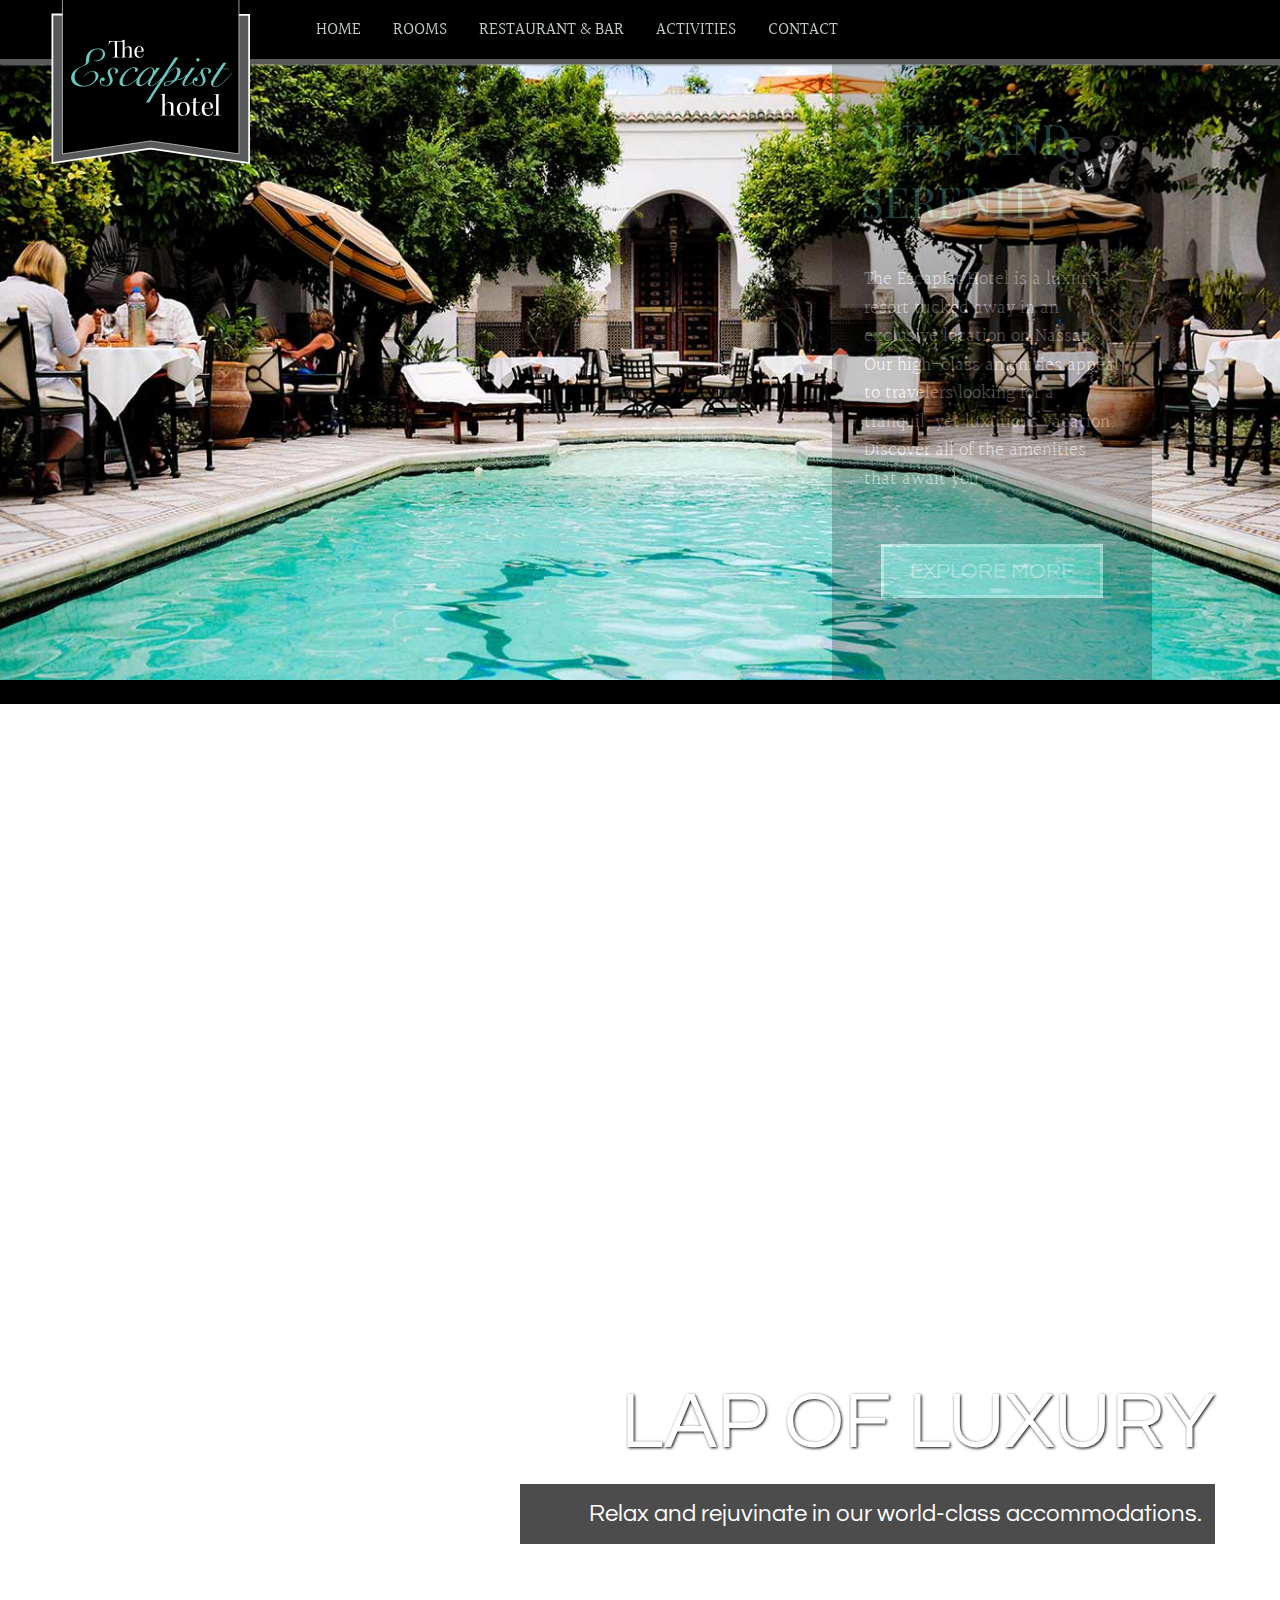
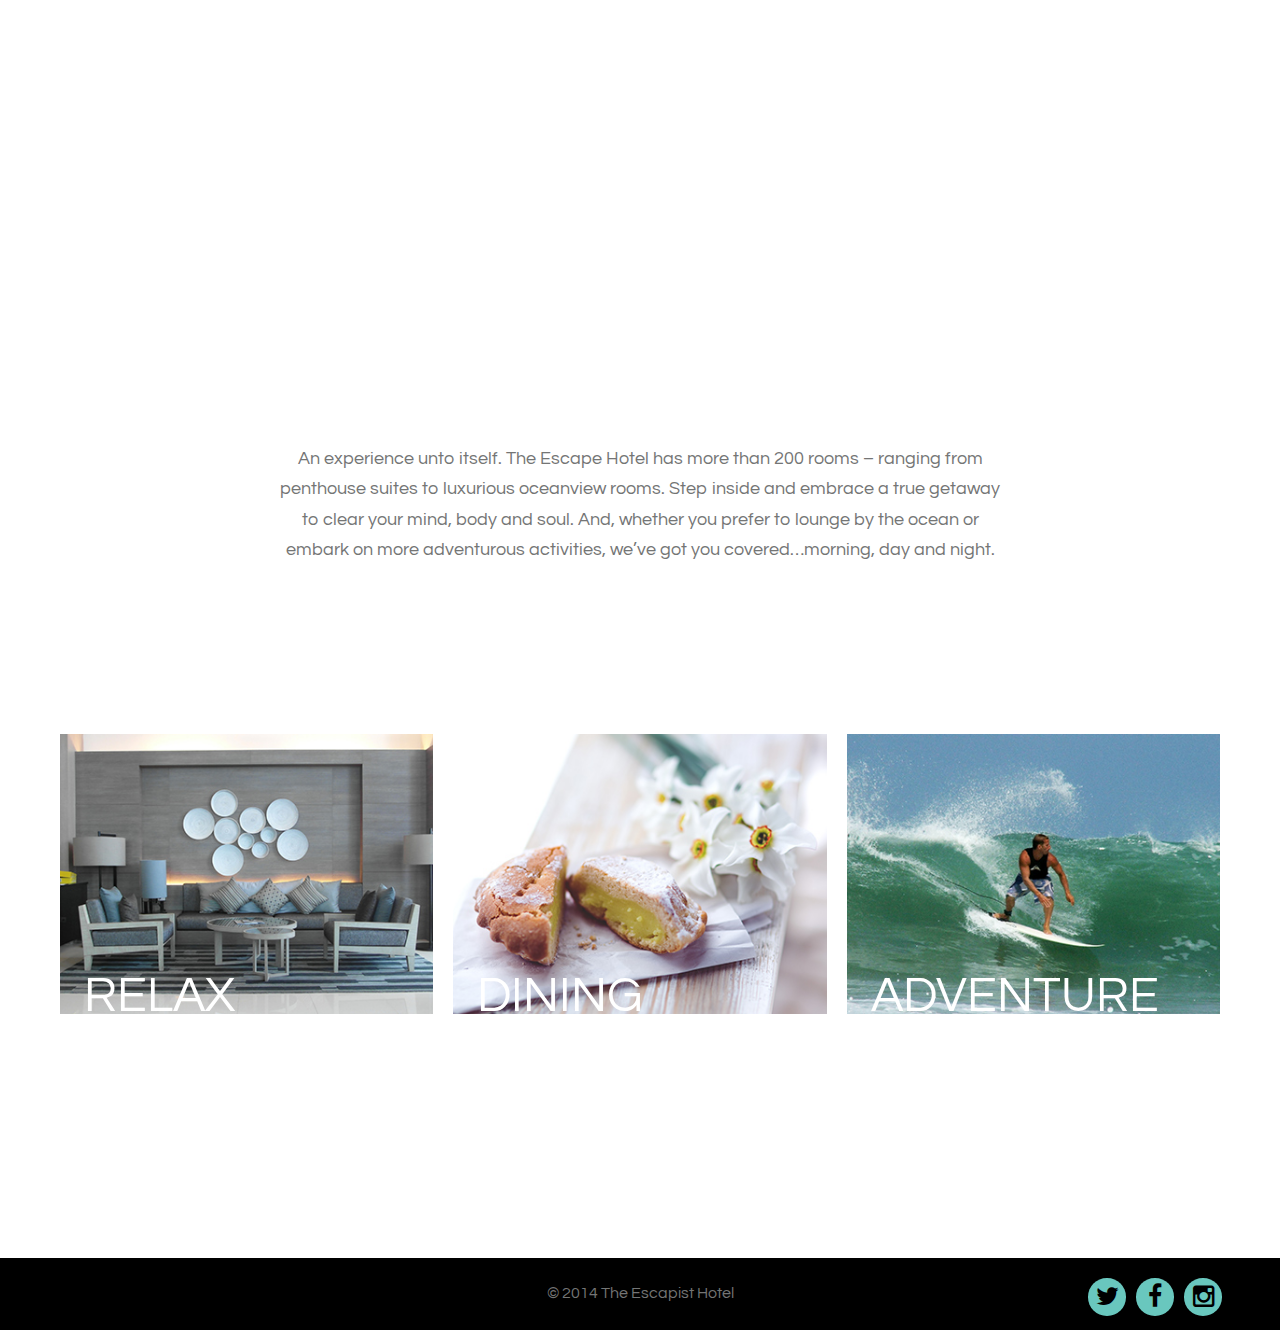
<file: index.html>
<!DOCTYPE html>
<html lang="en">
<head>
	<meta charset="UTF-8">
	<meta name="viewport" content="width=device-width, initial-scale=1.0">
	<title>The Escapist Hotel</title>
	<link rel="stylesheet" href="datePicker/jquery-ui.css">
	<link href='http://fonts.googleapis.com/css?family=Playfair+Display:400|Halant:300,400,500|Allura|Questrial' rel='stylesheet' type='text/css'>
	<link rel="stylesheet" href="font-awesome/css/font-awesome.min.css">
	<link rel="stylesheet" href="style.css">
	<link rel="stylesheet" href="responsive.css">
	

</head>
<body>
	<!-- Navigation -->
	<nav class="clearfix">
		<div class="navElements container">
			<div class="imgLogo">
				<a href="#topNav"><img src="img/logo2.svg" class="logo"></a>
				<a href="#topNav"><img src="img/logo_condense.svg" class="miniLogo"></a>
			</div>
			<i class="fa fa-bars clearfix"></i>
			<ul class="clearfix">
				<li><a href="index.html">Home</a></li>
				<li><a href="room.html">Rooms</a>
					<ul class="clearfix">
						<li><a href="amenities.html">Amenities</a></li>
						<li><a href="index.html">Rates</a></li>
					</ul>
				</li>
				<li class="navRest"><a href="restaurant.html">Restaurant & Bar</a></li>
				<li><a href="activities.html">Activities</a>
					<ul class="clearfix">
						<li><a href="index.html">Tours</a></li>
						<li><a href="index.html">Parks</a></li>
					</ul>
				</li>
				<li><a href="contact.html">Contact</a></li>
			</ul>
		</div> <!-- navElements -->
	</nav>

	<!-- Header Area -->
	<div class="headInitial heading clearfix" id="topNav">
		<div class="wrapper clearfix">
			<div class="overlay">
				<h1 class="overlay1">Sun, Sand,<br>Serenity</h1>
				<h1 class="ampersand">&</h1>		
				<p class="introBody">The Escapist Hotel is a luxury resort tucked away in an exclusive location on Nassau. Our high-class amenities appeal to travelers looking for a tranquil, yet luxurious vacation. Discover all of the amenities that await you…</p>
				<a href="#homeActivity"><button>
					<p>Explore More</p>
				</button></a>
			</div> <!-- .overlay -->	
		</div> <!-- .wrapper -->		
	</div>	<!-- .heading -->
	<div class="headerLine"></div>

	<!-- Intro Section -->
	<section class="intro">
		<h2>An Unforgettable <span class="headHighlight">Caribbean</span> Getaway</h2>
		<p>The moment you step foot on our premises, you'll know you've arrived in paradise. With the sun's rays beating down, the lull of the oceans waves and the astonishing views, you'll be swept into another realm.</p>
		<div class="bottomLine"></div>
	</section>

	<!-- Luxury Intro Section -->

	<section class="luxury clearfix">
		<div class="container">
			<div class="luxuryCallout">		
				<h3>Lap of Luxury</h3>
				<h4>Relax and rejuvinate in our world-class accommodations.</h4>
			</div>
		</div>
	</section>
	<!-- Luxury Explanation -->
	<section class="luxuryBody">
		<div class="container">
			<p>An experience unto itself. The Escape Hotel has more than 200 rooms – ranging from penthouse suites to luxurious oceanview rooms. Step inside and embrace a true getaway to clear your mind, body and soul. And, whether you prefer to lounge by the ocean or embark on more adventurous activities, we’ve got you covered…morning, day and night.</p>
		</div>			
	</section>

	<div id="homeActivity" class="container homeGrids grid palm--nine-tenths mid--two-thirds lap--one-whole desk--one-whole">
			<div class="homeRooms grid__item one-third palm--one-whole mid--one-whole lap--one-third">
				<div class="homeImg">
					<a href="room.html"><img src="img/homeRoom.jpg" alt="Photo of accommodations"></a>
					<h4>Relax</h4>
					<p class="overlayBody">Indulge in <span>world-class</span> accommodations</p>
				</div>
				
			</div>
			<div class="homeDining grid__item one-third palm--one-whole mid--one-whole lap--one-third">
				<div class="homeImg">
					<a href="restaurant.html"><img src="img/homeFood.jpg" alt="Photo of dining options"></a>
					<h4>Dining</h4>
					<p class="overlayBody grid__item mid--one-whole">Treat your <span>taste buds</span> to exquisite flavors</p>
				</div>
				
			</div>
			<div class="homeActivities grid__item one-third palm--one-whole mid--one-whole lap--one-third">
				<div class="homeImg">
					<a href="activities.html"><img src="img/homeSurfing.jpg" alt="Photo of surfing"></a>
					<h4>Adventure</h4>
					<p class="overlayBody">Release your <span>daring</span> spirit</p>
				</div>
				
			</div>
	</div>
	<footer class="clearfix">
		<div class="copyright clearfix">
			<p>&copy; 2014 The Escapist Hotel</p>
			<div class="socialIcons clearfix">
				<div class="socialIcon">
					<a href="http://www.twitter.com" target="_blank"><i class="fa fa-twitter"></i></a>
				</div>
				<div class="socialIcon">
					<a href="http://www.facebook.com" target="_blank"><i class="fa fa-facebook"></i></a>
				</div>
				<div class="socialIcon">
					<a href="http://www.instagram.com" target="_blank"><i class="fa fa-instagram"></i></a>
				</div>
			</div> <!-- .socialIcons -->
		</div> <!-- .copyright -->
	</footer>
	<script src="https://ajax.googleapis.com/ajax/libs/jquery/1.10.2/jquery.min.js"></script>
	<script src="main.js" type="text/javascript"></script>
	<script src="datePicker/jquery-ui.js"></script>
	
</body>
</html>
</file>
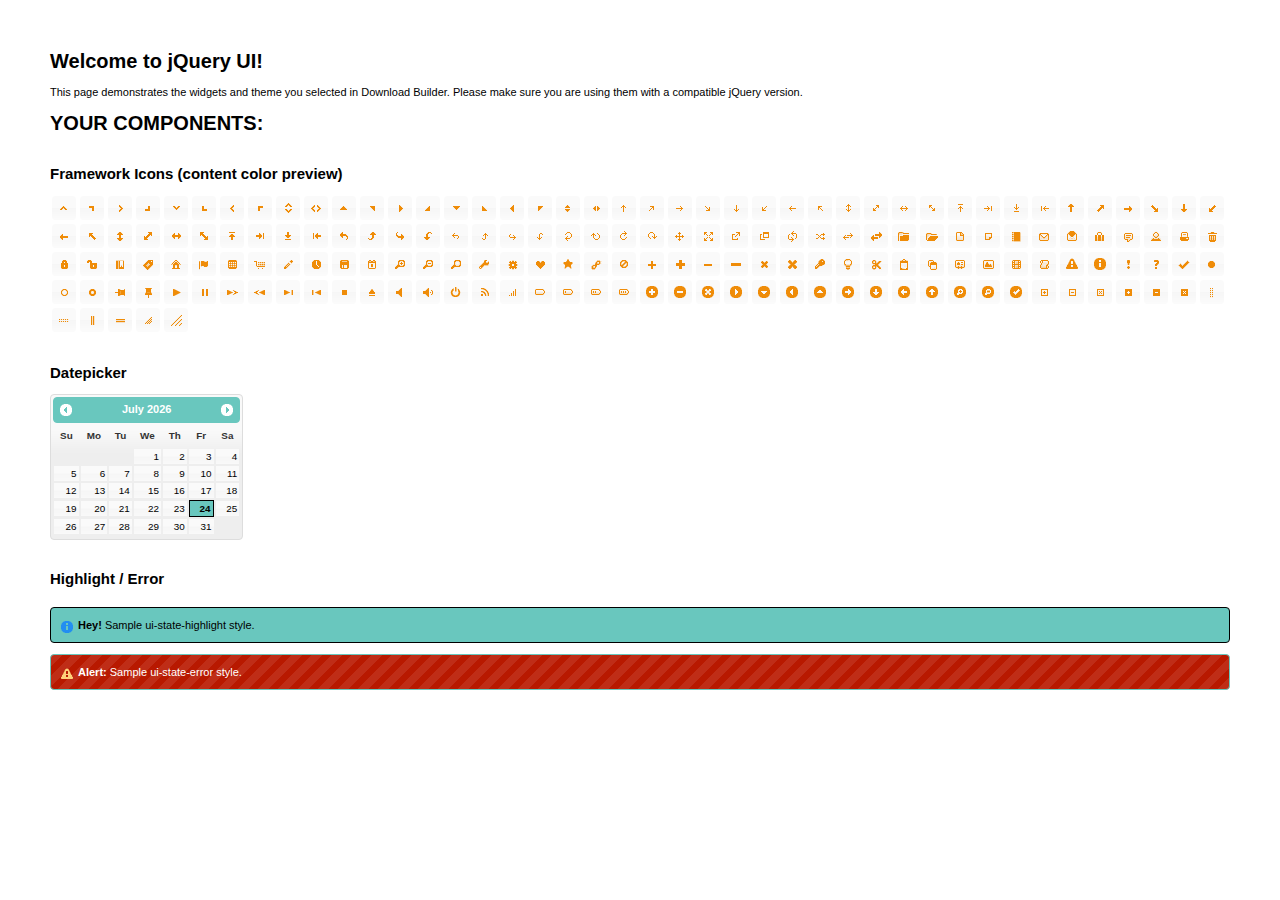
<file: datePicker/index.html>
<!doctype html>
<html lang="us">
<head>
	<meta charset="utf-8">
	<title>jQuery UI Example Page</title>
	<link href="jquery-ui.css" rel="stylesheet">
	<style>
	body{
		font: 62.5% "Trebuchet MS", sans-serif;
		margin: 50px;
	}
	.demoHeaders {
		margin-top: 2em;
	}
	#dialog-link {
		padding: .4em 1em .4em 20px;
		text-decoration: none;
		position: relative;
	}
	#dialog-link span.ui-icon {
		margin: 0 5px 0 0;
		position: absolute;
		left: .2em;
		top: 50%;
		margin-top: -8px;
	}
	#icons {
		margin: 0;
		padding: 0;
	}
	#icons li {
		margin: 2px;
		position: relative;
		padding: 4px 0;
		cursor: pointer;
		float: left;
		list-style: none;
	}
	#icons span.ui-icon {
		float: left;
		margin: 0 4px;
	}
	.fakewindowcontain .ui-widget-overlay {
		position: absolute;
	}
	select {
		width: 200px;
	}
	</style>
</head>
<body>

<h1>Welcome to jQuery UI!</h1>

<div class="ui-widget">
	<p>This page demonstrates the widgets and theme you selected in Download Builder. Please make sure you are using them with a compatible jQuery version.</p>
</div>

<h1>YOUR COMPONENTS:</h1>












<h2 class="demoHeaders">Framework Icons (content color preview)</h2>
<ul id="icons" class="ui-widget ui-helper-clearfix">
	<li class="ui-state-default ui-corner-all" title=".ui-icon-carat-1-n"><span class="ui-icon ui-icon-carat-1-n"></span></li>
	<li class="ui-state-default ui-corner-all" title=".ui-icon-carat-1-ne"><span class="ui-icon ui-icon-carat-1-ne"></span></li>
	<li class="ui-state-default ui-corner-all" title=".ui-icon-carat-1-e"><span class="ui-icon ui-icon-carat-1-e"></span></li>
	<li class="ui-state-default ui-corner-all" title=".ui-icon-carat-1-se"><span class="ui-icon ui-icon-carat-1-se"></span></li>
	<li class="ui-state-default ui-corner-all" title=".ui-icon-carat-1-s"><span class="ui-icon ui-icon-carat-1-s"></span></li>
	<li class="ui-state-default ui-corner-all" title=".ui-icon-carat-1-sw"><span class="ui-icon ui-icon-carat-1-sw"></span></li>
	<li class="ui-state-default ui-corner-all" title=".ui-icon-carat-1-w"><span class="ui-icon ui-icon-carat-1-w"></span></li>
	<li class="ui-state-default ui-corner-all" title=".ui-icon-carat-1-nw"><span class="ui-icon ui-icon-carat-1-nw"></span></li>
	<li class="ui-state-default ui-corner-all" title=".ui-icon-carat-2-n-s"><span class="ui-icon ui-icon-carat-2-n-s"></span></li>
	<li class="ui-state-default ui-corner-all" title=".ui-icon-carat-2-e-w"><span class="ui-icon ui-icon-carat-2-e-w"></span></li>
	<li class="ui-state-default ui-corner-all" title=".ui-icon-triangle-1-n"><span class="ui-icon ui-icon-triangle-1-n"></span></li>
	<li class="ui-state-default ui-corner-all" title=".ui-icon-triangle-1-ne"><span class="ui-icon ui-icon-triangle-1-ne"></span></li>
	<li class="ui-state-default ui-corner-all" title=".ui-icon-triangle-1-e"><span class="ui-icon ui-icon-triangle-1-e"></span></li>
	<li class="ui-state-default ui-corner-all" title=".ui-icon-triangle-1-se"><span class="ui-icon ui-icon-triangle-1-se"></span></li>
	<li class="ui-state-default ui-corner-all" title=".ui-icon-triangle-1-s"><span class="ui-icon ui-icon-triangle-1-s"></span></li>
	<li class="ui-state-default ui-corner-all" title=".ui-icon-triangle-1-sw"><span class="ui-icon ui-icon-triangle-1-sw"></span></li>
	<li class="ui-state-default ui-corner-all" title=".ui-icon-triangle-1-w"><span class="ui-icon ui-icon-triangle-1-w"></span></li>
	<li class="ui-state-default ui-corner-all" title=".ui-icon-triangle-1-nw"><span class="ui-icon ui-icon-triangle-1-nw"></span></li>
	<li class="ui-state-default ui-corner-all" title=".ui-icon-triangle-2-n-s"><span class="ui-icon ui-icon-triangle-2-n-s"></span></li>
	<li class="ui-state-default ui-corner-all" title=".ui-icon-triangle-2-e-w"><span class="ui-icon ui-icon-triangle-2-e-w"></span></li>
	<li class="ui-state-default ui-corner-all" title=".ui-icon-arrow-1-n"><span class="ui-icon ui-icon-arrow-1-n"></span></li>
	<li class="ui-state-default ui-corner-all" title=".ui-icon-arrow-1-ne"><span class="ui-icon ui-icon-arrow-1-ne"></span></li>
	<li class="ui-state-default ui-corner-all" title=".ui-icon-arrow-1-e"><span class="ui-icon ui-icon-arrow-1-e"></span></li>
	<li class="ui-state-default ui-corner-all" title=".ui-icon-arrow-1-se"><span class="ui-icon ui-icon-arrow-1-se"></span></li>
	<li class="ui-state-default ui-corner-all" title=".ui-icon-arrow-1-s"><span class="ui-icon ui-icon-arrow-1-s"></span></li>
	<li class="ui-state-default ui-corner-all" title=".ui-icon-arrow-1-sw"><span class="ui-icon ui-icon-arrow-1-sw"></span></li>
	<li class="ui-state-default ui-corner-all" title=".ui-icon-arrow-1-w"><span class="ui-icon ui-icon-arrow-1-w"></span></li>
	<li class="ui-state-default ui-corner-all" title=".ui-icon-arrow-1-nw"><span class="ui-icon ui-icon-arrow-1-nw"></span></li>
	<li class="ui-state-default ui-corner-all" title=".ui-icon-arrow-2-n-s"><span class="ui-icon ui-icon-arrow-2-n-s"></span></li>
	<li class="ui-state-default ui-corner-all" title=".ui-icon-arrow-2-ne-sw"><span class="ui-icon ui-icon-arrow-2-ne-sw"></span></li>
	<li class="ui-state-default ui-corner-all" title=".ui-icon-arrow-2-e-w"><span class="ui-icon ui-icon-arrow-2-e-w"></span></li>
	<li class="ui-state-default ui-corner-all" title=".ui-icon-arrow-2-se-nw"><span class="ui-icon ui-icon-arrow-2-se-nw"></span></li>
	<li class="ui-state-default ui-corner-all" title=".ui-icon-arrowstop-1-n"><span class="ui-icon ui-icon-arrowstop-1-n"></span></li>
	<li class="ui-state-default ui-corner-all" title=".ui-icon-arrowstop-1-e"><span class="ui-icon ui-icon-arrowstop-1-e"></span></li>
	<li class="ui-state-default ui-corner-all" title=".ui-icon-arrowstop-1-s"><span class="ui-icon ui-icon-arrowstop-1-s"></span></li>
	<li class="ui-state-default ui-corner-all" title=".ui-icon-arrowstop-1-w"><span class="ui-icon ui-icon-arrowstop-1-w"></span></li>
	<li class="ui-state-default ui-corner-all" title=".ui-icon-arrowthick-1-n"><span class="ui-icon ui-icon-arrowthick-1-n"></span></li>
	<li class="ui-state-default ui-corner-all" title=".ui-icon-arrowthick-1-ne"><span class="ui-icon ui-icon-arrowthick-1-ne"></span></li>
	<li class="ui-state-default ui-corner-all" title=".ui-icon-arrowthick-1-e"><span class="ui-icon ui-icon-arrowthick-1-e"></span></li>
	<li class="ui-state-default ui-corner-all" title=".ui-icon-arrowthick-1-se"><span class="ui-icon ui-icon-arrowthick-1-se"></span></li>
	<li class="ui-state-default ui-corner-all" title=".ui-icon-arrowthick-1-s"><span class="ui-icon ui-icon-arrowthick-1-s"></span></li>
	<li class="ui-state-default ui-corner-all" title=".ui-icon-arrowthick-1-sw"><span class="ui-icon ui-icon-arrowthick-1-sw"></span></li>
	<li class="ui-state-default ui-corner-all" title=".ui-icon-arrowthick-1-w"><span class="ui-icon ui-icon-arrowthick-1-w"></span></li>
	<li class="ui-state-default ui-corner-all" title=".ui-icon-arrowthick-1-nw"><span class="ui-icon ui-icon-arrowthick-1-nw"></span></li>
	<li class="ui-state-default ui-corner-all" title=".ui-icon-arrowthick-2-n-s"><span class="ui-icon ui-icon-arrowthick-2-n-s"></span></li>
	<li class="ui-state-default ui-corner-all" title=".ui-icon-arrowthick-2-ne-sw"><span class="ui-icon ui-icon-arrowthick-2-ne-sw"></span></li>
	<li class="ui-state-default ui-corner-all" title=".ui-icon-arrowthick-2-e-w"><span class="ui-icon ui-icon-arrowthick-2-e-w"></span></li>
	<li class="ui-state-default ui-corner-all" title=".ui-icon-arrowthick-2-se-nw"><span class="ui-icon ui-icon-arrowthick-2-se-nw"></span></li>
	<li class="ui-state-default ui-corner-all" title=".ui-icon-arrowthickstop-1-n"><span class="ui-icon ui-icon-arrowthickstop-1-n"></span></li>
	<li class="ui-state-default ui-corner-all" title=".ui-icon-arrowthickstop-1-e"><span class="ui-icon ui-icon-arrowthickstop-1-e"></span></li>
	<li class="ui-state-default ui-corner-all" title=".ui-icon-arrowthickstop-1-s"><span class="ui-icon ui-icon-arrowthickstop-1-s"></span></li>
	<li class="ui-state-default ui-corner-all" title=".ui-icon-arrowthickstop-1-w"><span class="ui-icon ui-icon-arrowthickstop-1-w"></span></li>
	<li class="ui-state-default ui-corner-all" title=".ui-icon-arrowreturnthick-1-w"><span class="ui-icon ui-icon-arrowreturnthick-1-w"></span></li>
	<li class="ui-state-default ui-corner-all" title=".ui-icon-arrowreturnthick-1-n"><span class="ui-icon ui-icon-arrowreturnthick-1-n"></span></li>
	<li class="ui-state-default ui-corner-all" title=".ui-icon-arrowreturnthick-1-e"><span class="ui-icon ui-icon-arrowreturnthick-1-e"></span></li>
	<li class="ui-state-default ui-corner-all" title=".ui-icon-arrowreturnthick-1-s"><span class="ui-icon ui-icon-arrowreturnthick-1-s"></span></li>
	<li class="ui-state-default ui-corner-all" title=".ui-icon-arrowreturn-1-w"><span class="ui-icon ui-icon-arrowreturn-1-w"></span></li>
	<li class="ui-state-default ui-corner-all" title=".ui-icon-arrowreturn-1-n"><span class="ui-icon ui-icon-arrowreturn-1-n"></span></li>
	<li class="ui-state-default ui-corner-all" title=".ui-icon-arrowreturn-1-e"><span class="ui-icon ui-icon-arrowreturn-1-e"></span></li>
	<li class="ui-state-default ui-corner-all" title=".ui-icon-arrowreturn-1-s"><span class="ui-icon ui-icon-arrowreturn-1-s"></span></li>
	<li class="ui-state-default ui-corner-all" title=".ui-icon-arrowrefresh-1-w"><span class="ui-icon ui-icon-arrowrefresh-1-w"></span></li>
	<li class="ui-state-default ui-corner-all" title=".ui-icon-arrowrefresh-1-n"><span class="ui-icon ui-icon-arrowrefresh-1-n"></span></li>
	<li class="ui-state-default ui-corner-all" title=".ui-icon-arrowrefresh-1-e"><span class="ui-icon ui-icon-arrowrefresh-1-e"></span></li>
	<li class="ui-state-default ui-corner-all" title=".ui-icon-arrowrefresh-1-s"><span class="ui-icon ui-icon-arrowrefresh-1-s"></span></li>
	<li class="ui-state-default ui-corner-all" title=".ui-icon-arrow-4"><span class="ui-icon ui-icon-arrow-4"></span></li>
	<li class="ui-state-default ui-corner-all" title=".ui-icon-arrow-4-diag"><span class="ui-icon ui-icon-arrow-4-diag"></span></li>
	<li class="ui-state-default ui-corner-all" title=".ui-icon-extlink"><span class="ui-icon ui-icon-extlink"></span></li>
	<li class="ui-state-default ui-corner-all" title=".ui-icon-newwin"><span class="ui-icon ui-icon-newwin"></span></li>
	<li class="ui-state-default ui-corner-all" title=".ui-icon-refresh"><span class="ui-icon ui-icon-refresh"></span></li>
	<li class="ui-state-default ui-corner-all" title=".ui-icon-shuffle"><span class="ui-icon ui-icon-shuffle"></span></li>
	<li class="ui-state-default ui-corner-all" title=".ui-icon-transfer-e-w"><span class="ui-icon ui-icon-transfer-e-w"></span></li>
	<li class="ui-state-default ui-corner-all" title=".ui-icon-transferthick-e-w"><span class="ui-icon ui-icon-transferthick-e-w"></span></li>
	<li class="ui-state-default ui-corner-all" title=".ui-icon-folder-collapsed"><span class="ui-icon ui-icon-folder-collapsed"></span></li>
	<li class="ui-state-default ui-corner-all" title=".ui-icon-folder-open"><span class="ui-icon ui-icon-folder-open"></span></li>
	<li class="ui-state-default ui-corner-all" title=".ui-icon-document"><span class="ui-icon ui-icon-document"></span></li>
	<li class="ui-state-default ui-corner-all" title=".ui-icon-document-b"><span class="ui-icon ui-icon-document-b"></span></li>
	<li class="ui-state-default ui-corner-all" title=".ui-icon-note"><span class="ui-icon ui-icon-note"></span></li>
	<li class="ui-state-default ui-corner-all" title=".ui-icon-mail-closed"><span class="ui-icon ui-icon-mail-closed"></span></li>
	<li class="ui-state-default ui-corner-all" title=".ui-icon-mail-open"><span class="ui-icon ui-icon-mail-open"></span></li>
	<li class="ui-state-default ui-corner-all" title=".ui-icon-suitcase"><span class="ui-icon ui-icon-suitcase"></span></li>
	<li class="ui-state-default ui-corner-all" title=".ui-icon-comment"><span class="ui-icon ui-icon-comment"></span></li>
	<li class="ui-state-default ui-corner-all" title=".ui-icon-person"><span class="ui-icon ui-icon-person"></span></li>
	<li class="ui-state-default ui-corner-all" title=".ui-icon-print"><span class="ui-icon ui-icon-print"></span></li>
	<li class="ui-state-default ui-corner-all" title=".ui-icon-trash"><span class="ui-icon ui-icon-trash"></span></li>
	<li class="ui-state-default ui-corner-all" title=".ui-icon-locked"><span class="ui-icon ui-icon-locked"></span></li>
	<li class="ui-state-default ui-corner-all" title=".ui-icon-unlocked"><span class="ui-icon ui-icon-unlocked"></span></li>
	<li class="ui-state-default ui-corner-all" title=".ui-icon-bookmark"><span class="ui-icon ui-icon-bookmark"></span></li>
	<li class="ui-state-default ui-corner-all" title=".ui-icon-tag"><span class="ui-icon ui-icon-tag"></span></li>
	<li class="ui-state-default ui-corner-all" title=".ui-icon-home"><span class="ui-icon ui-icon-home"></span></li>
	<li class="ui-state-default ui-corner-all" title=".ui-icon-flag"><span class="ui-icon ui-icon-flag"></span></li>
	<li class="ui-state-default ui-corner-all" title=".ui-icon-calculator"><span class="ui-icon ui-icon-calculator"></span></li>
	<li class="ui-state-default ui-corner-all" title=".ui-icon-cart"><span class="ui-icon ui-icon-cart"></span></li>
	<li class="ui-state-default ui-corner-all" title=".ui-icon-pencil"><span class="ui-icon ui-icon-pencil"></span></li>
	<li class="ui-state-default ui-corner-all" title=".ui-icon-clock"><span class="ui-icon ui-icon-clock"></span></li>
	<li class="ui-state-default ui-corner-all" title=".ui-icon-disk"><span class="ui-icon ui-icon-disk"></span></li>
	<li class="ui-state-default ui-corner-all" title=".ui-icon-calendar"><span class="ui-icon ui-icon-calendar"></span></li>
	<li class="ui-state-default ui-corner-all" title=".ui-icon-zoomin"><span class="ui-icon ui-icon-zoomin"></span></li>
	<li class="ui-state-default ui-corner-all" title=".ui-icon-zoomout"><span class="ui-icon ui-icon-zoomout"></span></li>
	<li class="ui-state-default ui-corner-all" title=".ui-icon-search"><span class="ui-icon ui-icon-search"></span></li>
	<li class="ui-state-default ui-corner-all" title=".ui-icon-wrench"><span class="ui-icon ui-icon-wrench"></span></li>
	<li class="ui-state-default ui-corner-all" title=".ui-icon-gear"><span class="ui-icon ui-icon-gear"></span></li>
	<li class="ui-state-default ui-corner-all" title=".ui-icon-heart"><span class="ui-icon ui-icon-heart"></span></li>
	<li class="ui-state-default ui-corner-all" title=".ui-icon-star"><span class="ui-icon ui-icon-star"></span></li>
	<li class="ui-state-default ui-corner-all" title=".ui-icon-link"><span class="ui-icon ui-icon-link"></span></li>
	<li class="ui-state-default ui-corner-all" title=".ui-icon-cancel"><span class="ui-icon ui-icon-cancel"></span></li>
	<li class="ui-state-default ui-corner-all" title=".ui-icon-plus"><span class="ui-icon ui-icon-plus"></span></li>
	<li class="ui-state-default ui-corner-all" title=".ui-icon-plusthick"><span class="ui-icon ui-icon-plusthick"></span></li>
	<li class="ui-state-default ui-corner-all" title=".ui-icon-minus"><span class="ui-icon ui-icon-minus"></span></li>
	<li class="ui-state-default ui-corner-all" title=".ui-icon-minusthick"><span class="ui-icon ui-icon-minusthick"></span></li>
	<li class="ui-state-default ui-corner-all" title=".ui-icon-close"><span class="ui-icon ui-icon-close"></span></li>
	<li class="ui-state-default ui-corner-all" title=".ui-icon-closethick"><span class="ui-icon ui-icon-closethick"></span></li>
	<li class="ui-state-default ui-corner-all" title=".ui-icon-key"><span class="ui-icon ui-icon-key"></span></li>
	<li class="ui-state-default ui-corner-all" title=".ui-icon-lightbulb"><span class="ui-icon ui-icon-lightbulb"></span></li>
	<li class="ui-state-default ui-corner-all" title=".ui-icon-scissors"><span class="ui-icon ui-icon-scissors"></span></li>
	<li class="ui-state-default ui-corner-all" title=".ui-icon-clipboard"><span class="ui-icon ui-icon-clipboard"></span></li>
	<li class="ui-state-default ui-corner-all" title=".ui-icon-copy"><span class="ui-icon ui-icon-copy"></span></li>
	<li class="ui-state-default ui-corner-all" title=".ui-icon-contact"><span class="ui-icon ui-icon-contact"></span></li>
	<li class="ui-state-default ui-corner-all" title=".ui-icon-image"><span class="ui-icon ui-icon-image"></span></li>
	<li class="ui-state-default ui-corner-all" title=".ui-icon-video"><span class="ui-icon ui-icon-video"></span></li>
	<li class="ui-state-default ui-corner-all" title=".ui-icon-script"><span class="ui-icon ui-icon-script"></span></li>
	<li class="ui-state-default ui-corner-all" title=".ui-icon-alert"><span class="ui-icon ui-icon-alert"></span></li>
	<li class="ui-state-default ui-corner-all" title=".ui-icon-info"><span class="ui-icon ui-icon-info"></span></li>
	<li class="ui-state-default ui-corner-all" title=".ui-icon-notice"><span class="ui-icon ui-icon-notice"></span></li>
	<li class="ui-state-default ui-corner-all" title=".ui-icon-help"><span class="ui-icon ui-icon-help"></span></li>
	<li class="ui-state-default ui-corner-all" title=".ui-icon-check"><span class="ui-icon ui-icon-check"></span></li>
	<li class="ui-state-default ui-corner-all" title=".ui-icon-bullet"><span class="ui-icon ui-icon-bullet"></span></li>
	<li class="ui-state-default ui-corner-all" title=".ui-icon-radio-off"><span class="ui-icon ui-icon-radio-off"></span></li>
	<li class="ui-state-default ui-corner-all" title=".ui-icon-radio-on"><span class="ui-icon ui-icon-radio-on"></span></li>
	<li class="ui-state-default ui-corner-all" title=".ui-icon-pin-w"><span class="ui-icon ui-icon-pin-w"></span></li>
	<li class="ui-state-default ui-corner-all" title=".ui-icon-pin-s"><span class="ui-icon ui-icon-pin-s"></span></li>
	<li class="ui-state-default ui-corner-all" title=".ui-icon-play"><span class="ui-icon ui-icon-play"></span></li>
	<li class="ui-state-default ui-corner-all" title=".ui-icon-pause"><span class="ui-icon ui-icon-pause"></span></li>
	<li class="ui-state-default ui-corner-all" title=".ui-icon-seek-next"><span class="ui-icon ui-icon-seek-next"></span></li>
	<li class="ui-state-default ui-corner-all" title=".ui-icon-seek-prev"><span class="ui-icon ui-icon-seek-prev"></span></li>
	<li class="ui-state-default ui-corner-all" title=".ui-icon-seek-end"><span class="ui-icon ui-icon-seek-end"></span></li>
	<li class="ui-state-default ui-corner-all" title=".ui-icon-seek-first"><span class="ui-icon ui-icon-seek-first"></span></li>
	<li class="ui-state-default ui-corner-all" title=".ui-icon-stop"><span class="ui-icon ui-icon-stop"></span></li>
	<li class="ui-state-default ui-corner-all" title=".ui-icon-eject"><span class="ui-icon ui-icon-eject"></span></li>
	<li class="ui-state-default ui-corner-all" title=".ui-icon-volume-off"><span class="ui-icon ui-icon-volume-off"></span></li>
	<li class="ui-state-default ui-corner-all" title=".ui-icon-volume-on"><span class="ui-icon ui-icon-volume-on"></span></li>
	<li class="ui-state-default ui-corner-all" title=".ui-icon-power"><span class="ui-icon ui-icon-power"></span></li>
	<li class="ui-state-default ui-corner-all" title=".ui-icon-signal-diag"><span class="ui-icon ui-icon-signal-diag"></span></li>
	<li class="ui-state-default ui-corner-all" title=".ui-icon-signal"><span class="ui-icon ui-icon-signal"></span></li>
	<li class="ui-state-default ui-corner-all" title=".ui-icon-battery-0"><span class="ui-icon ui-icon-battery-0"></span></li>
	<li class="ui-state-default ui-corner-all" title=".ui-icon-battery-1"><span class="ui-icon ui-icon-battery-1"></span></li>
	<li class="ui-state-default ui-corner-all" title=".ui-icon-battery-2"><span class="ui-icon ui-icon-battery-2"></span></li>
	<li class="ui-state-default ui-corner-all" title=".ui-icon-battery-3"><span class="ui-icon ui-icon-battery-3"></span></li>
	<li class="ui-state-default ui-corner-all" title=".ui-icon-circle-plus"><span class="ui-icon ui-icon-circle-plus"></span></li>
	<li class="ui-state-default ui-corner-all" title=".ui-icon-circle-minus"><span class="ui-icon ui-icon-circle-minus"></span></li>
	<li class="ui-state-default ui-corner-all" title=".ui-icon-circle-close"><span class="ui-icon ui-icon-circle-close"></span></li>
	<li class="ui-state-default ui-corner-all" title=".ui-icon-circle-triangle-e"><span class="ui-icon ui-icon-circle-triangle-e"></span></li>
	<li class="ui-state-default ui-corner-all" title=".ui-icon-circle-triangle-s"><span class="ui-icon ui-icon-circle-triangle-s"></span></li>
	<li class="ui-state-default ui-corner-all" title=".ui-icon-circle-triangle-w"><span class="ui-icon ui-icon-circle-triangle-w"></span></li>
	<li class="ui-state-default ui-corner-all" title=".ui-icon-circle-triangle-n"><span class="ui-icon ui-icon-circle-triangle-n"></span></li>
	<li class="ui-state-default ui-corner-all" title=".ui-icon-circle-arrow-e"><span class="ui-icon ui-icon-circle-arrow-e"></span></li>
	<li class="ui-state-default ui-corner-all" title=".ui-icon-circle-arrow-s"><span class="ui-icon ui-icon-circle-arrow-s"></span></li>
	<li class="ui-state-default ui-corner-all" title=".ui-icon-circle-arrow-w"><span class="ui-icon ui-icon-circle-arrow-w"></span></li>
	<li class="ui-state-default ui-corner-all" title=".ui-icon-circle-arrow-n"><span class="ui-icon ui-icon-circle-arrow-n"></span></li>
	<li class="ui-state-default ui-corner-all" title=".ui-icon-circle-zoomin"><span class="ui-icon ui-icon-circle-zoomin"></span></li>
	<li class="ui-state-default ui-corner-all" title=".ui-icon-circle-zoomout"><span class="ui-icon ui-icon-circle-zoomout"></span></li>
	<li class="ui-state-default ui-corner-all" title=".ui-icon-circle-check"><span class="ui-icon ui-icon-circle-check"></span></li>
	<li class="ui-state-default ui-corner-all" title=".ui-icon-circlesmall-plus"><span class="ui-icon ui-icon-circlesmall-plus"></span></li>
	<li class="ui-state-default ui-corner-all" title=".ui-icon-circlesmall-minus"><span class="ui-icon ui-icon-circlesmall-minus"></span></li>
	<li class="ui-state-default ui-corner-all" title=".ui-icon-circlesmall-close"><span class="ui-icon ui-icon-circlesmall-close"></span></li>
	<li class="ui-state-default ui-corner-all" title=".ui-icon-squaresmall-plus"><span class="ui-icon ui-icon-squaresmall-plus"></span></li>
	<li class="ui-state-default ui-corner-all" title=".ui-icon-squaresmall-minus"><span class="ui-icon ui-icon-squaresmall-minus"></span></li>
	<li class="ui-state-default ui-corner-all" title=".ui-icon-squaresmall-close"><span class="ui-icon ui-icon-squaresmall-close"></span></li>
	<li class="ui-state-default ui-corner-all" title=".ui-icon-grip-dotted-vertical"><span class="ui-icon ui-icon-grip-dotted-vertical"></span></li>
	<li class="ui-state-default ui-corner-all" title=".ui-icon-grip-dotted-horizontal"><span class="ui-icon ui-icon-grip-dotted-horizontal"></span></li>
	<li class="ui-state-default ui-corner-all" title=".ui-icon-grip-solid-vertical"><span class="ui-icon ui-icon-grip-solid-vertical"></span></li>
	<li class="ui-state-default ui-corner-all" title=".ui-icon-grip-solid-horizontal"><span class="ui-icon ui-icon-grip-solid-horizontal"></span></li>
	<li class="ui-state-default ui-corner-all" title=".ui-icon-gripsmall-diagonal-se"><span class="ui-icon ui-icon-gripsmall-diagonal-se"></span></li>
	<li class="ui-state-default ui-corner-all" title=".ui-icon-grip-diagonal-se"><span class="ui-icon ui-icon-grip-diagonal-se"></span></li>
</ul>




<!-- Datepicker -->
<h2 class="demoHeaders">Datepicker</h2>
<div id="datepicker"></div>












<!-- Highlight / Error -->
<h2 class="demoHeaders">Highlight / Error</h2>
<div class="ui-widget">
	<div class="ui-state-highlight ui-corner-all" style="margin-top: 20px; padding: 0 .7em;">
		<p><span class="ui-icon ui-icon-info" style="float: left; margin-right: .3em;"></span>
		<strong>Hey!</strong> Sample ui-state-highlight style.</p>
	</div>
</div>
<br>
<div class="ui-widget">
	<div class="ui-state-error ui-corner-all" style="padding: 0 .7em;">
		<p><span class="ui-icon ui-icon-alert" style="float: left; margin-right: .3em;"></span>
		<strong>Alert:</strong> Sample ui-state-error style.</p>
	</div>
</div>

<script src="external/jquery/jquery.js"></script>
<script src="jquery-ui.js"></script>
<script>











$( "#datepicker" ).datepicker({
	inline: true
});














// Hover states on the static widgets
$( "#dialog-link, #icons li" ).hover(
	function() {
		$( this ).addClass( "ui-state-hover" );
	},
	function() {
		$( this ).removeClass( "ui-state-hover" );
	}
);
</script>
</body>
</html>
</file>
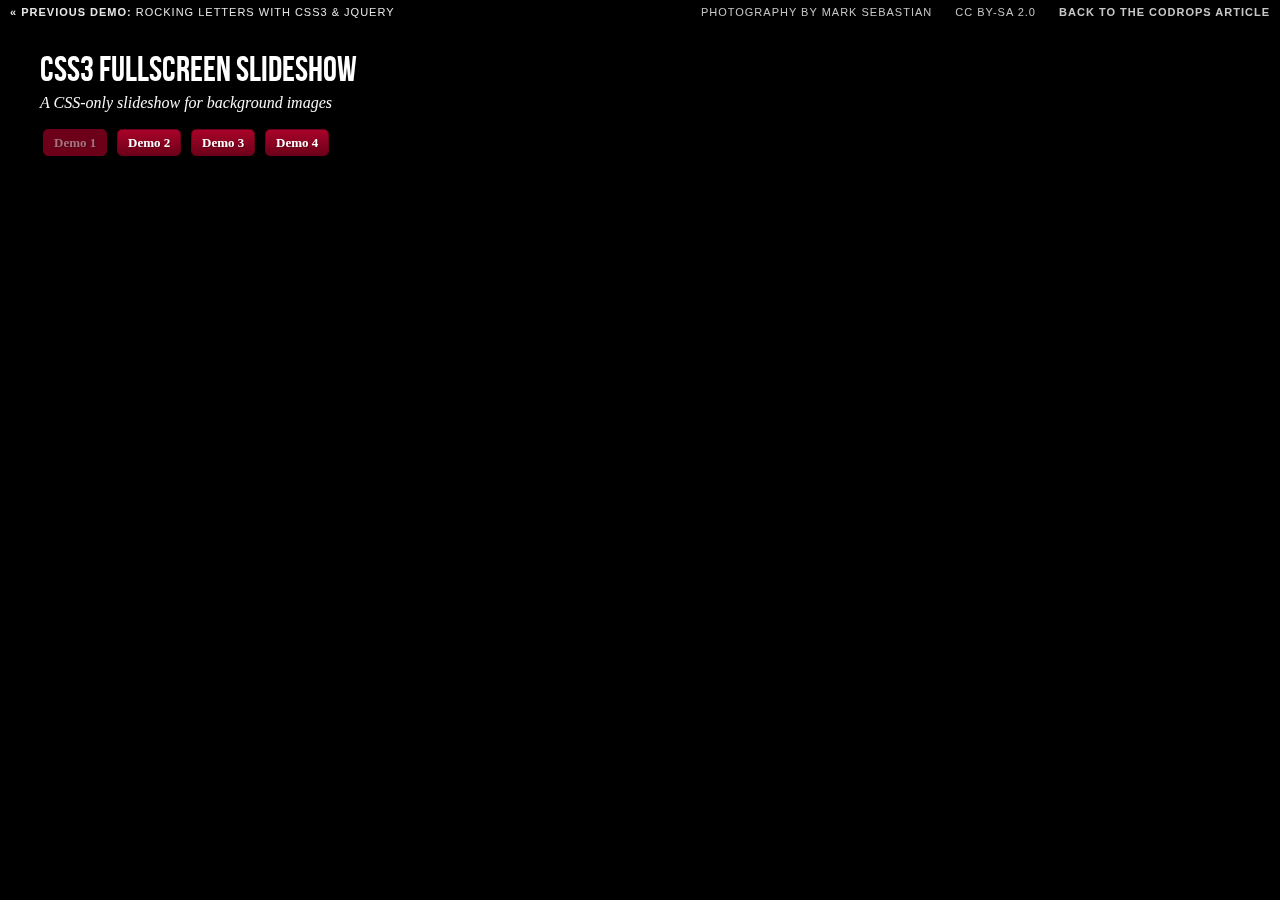
<file: js/CSS3FullscreenSlideshow/index.html>
<!DOCTYPE html>
<!--[if lt IE 7 ]> <html class="ie ie6 no-js" lang="en"> <![endif]-->
<!--[if IE 7 ]>    <html class="ie ie7 no-js" lang="en"> <![endif]-->
<!--[if IE 8 ]>    <html class="ie ie8 no-js" lang="en"> <![endif]-->
<!--[if IE 9 ]>    <html class="ie ie9 no-js" lang="en"> <![endif]-->
<!--[if gt IE 9]><!--><html class="no-js" lang="en"><!--<![endif]-->
    <head>
        <meta charset="UTF-8" />
        <meta http-equiv="X-UA-Compatible" content="IE=edge,chrome=1"> 
        <title>Fullscreen Background Image Slideshow with CSS3</title>
        <meta name="viewport" content="width=device-width, initial-scale=1.0"> 
        <meta name="description" content="Fullscreen Background Image Slideshow with CSS3 - A Css-only fullscreen background image slideshow" />
        <meta name="keywords" content="css3, css-only, fullscreen, background, slideshow, images, content" />
        <meta name="author" content="Codrops" />
        <link rel="shortcut icon" href="../favicon.ico"> 
        <link rel="stylesheet" type="text/css" href="css/demo.css" />
        <link rel="stylesheet" type="text/css" href="css/style1.css" />
		<script type="text/javascript" src="js/modernizr.custom.86080.js"></script>
    </head>
    <body id="page">
        <ul class="cb-slideshow">
            <li><span>Image 01</span><div><h3>re·lax·a·tion</h3></div></li>
            <li><span>Image 02</span><div><h3>qui·e·tude</h3></div></li>
            <li><span>Image 03</span><div><h3>bal·ance</h3></div></li>
            <li><span>Image 04</span><div><h3>e·qua·nim·i·ty</h3></div></li>
            <li><span>Image 05</span><div><h3>com·po·sure</h3></div></li>
            <li><span>Image 06</span><div><h3>se·ren·i·ty</h3></div></li>
        </ul>
        <div class="container">
            <!-- Codrops top bar -->
            <div class="codrops-top">
                <a href="http://tympanus.net/Development/RockingLetters/">
                    <strong>&laquo; Previous Demo: </strong>Rocking Letters with CSS3 &amp; jQuery
                </a>
                <span class="right">
                    <a href="http://www.flickr.com/photos/markjsebastian/" target="_blank">Photography by Mark Sebastian</a>
                    <a href="http://creativecommons.org/licenses/by-sa/2.0/deed.en" target="_blank">CC BY-SA 2.0</a>
                    <a href="http://tympanus.net/codrops/2012/01/02/fullscreen-background-image-slideshow-with-css3/">
                        <strong>Back to the Codrops Article</strong>
                    </a>
                </span>
                <div class="clr"></div>
            </div><!--/ Codrops top bar -->
            <header>
                <h1>CSS3 <span>Fullscreen Slideshow</span></h1>
                <h2>A CSS-only slideshow for background images</h2>
				<p class="codrops-demos">
					<a href="#" class="current-demo">Demo 1</a>
					<a href="index2.html">Demo 2</a>
					<a href="index3.html">Demo 3</a>
					<a href="index4.html">Demo 4</a>
				</p>
            </header>
        </div>
    </body>
</html>
</file>
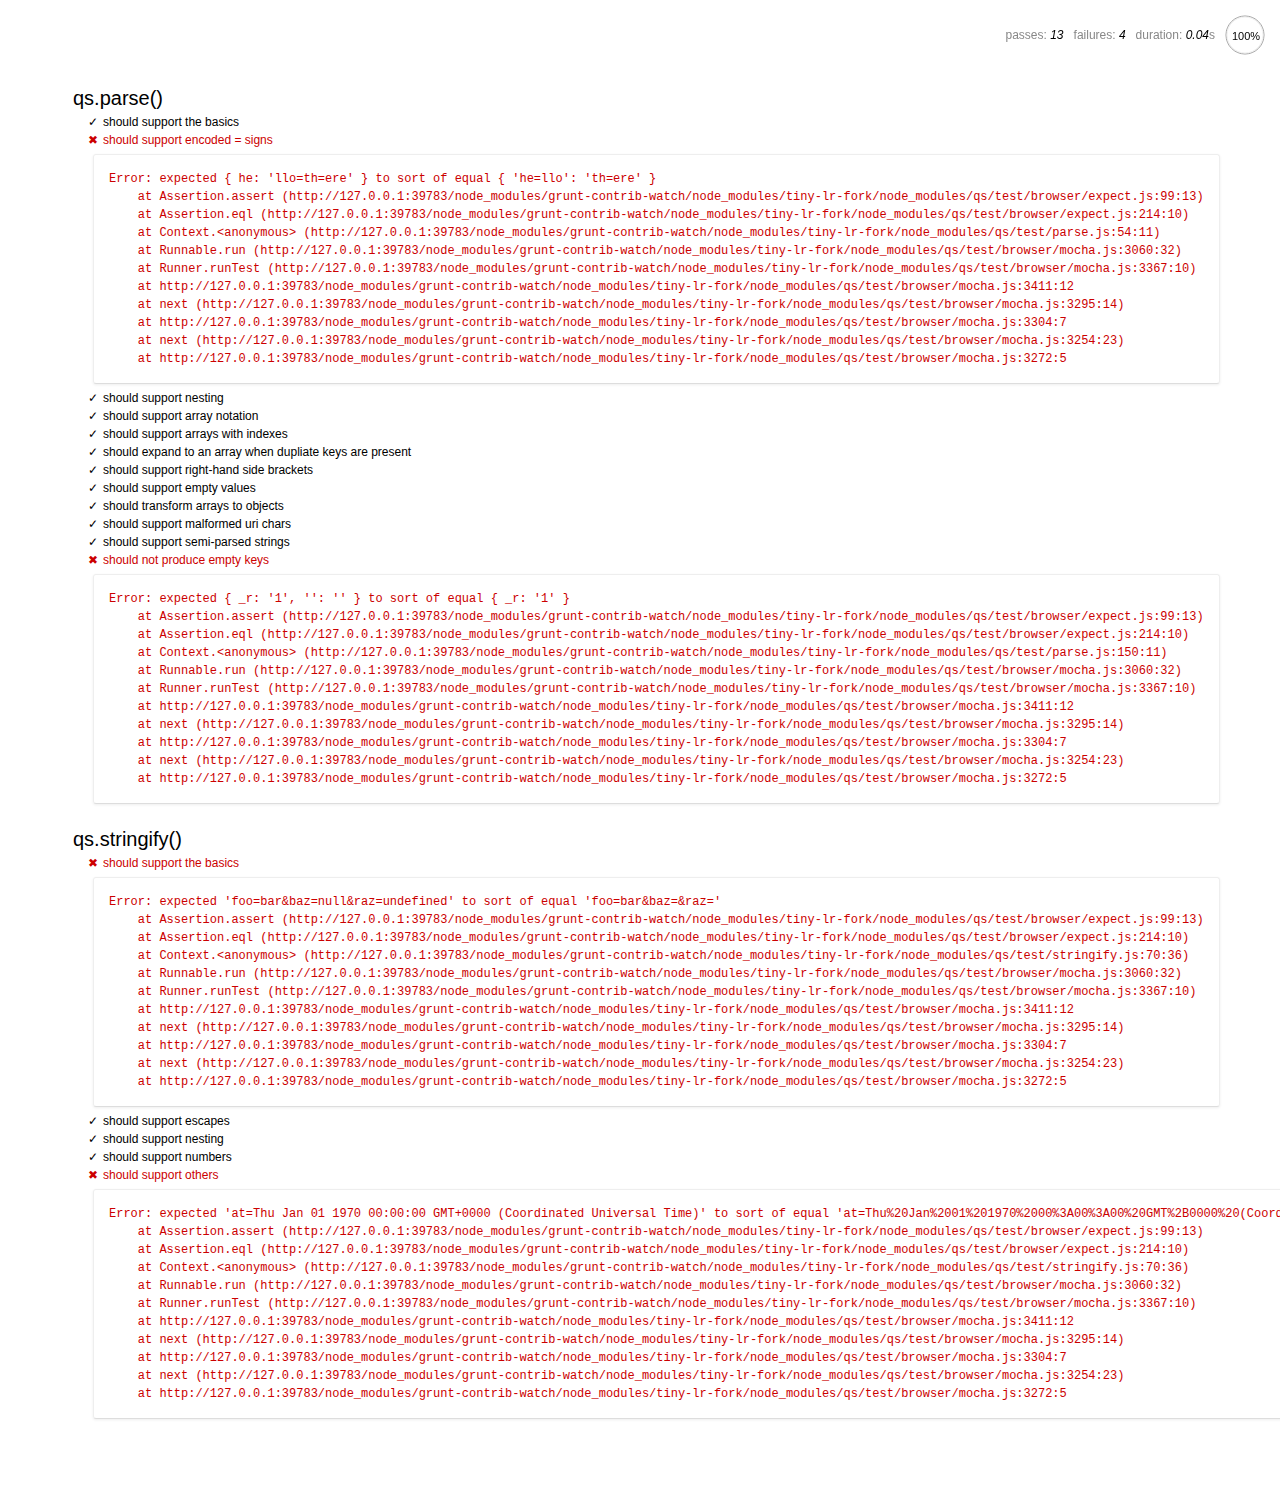
<file: node_modules/grunt-contrib-watch/node_modules/tiny-lr-fork/node_modules/qs/test/browser/index.html>
<html>
  <head>
    <title>Mocha</title>
    <meta http-equiv="Content-Type" content="text/html; charset=UTF-8">
    <link rel="stylesheet" href="mocha.css" />
    <script src="jquery.js" type="text/javascript"></script>
    <script src="expect.js"></script>
    <script src="mocha.js"></script>
    <script>mocha.setup('bdd')</script>
    <script src="qs.js"></script>
    <script src="../parse.js"></script>
    <script src="../stringify.js"></script>
    <script>onload = mocha.run;</script>
  </head>
  <body>
    <div id="mocha"></div>
  </body>
</html>
</file>
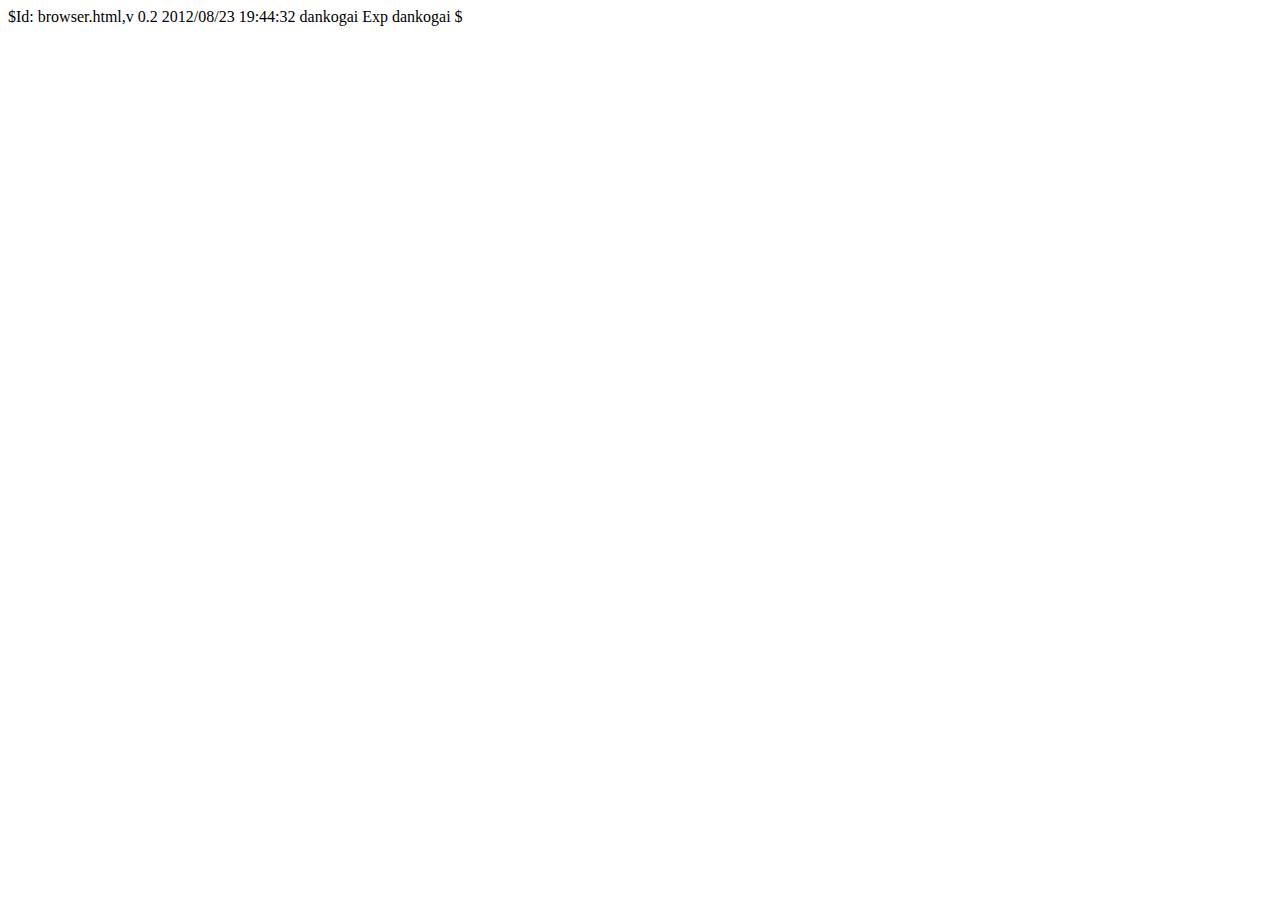
<file: node_modules/grunt-autoprefixer/node_modules/autoprefixer-core/node_modules/postcss/node_modules/js-base64/test/index.html>
<html>
    <head>
        <meta charset="utf-8" />
        <link rel="stylesheet" href="https://raw.github.com/visionmedia/mocha/master/mocha.css" />
        <script src="http://ajax.googleapis.com/ajax/libs/jquery/1.7.2/jquery.min.js"></script>
        <script src="https://raw.github.com/visionmedia/mocha/master/mocha.js"></script>
        <script>
            mocha.setup('bdd');
        </script>
        <script src="../base64.js"></script>
        <script>
            var assert = function(expr, msg) {
                if (!expr) throw new Error(msg || 'failed');
            };      
            assert.equal = function(a, b, msg) {
                 if (a !== b) throw new Error(msg || ('failed : '+a+','+b));
            };
        </script>
        <script src="./dankogai.js"></script>
        <script src="./es5.js"></script>
        <script src="./large.js"></script>
        <script src="./yoshinoya.js"></script>
        <script>
            $(function() {
                mocha.run();
            });
        </script>
    </head>
    <body>
        $Id: browser.html,v 0.2 2012/08/23 19:44:32 dankogai Exp dankogai $
        <div id="mocha"></div>
    </body>
</html>
</file>
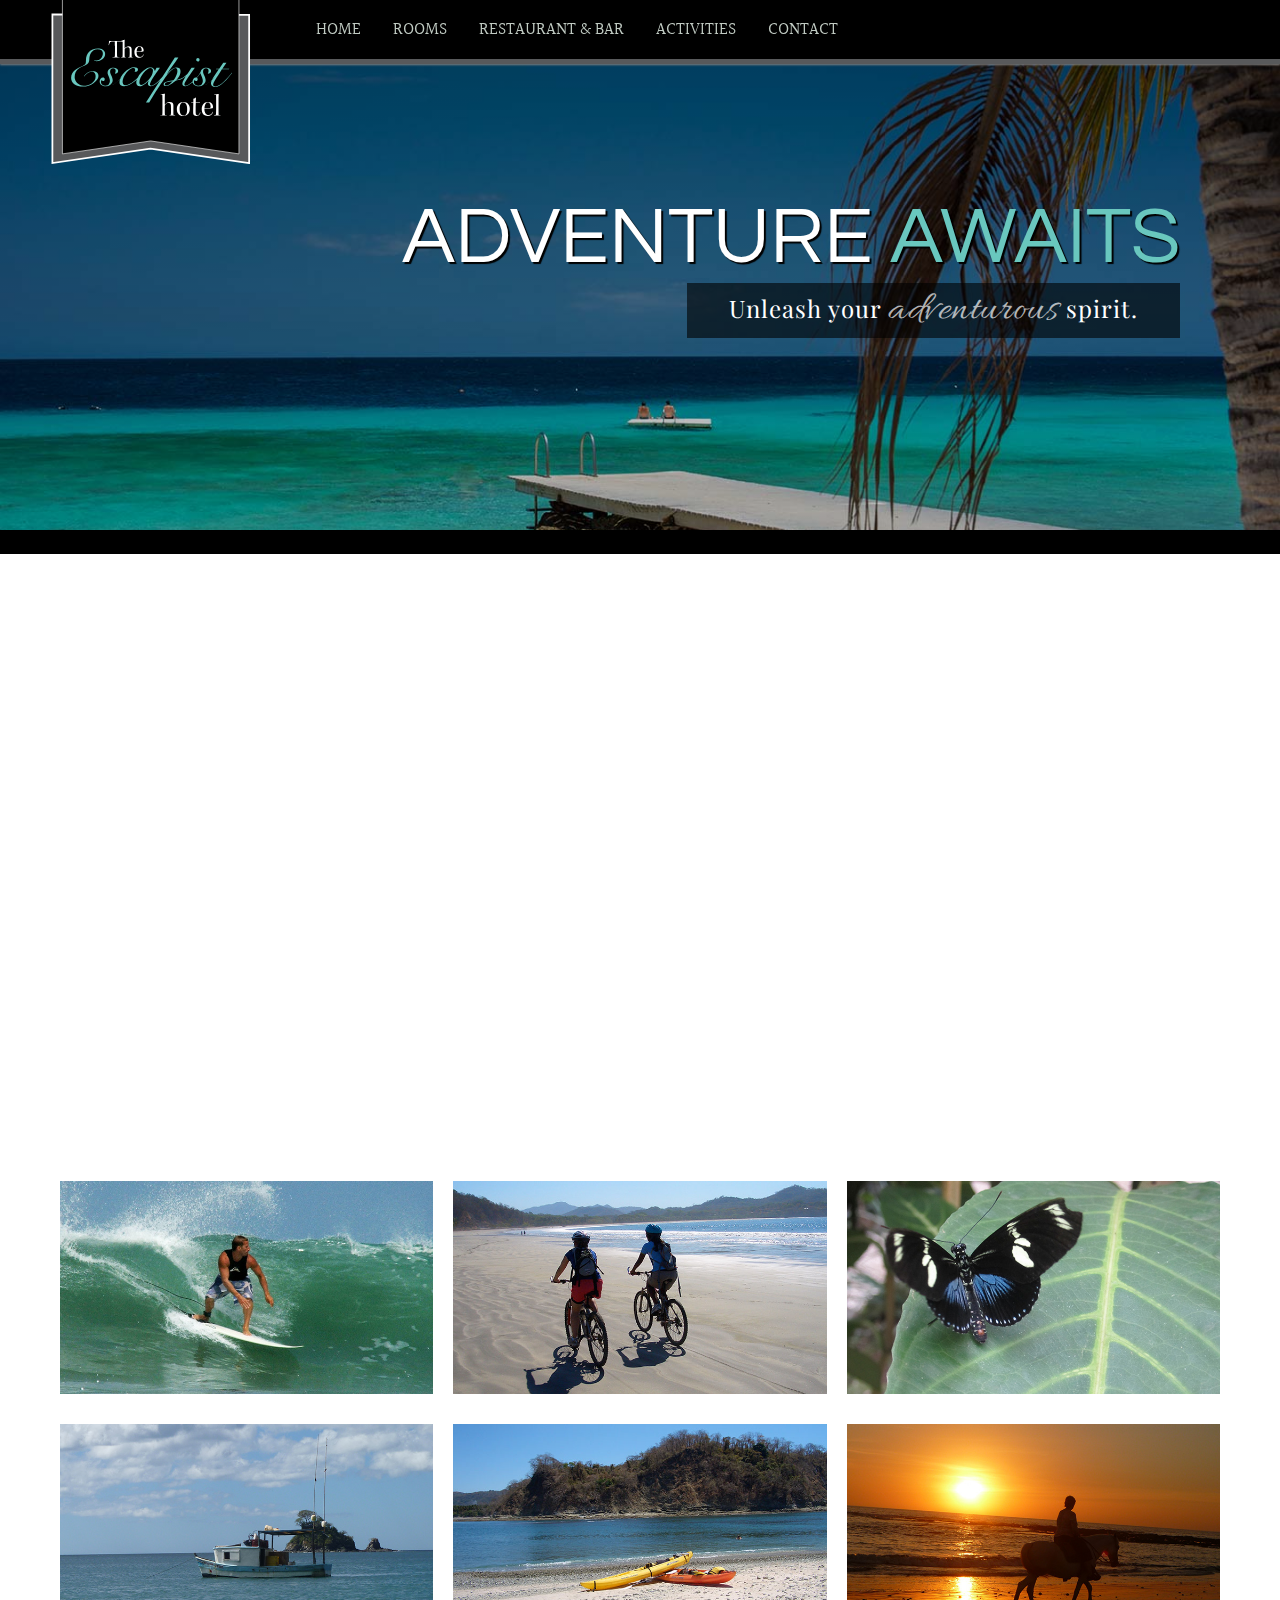
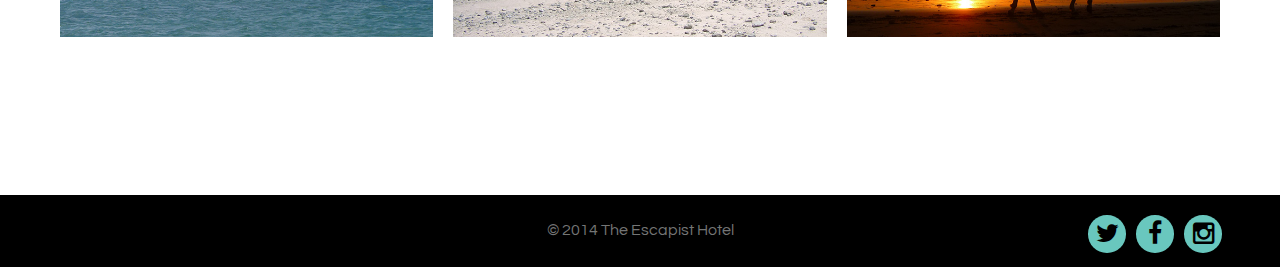
<file: activities.html>
<head>
	<meta charset="UTF-8">
	<meta name="viewport" content="width=device-width, initial-scale=1.0">
	<title>The Escapist Hotel</title>
	<link rel="stylesheet" href="datePicker/jquery-ui.css">
	<link href='http://fonts.googleapis.com/css?family=Playfair+Display:400|Halant:300,400,500|Allura|Questrial' rel='stylesheet' type='text/css'>
	<link rel="stylesheet" href="font-awesome/css/font-awesome.min.css">
	<link rel="stylesheet" href="style.css">
	<link rel="stylesheet" href="responsive.css">
</head>

<body>
		
<!-- Navigation -->
	<nav class="clearfix">
		<div class="navElements container">
			<div class="imgLogo">
				<a href="index.html"><img src="img/logo2.svg" class="logo"></a>
				<a href="index.html"><img src="img/logo_condense.svg" class="miniLogo"></a>
			</div>
			<i class="fa fa-bars clearfix"></i>
			<ul class="clearfix">
				<li><a href="index.html">Home</a></li>
				<li><a href="room.html">Rooms</a>
					<ul class="clearfix">
						<li><a href="amenities.html">Amenities</a></li>
						<li><a href="index.html">Rates</a></li>
					</ul>
				</li>
				<li class="navRest"><a href="restaurant.html">Restaurant & Bar</a></li>
				<li><a href="activities.html">Activities</a>
					<ul class="clearfix">
						<li><a href="index.html">Tours</a></li>
						<li><a href="index.html">Parks</a></li>
					</ul>
				</li>
				<li><a href="contact.html">Contact</a></li>
			</ul>
		</div> <!-- navElements -->
	</nav>


	<!-- Header Area -->
	<div class="activityHeading clearfix">
		<div class="container headParts">
			<div class="headText">
				<h2><span>Adventure</span> Awaits</h2>
				<h4>Unleash your <span class="pageSubheadSpan">adventurous</span> spirit.</h4>
			</div>
		</div>
	</div>	<!-- .heading -->
	<div class="headerLine"></div>

	<!-- Activity Intro -->
	<section class="intro activityIntro container">
		<h2>Soak up the <span class="headHighlight">Exotic</span> Sights & Surroundings</h2>
		<p>This is some general text about the types of activities. It should be about 3-4 sentences in length. Describe some of the amentities customers can find within the room. </p>
		<div class="bottomLine"></div>
	</section>

	<!-- Activity Types-->
	<section class="activityTypes container grid one-whole">
		<div class="activityType grid__item one-third lap--one-half mid--one-half palm--one-whole">
			<div class="activityOverlay">
				<img src="img/surf.jpg" alt="Photo of surfer">
				<div class="overlayText">
					<h4>Surfing</h4>
					<div class="line"></div>
					<p>Experienced or novice, catch a wave and enjoy the ride.</p>
				</div>
			</div>
		</div>
		<div class="activityType grid__item one-third mid--one-half lap--one-half palm--one-whole">
			<div class="activityOverlay">
				<img src="img/biking.jpg" alt="Photo of biking on the beach">
				<div class="overlayText">
					<h4>Biking</h4>
					<div class="line"></div>
					<p>On the beach or on the road, see the sights and get in some exercise.</p>
				</div>
			</div>
		</div>
		<div class="activityType grid__item one-third mid--one-half lap--one-half palm--one-whole">
			<div class="activityOverlay">
				<img src="img/butterfly.jpg" alt="Photo of butterfly">
				<div class="overlayText">
					<h4>Nature</h4>
					<div class="line"></div>
					<p>From butterflies to lazing slothes, you'll be amazed by the variety of nature.</p>
				</div>
			</div>
		</div>
		<div class="activityType grid__item one-third mid--one-half lap--one-half palm--one-whole">
			<div class="activityOverlay">
				<img src="img/boating.jpg" alt="Photo of boating">
				<div class="overlayText">
					<h4>Fishing</h4>
					<div class="line"></div>
					<p>Reel in a big one with one of our deep-sea fishing excursions.</p>
				</div>
			</div>
		</div>
		<div class="activityType grid__item one-third mid--one-half lap--one-half palm--one-whole">
			<div class="activityOverlay">
				<img src="img/kayak.jpg" alt="Photo of kayaking">
				<div class="overlayText">
					<h4>Kayak</h4>
					<div class="line"></div>
					<p>Paddle across the glass-like water while getting a peak at the exotic underwater species just below.</p>
				</div>
			</div>
		</div>
		<div class="activityType grid__item one-third mid--one-half lap--one-half palm--one-whole">
			<div class="activityOverlay">
				<img src="img/horseback.jpg" alt="Photo horseback riding on the beach">
				<div class="overlayText">
					<h4>Horseback Riding</h4>
					<div class="line"></div>
					<p>Gallop across the sand or trot through the mountainous terrain as you see the sights.</p>
				</div>
			</div>
		</div>	
	</section>

	<footer class="clearfix">
		<div class="copyright clearfix">
			<p>&copy; 2014 The Escapist Hotel</p>
			<div class="socialIcons clearfix">
				<div class="socialIcon">
					<a href="http://www.twitter.com" target="_blank"><i class="fa fa-twitter"></i></a>
				</div>
				<div class="socialIcon">
					<a href="http://www.facebook.com" target="_blank"><i class="fa fa-facebook"></i></a>
				</div>
				<div class="socialIcon">
					<a href="http://www.instagram.com" target="_blank"><i class="fa fa-instagram"></i></a>
				</div>
			</div> <!-- .socialIcons -->
		</div> <!-- .copyright -->
	</footer>

	<script src="https://ajax.googleapis.com/ajax/libs/jquery/1.10.2/jquery.min.js"></script>
	<script src="main.js" type="text/javascript"></script>
	<script src="datePicker/jquery-ui.js"></script>
			

</body>
</html>
</file>
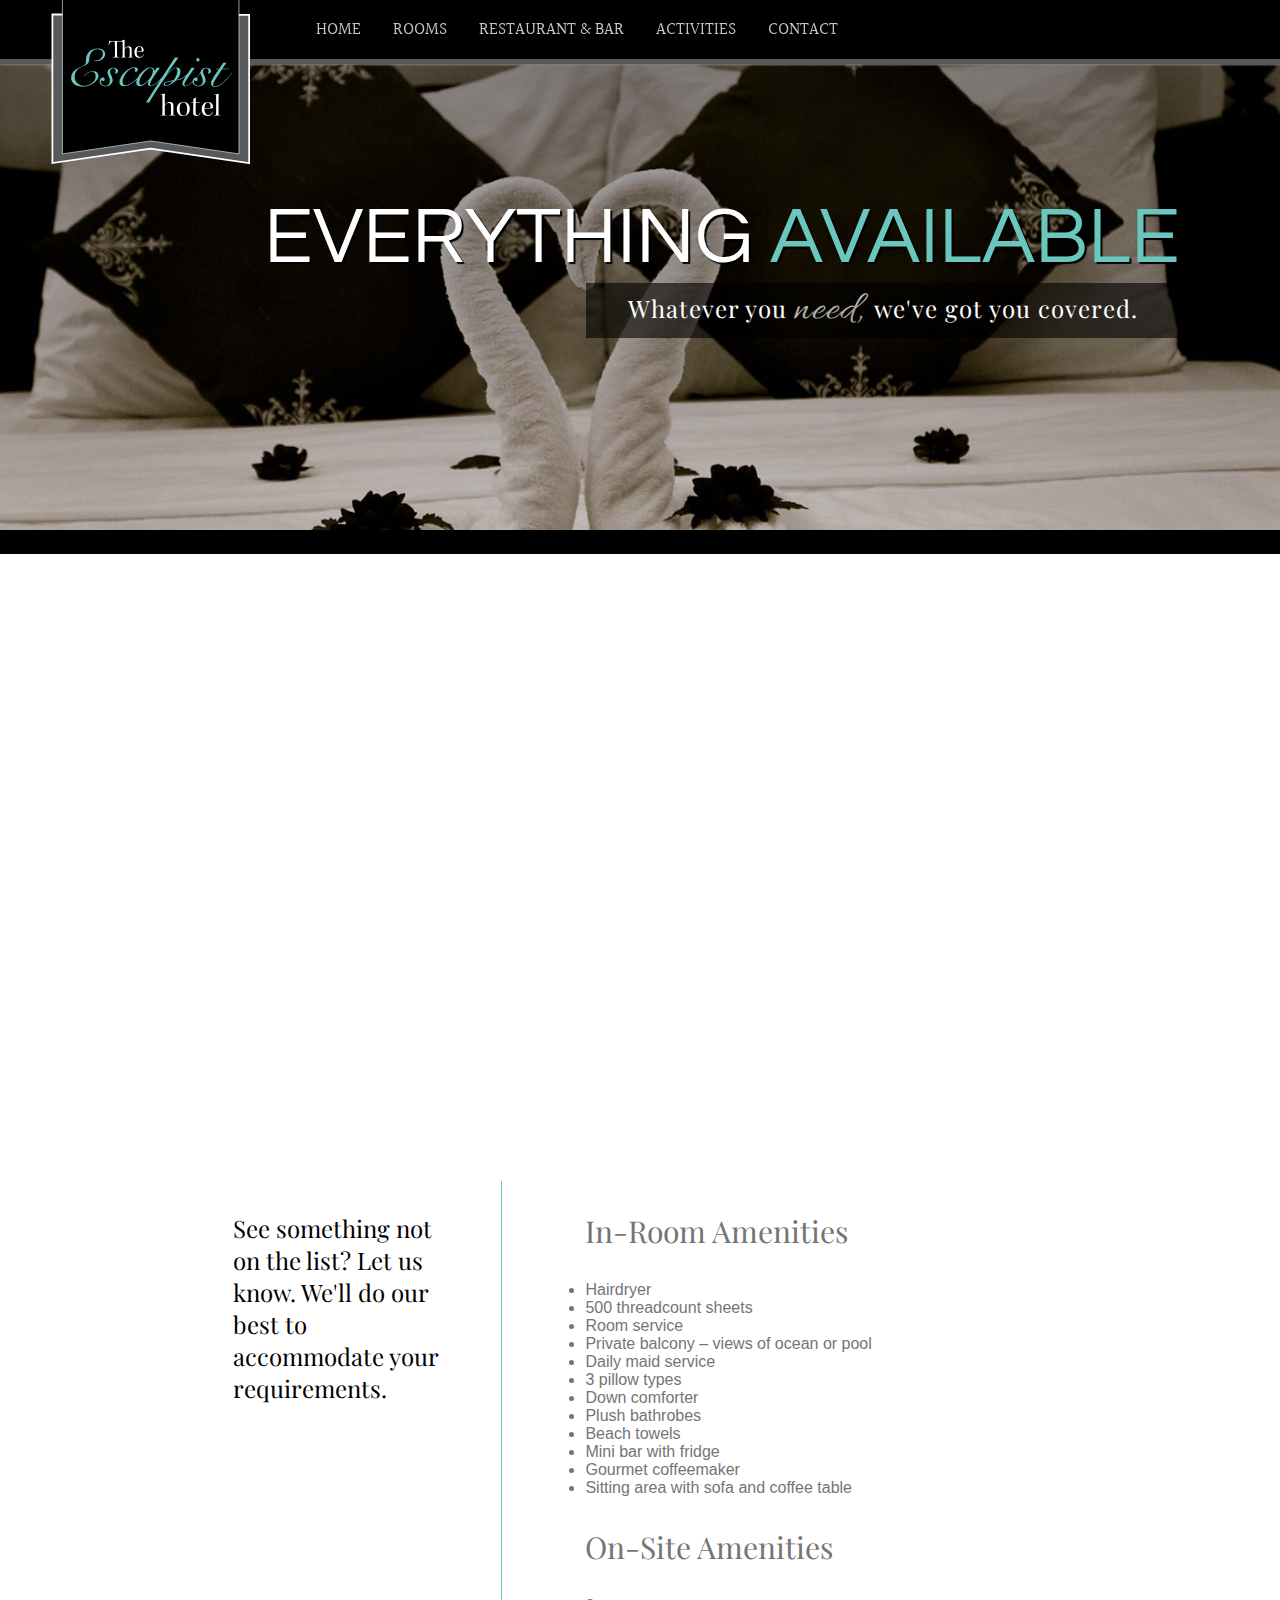
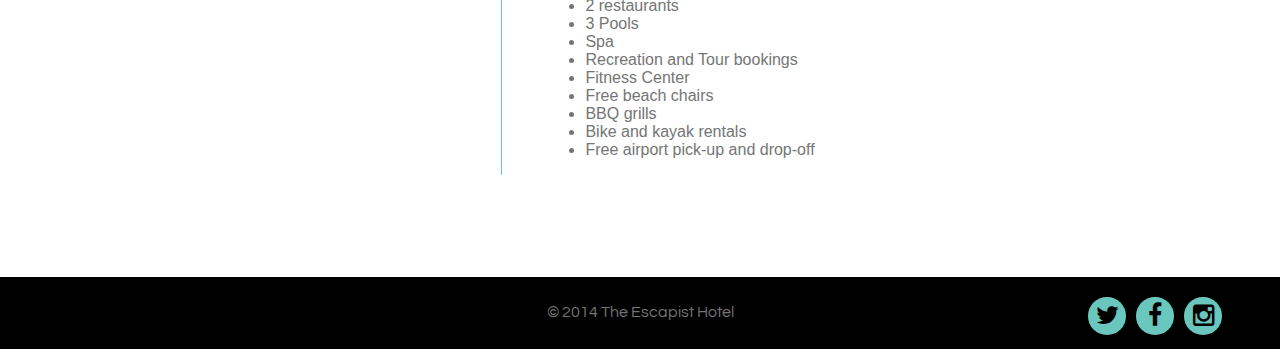
<file: amenities.html>
<!DOCTYPE html>
<html lang="en">
<head>
	<meta charset="UTF-8">
	<meta name="viewport" content="width=device-width, initial-scale=1.0">
	<title>The Escapist Hotel</title>
	<link rel="stylesheet" href="datePicker/jquery-ui.css">
	<link href='http://fonts.googleapis.com/css?family=Playfair+Display:400|Halant:300,400,500|Allura|Questrial' rel='stylesheet' type='text/css'>
	<link rel="stylesheet" href="font-awesome/css/font-awesome.min.css">
	<link rel="stylesheet" href="style.css">
	<link rel="stylesheet" href="responsive.css">
</head>
<body>
	<!-- Navigation -->
	<nav class="clearfix">
		<div class="navElements container">
			<div class="imgLogo">
				<a href="index.html"><img src="img/logo2.svg" class="logo"></a>
				<a href="index.html"><img src="img/logo_condense.svg" class="miniLogo"></a>
			</div>
			<i class="fa fa-bars clearfix"></i>
			<ul class="clearfix">
				<li><a href="index.html">Home</a></li>
				<li><a href="room.html">Rooms</a>
					<ul class="clearfix">
						<li><a href="amenities.html">Amenities</a></li>
						<li><a href="index.html">Rates</a></li>
					</ul>
				</li>
				<li class="navRest"><a href="restaurant.html">Restaurant & Bar</a></li>
				<li><a href="activities.html">Activities</a>
					<ul class="clearfix">
						<li><a href="index.html">Tours</a></li>
						<li><a href="index.html">Parks</a></li>
					</ul>
				</li>
				<li><a href="contact.html">Contact</a></li>
			</ul>
		</div> <!-- navElements -->
	</nav>

	
	<!-- Header Area -->
	<div class="amenityImg clearfix">
		<div class="container headParts">
			<div class="headText">
				<h2><span>Everything</span> Available</h2>
				<h4>Whatever you <span class="pageSubheadSpan"> need, </span> we've got you covered.</h4>
			</div>
		</div>
	</div>	<!-- .heading -->
	<div class="headerLine"></div>

	<section class=" intro">
		<h2>Let us <span class="headHighlight">Pamper</span> You</h2>
		<p>From in-room amenities to our on-site features, we offer you a variety of high-class luxuries during your stay with us. Just bring the basics and leave the rest to us.</p>
		<div class="bottomLine"></div>
	</section>

	<section class="amenityArea container grid two-thirds mid--one-whole">
		<div class="grid__item one-third palm--one-whole">
			<h4>See something not on the list? Let us know. We'll do our best to accommodate your requirements.</h4>
		</div>
		<div class="grid__item two-thirds palm--one-whole">
			<h3>In-Room Amenities</h3>
			<ul>
				<li>Hairdryer</li>
				<li>500 threadcount sheets</li>
				<li>Room service</li>
				<li>Private balcony – views of ocean or pool</li>
				<li>Daily maid service</li>
				<li>3 pillow types</li>
				<li>Down comforter</li>
				<li>Plush bathrobes</li>
				<li>Beach towels</li>
				<li>Mini bar with fridge</li>
				<li>Gourmet coffeemaker</li>
				<li>Sitting area with sofa and coffee table</li>
			</ul>
			<h3>On-Site Amenities</h3>
			<ul>
				<li>2 restaurants</li>
				<li>3 Pools</li>
				<li>Spa</li>
				<li>Recreation and Tour bookings</li>
				<li>Fitness Center</li>
				<li>Free beach chairs</li>
				<li>BBQ grills</li>
				<li>Bike and kayak rentals</li>
				<li>Free airport pick-up and drop-off</li>
			</ul>
		</div>
		
	</section>

	<footer class="clearfix">
		<div class="copyright clearfix">
			<p>&copy; 2014 The Escapist Hotel</p>
			<div class="socialIcons clearfix">
				<div class="socialIcon">
					<a href="http://www.twitter.com" target="_blank"><i class="fa fa-twitter"></i></a>
				</div>
				<div class="socialIcon">
					<a href="http://www.facebook.com" target="_blank"><i class="fa fa-facebook"></i></a>
				</div>
				<div class="socialIcon">
					<a href="http://www.instagram.com" target="_blank"><i class="fa fa-instagram"></i></a>
				</div>
			</div> <!-- .socialIcons -->
		</div> <!-- .copyright -->
	</footer>
	<script src="https://ajax.googleapis.com/ajax/libs/jquery/1.10.2/jquery.min.js"></script>
	<script src="main.js" type="text/javascript"></script>
	<script src="datePicker/jquery-ui.js"></script>
	
</body>
</html>
</file>
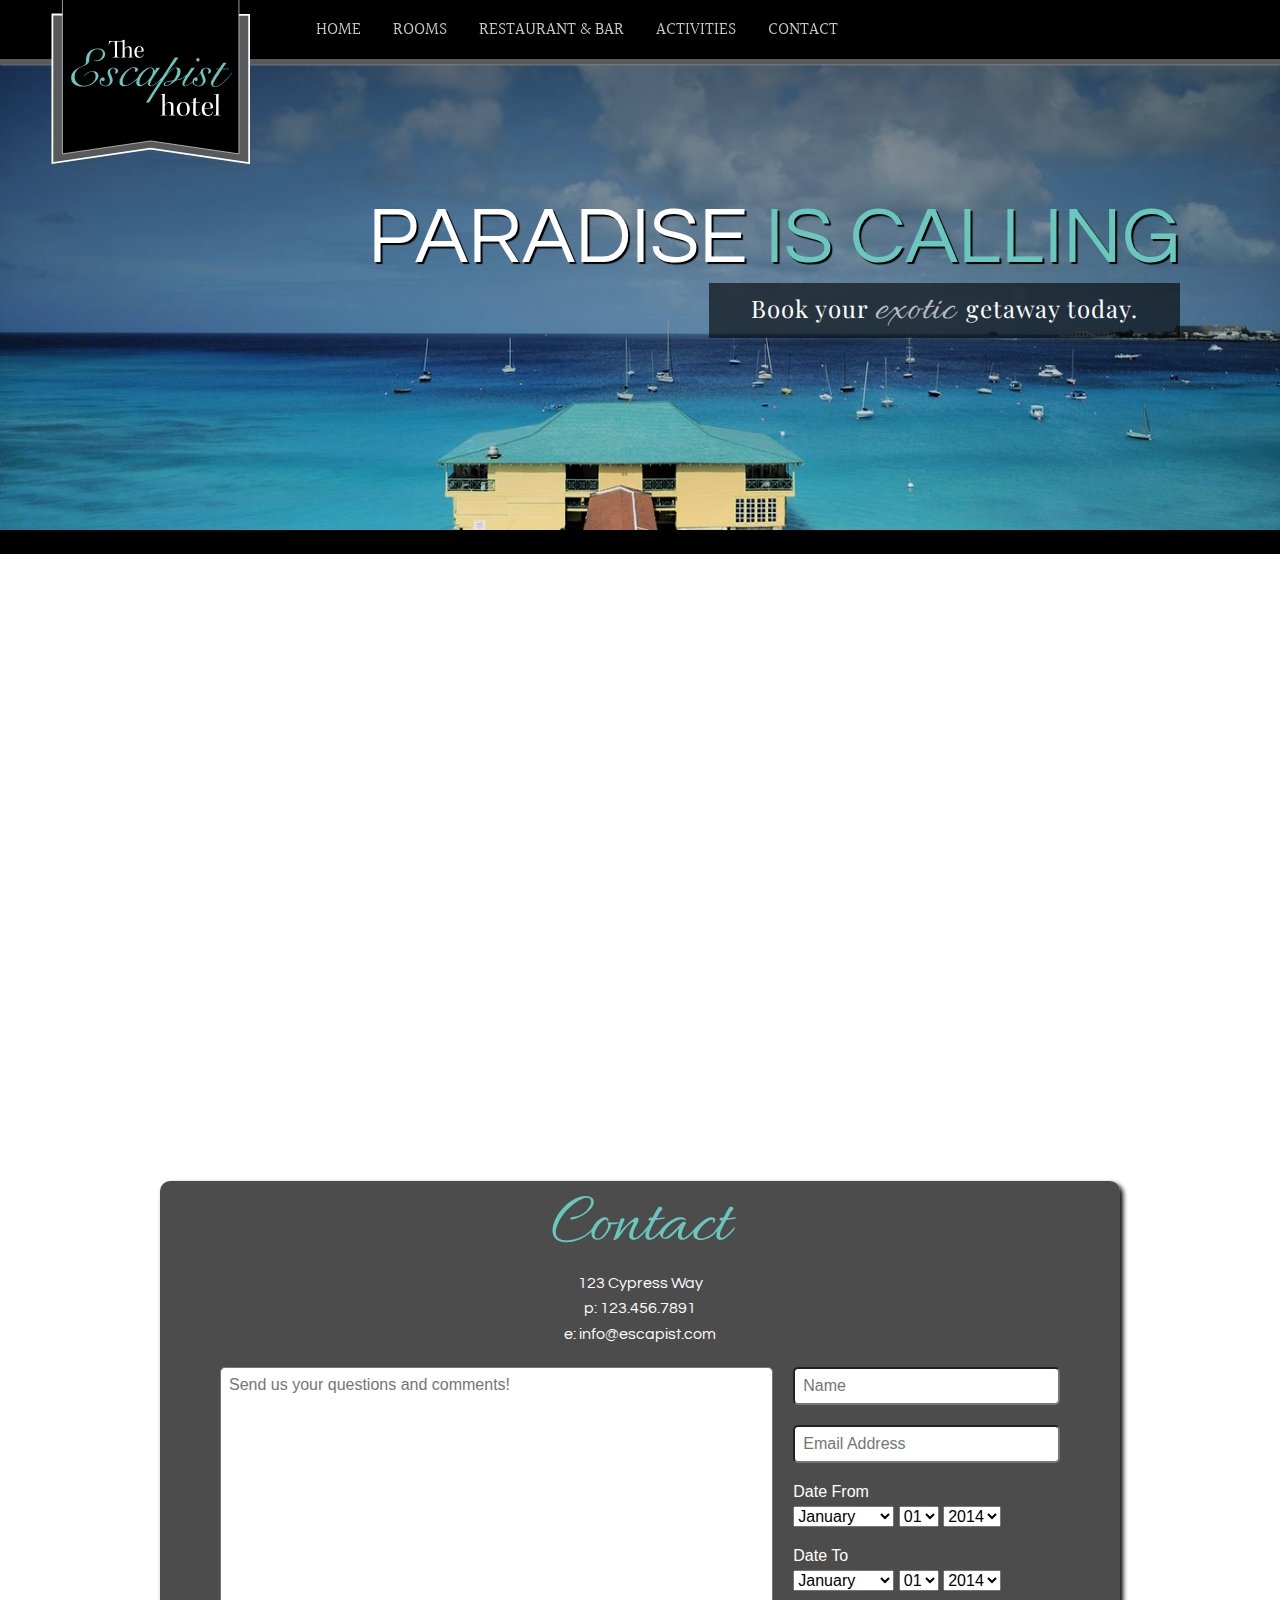
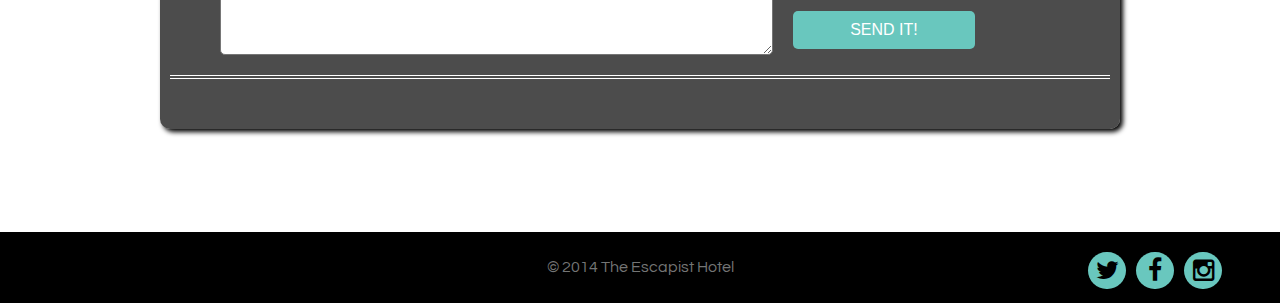
<file: contact.html>
<!DOCTYPE html>
<html lang="en">
<head>
	<meta charset="UTF-8">
	<meta name="viewport" content="width=device-width, initial-scale=1.0">
	<title>The Escapist Hotel</title>
	<link rel="stylesheet" href="datePicker/jquery-ui.css">
	<link href='http://fonts.googleapis.com/css?family=Playfair+Display:400|Halant:300,400,500|Allura|Questrial' rel='stylesheet' type='text/css'>
	<link rel="stylesheet" href="font-awesome/css/font-awesome.min.css">
	<link rel="stylesheet" href="style.css">
	<link rel="stylesheet" href="responsive.css">
</head>
<body>
	<!-- Navigation -->
	<nav class="clearfix">
		<div class="navElements container">
			<div class="imgLogo">
				<a href="index.html"><img src="img/logo2.svg" class="logo"></a>
				<a href="index.html"><img src="img/logo_condense.svg" class="miniLogo"></a>
			</div>
			<i class="fa fa-bars clearfix"></i>
			<ul class="clearfix">
				<li><a href="index.html">Home</a></li>
				<li><a href="room.html">Rooms</a>
					<ul class="clearfix">
						<li><a href="amenities.html">Amenities</a></li>
						<li><a href="index.html">Rates</a></li>
					</ul>
				</li>
				<li class="navRest"><a href="restaurant.html">Restaurant & Bar</a></li>
				<li><a href="activities.html">Activities</a>
					<ul class="clearfix">
						<li><a href="index.html">Tours</a></li>
						<li><a href="index.html">Parks</a></li>
					</ul>
				</li>
				<li><a href="contact.html">Contact</a></li>
			</ul>
		</div> <!-- navElements -->
	</nav>


	<!-- Header Area -->
	<div class="backImg clearfix">
		<div class="container headParts">
			<div class="headText">
				<h2><span>Paradise</span> is Calling</h2>
				<h4>Book your <span class="pageSubheadSpan"> exotic </span> getaway today.</h4>
			</div>
		</div>
	</div>	<!-- .heading -->
	<div class="headerLine"></div>

	<section class="contactIntro intro">
		<h2>There is no <span class="headHighlight">Better</span> Time than Now</h2>
		<p>Stop dreaming of a tropical getaway and make it reality. Whether you need a romantic escape for two or desire a family vacation, we provide an experience catered to your needs.</p>
		<div class="bottomLine"></div>
	</section>
	
			<div class="contact container grid three-quarters lap--seven-eighths palm--eleven-twelfths">
				<div class="contactForm grid__item one-whole">
					<div class="direction">
						<h4>Contact</h4>
						<p>123 Cypress Way</p>
						<p>p: 123.456.7891</p>
						<p>e: info@escapist.com</p>
					</div>
					<form class="grid one-whole">
						<div class="contactLeft grid__item two-thirds mid--one-whole palm--one-whole">
							<textarea name="comment" id="common" cols="30" rows="15" placeholder="Send us your questions and comments!"></textarea>
						</div>
						<div class="contactRight grid__item one-third mid--one-whole palm--one-whole">	
							<input type="text" name="name" required="true" class="name" placeholder="Name" novalidate
	      action="https://lindsayhartfiel.wufoo.com/forms/z1n5pg8j1dzxxns/#public">
							<input type="email class="labelEmail"" name="email" required="true" class="email" placeholder="Email Address">

							<div class="fromDate">
								<label for="month">Date From</label> <select name="month" id="month" onchange="" size="1"> <option value="01">January</option> <option value="02">February</option> <option value="03">March</option> <option value="04">April</option> <option value="05">May</option> <option value="06">June</option> <option value="07">July</option> <option value="08">August</option> <option value="09">September</option> <option value="10">October</option> <option value="11">November</option> <option value="12">December</option> </select> <select name="day" id="day" onchange="" size="1"> <option value="01">01</option> <option value="02">02</option> <option value="03">03</option> <option value="04">04</option> <option value="05">05</option> <option value="06">06</option> <option value="07">07</option> <option value="08">08</option> <option value="09">09</option> <option value="10">10</option> <option value="11">11</option> <option value="12">12</option> <option value="13">13</option> <option value="14">14</option> <option value="15">15</option> <option value="16">16</option> <option value="17">17</option> <option value="18">18</option> <option value="19">19</option> <option value="20">20</option> <option value="21">21</option> <option value="22">22</option> <option value="23">23</option> <option value="24">24</option> <option value="25">25</option> <option value="26">26</option> <option value="27">27</option> <option value="28">28</option> <option value="29">29</option> <option value="30">30</option> <option value="31">31</option> </select> <select name="year" id="year" onchange="" size="1"> <option value="2014">2014</option> <option value="2015">2015</option> </select> 
							</div> <!-- .fromDate -->
							<div class="toDate">
								<label for="month2">Date To</label> <select name="month2" id="month2" onchange="" size="1"> <option value="01">January</option> <option value="02">February</option> <option value="03">March</option> <option value="04">April</option> <option value="05">May</option> <option value="06">June</option> <option value="07">July</option> <option value="08">August</option> <option value="09">September</option> <option value="10">October</option> <option value="11">November</option> <option value="12">December</option> </select> <select name="day2" id="day2" onchange="" size="1"> <option value="01">01</option> <option value="02">02</option> <option value="03">03</option> <option value="04">04</option> <option value="05">05</option> <option value="06">06</option> <option value="07">07</option> <option value="08">08</option> <option value="09">09</option> <option value="10">10</option> <option value="11">11</option> <option value="12">12</option> <option value="13">13</option> <option value="14">14</option> <option value="15">15</option> <option value="16">16</option> <option value="17">17</option> <option value="18">18</option> <option value="19">19</option> <option value="20">20</option> <option value="21">21</option> <option value="22">22</option> <option value="23">23</option> <option value="24">24</option> <option value="25">25</option> <option value="26">26</option> <option value="27">27</option> <option value="28">28</option> <option value="29">29</option> <option value="30">30</option> <option value="31">31</option> </select> <select name="year2" id="year2" onchange="" size="1"> <option value="2014">2014</option> <option value="2015">2015</option> </select> 
							</div> <!-- .toDate -->
							<input type="submit" value="Send it!" class="submitButton">
						</div>	
					</form>
				</div> <!-- .contactForm -->
			</div>	

	<!-- Footer -->
	<footer class="clearfix">
		<div class="copyright clearfix">
			<p>&copy; 2014 The Escapist Hotel</p>
			<div class="socialIcons clearfix">
				<div class="socialIcon">
					<a href="http://www.twitter.com" target="_blank"><i class="fa fa-twitter"></i></a>
				</div>
				<div class="socialIcon">
					<a href="http://www.facebook.com" target="_blank"><i class="fa fa-facebook"></i></a>
				</div>
				<div class="socialIcon">
					<a href="http://www.instagram.com" target="_blank"><i class="fa fa-instagram"></i></a>
				</div>
			</div> <!-- .socialIcons -->
		</div> <!-- .copyright -->
	</footer>

	<script src="https://ajax.googleapis.com/ajax/libs/jquery/1.10.2/jquery.min.js"></script>
	<script src="main.js" type="text/javascript"></script>
	<script src="datePicker/jquery-ui.js"></script>
			

</body>
</html>
</file>
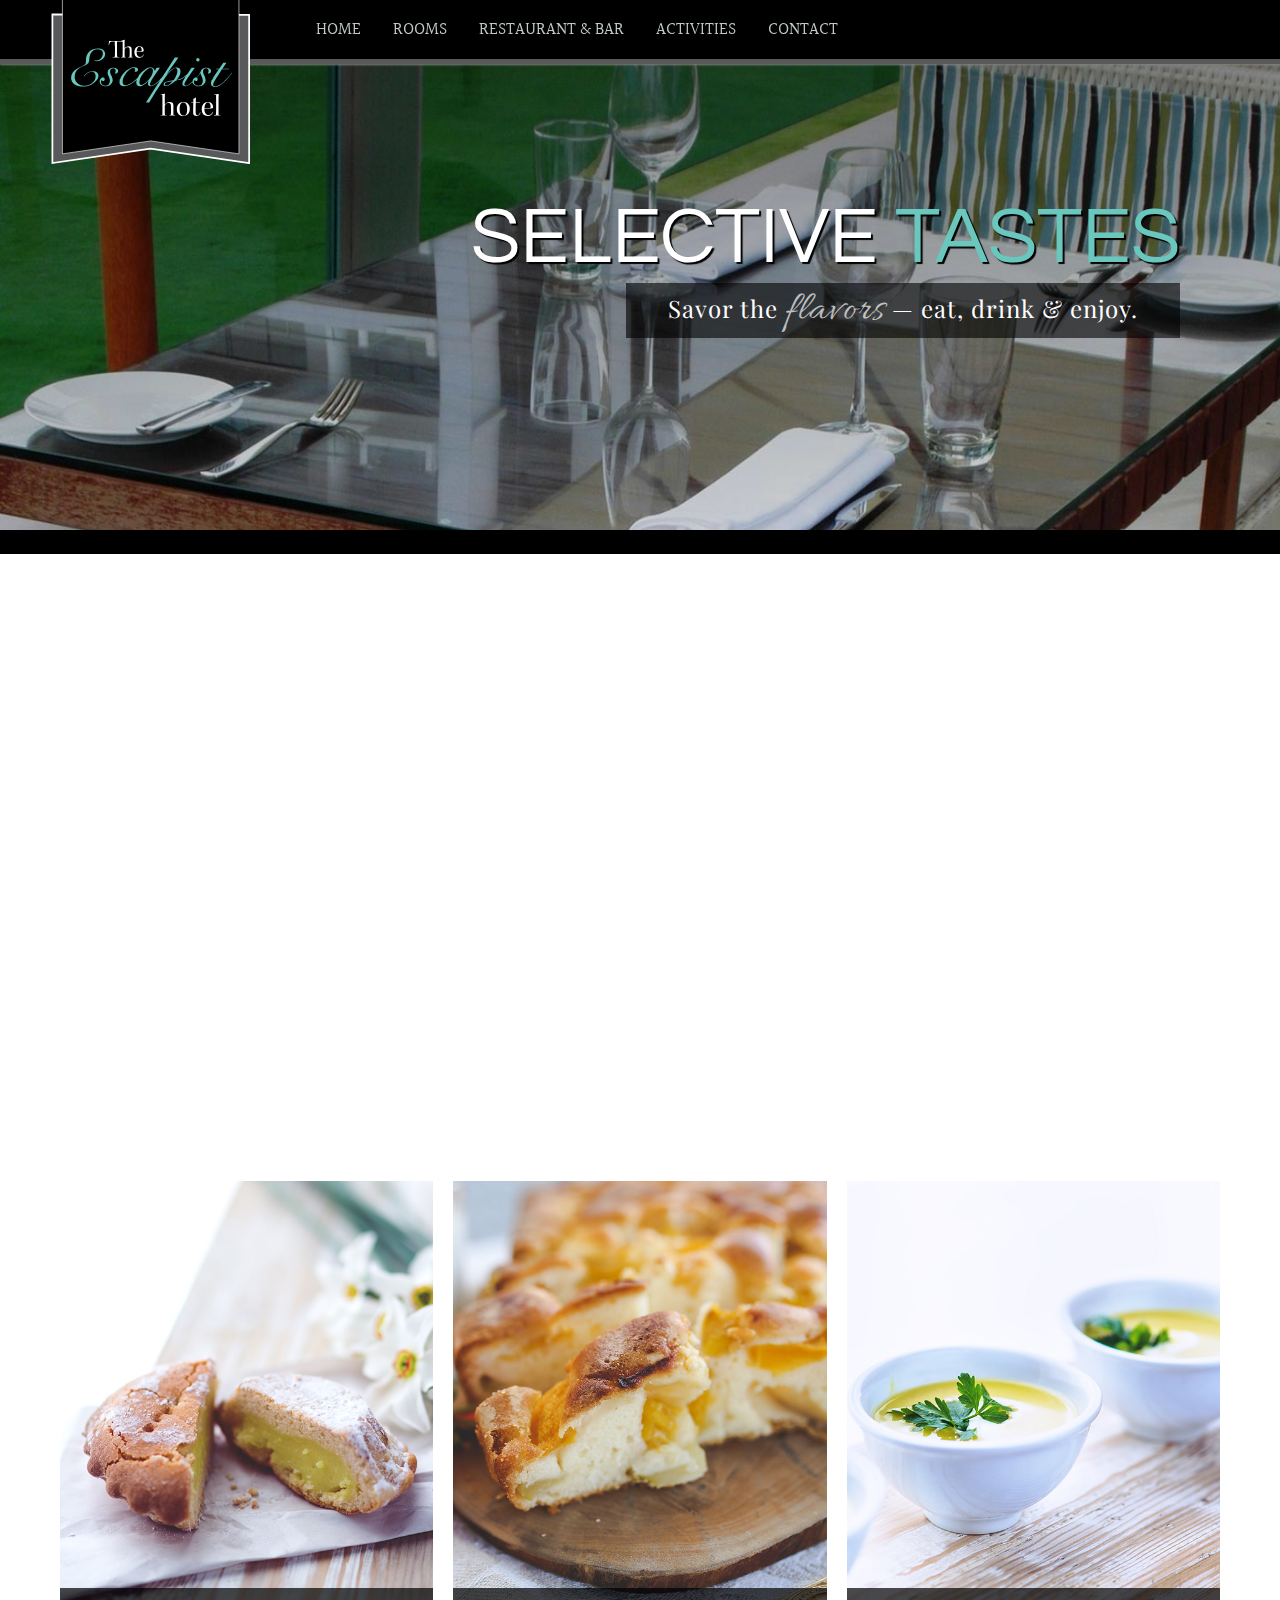
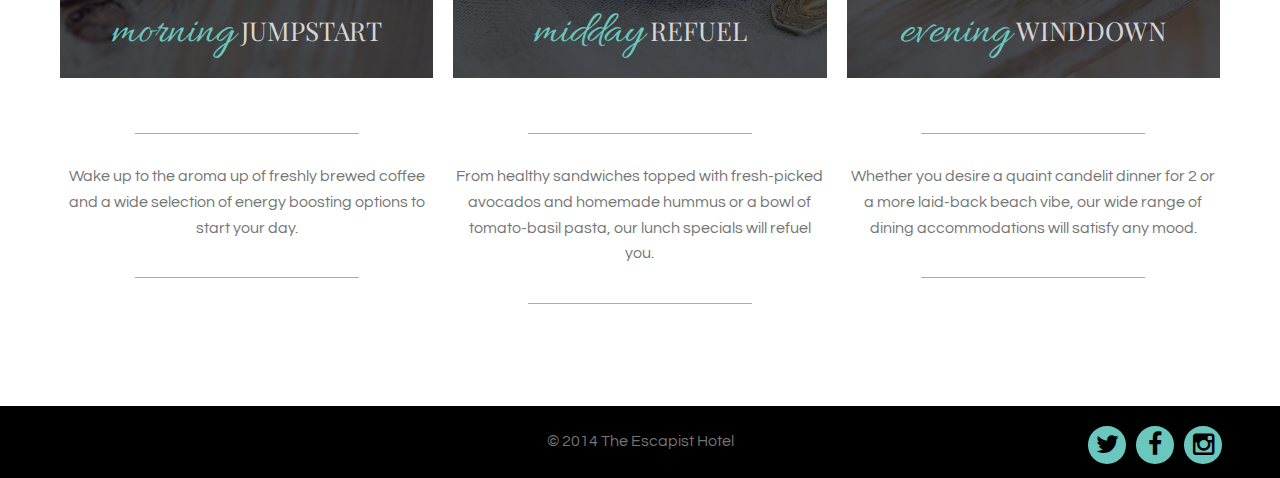
<file: restaurant.html>
<head>
	<meta charset="UTF-8">
	<meta name="viewport" content="width=device-width, initial-scale=1.0">
	<title>The Escapist Hotel</title>
	<link rel="stylesheet" href="datePicker/jquery-ui.css">
	<link href='http://fonts.googleapis.com/css?family=Playfair+Display:400|Halant:300,400,500|Allura|Questrial' rel='stylesheet' type='text/css'>
	<link rel="stylesheet" href="font-awesome/css/font-awesome.min.css">
	<link rel="stylesheet" href="style.css">
	<link rel="stylesheet" href="responsive.css">
</head>

<body>
		
	<!-- Navigation -->
	<nav class="clearfix">
		<div class="navElements container">
			<div class="imgLogo">
				<a href="index.html"><img src="img/logo2.svg" class="logo"></a>
				<a href="index.html"><img src="img/logo_condense.svg" class="miniLogo"></a>
			</div>
			<i class="fa fa-bars clearfix"></i>
			<ul class="clearfix">
				<li><a href="index.html">Home</a></li>
				<li><a href="room.html">Rooms</a>
					<ul class="clearfix">
						<li><a href="amenities.html">Amenities</a></li>
						<li><a href="index.html">Rates</a></li>
					</ul>
				</li>
				<li class="navRest"><a href="restaurant.html">Restaurant & Bar</a></li>
				<li><a href="activities.html">Activities</a>
					<ul class="clearfix">
						<li><a href="index.html">Tours</a></li>
						<li><a href="index.html">Parks</a></li>
					</ul>
				</li>
				<li><a href="contact.html">Contact</a></li>
			</ul>
		</div> <!-- navElements -->
	</nav>


	<!-- Header Area -->
	<div class="restaurantHeading clearfix">
		<div class="container headParts">
			<div class="headText">
				<h2><span>Selective</span> Tastes</h2>
				<h4>Savor the <span class="pageSubheadSpan">flavors</span> — eat, drink & enjoy.</h4>
			</div>
		</div>
	</div>	<!-- .heading -->
	<div class="headerLine"></div>

	<!-- Rooms -->
	<section class="intro restaurantIntro container">
		<h2>Add Local <span class="headHighlight">Flavor</span> to your Daily Dishes</h2>
		<p>This is some general text about the rooms. It should be about 3-4 sentences in length. Describe some of the amentities customers can find within the room. </p>
		<div class="bottomLine"></div>
	</section>
	<section class="restaurant container grid one-whole">
		<div class="grid__item one-third mid--three-quarters palm--one-whole">
			<div class="foodType">
				<div class="imgSection">
					<img src="img/food3.jpg" alt="">
					<h4><span>Morning</span> Jumpstart</h4>
				</div>
				<!-- <h3>Breakfast</h3> -->
				<div class="lineTop"></div>
				<p>Wake up to the aroma up of freshly brewed coffee and a wide selection of energy boosting options to start your day.</p>
				<div class="lineBottom"></div>
			</div>
		</div>
		<div class="grid__item one-third mid--three-quarters palm--one-whole">
			<div class="foodType">
				<div class="imgSection">
					<img src="img/food2.jpg" alt="">
					<h4><span>Midday</span> Refuel</h4>
				</div>		
				<!-- <h3>Lunch</h3> -->
				<div class="lineTop"></div>
				<p>From healthy sandwiches topped with fresh-picked avocados and homemade hummus or a bowl of tomato-basil pasta, our lunch specials will refuel you.</p>
				<div class="lineBottom"></div>
			</div>
		</div>
		<div class="grid__item one-third mid--three-quarters palm--one-whole">
			<div class="foodType">
				<div class="imgSection">
					<img src="img/food1.jpg" alt="">
					<h4><span>Evening</span> Winddown</h4>
				</div>
				<!-- <h3>Dinner</h3> -->
				<div class="lineTop"></div>
				<p>Whether you desire a quaint candelit dinner for 2 or a more laid-back beach vibe, our wide range of dining accommodations will satisfy any mood.</p>
				<div class="lineBottom"></div>
			</div>
		</div>
	</section>

	<footer class="clearfix">
		<div class="copyright clearfix">
			<p>&copy; 2014 The Escapist Hotel</p>
			<div class="socialIcons clearfix">
				<div class="socialIcon">
					<a href="http://www.twitter.com" target="_blank"><i class="fa fa-twitter"></i></a>
				</div>
				<div class="socialIcon">
					<a href="http://www.facebook.com" target="_blank"><i class="fa fa-facebook"></i></a>
				</div>
				<div class="socialIcon">
					<a href="http://www.instagram.com" target="_blank"><i class="fa fa-instagram"></i></a>
				</div>
			</div> <!-- .socialIcons -->
		</div> <!-- .copyright -->
	</footer>

	<script src="https://ajax.googleapis.com/ajax/libs/jquery/1.10.2/jquery.min.js"></script>
	<script src="main.js" type="text/javascript"></script>
	<script src="datePicker/jquery-ui.js"></script>
			

</body>
</html>
</file>
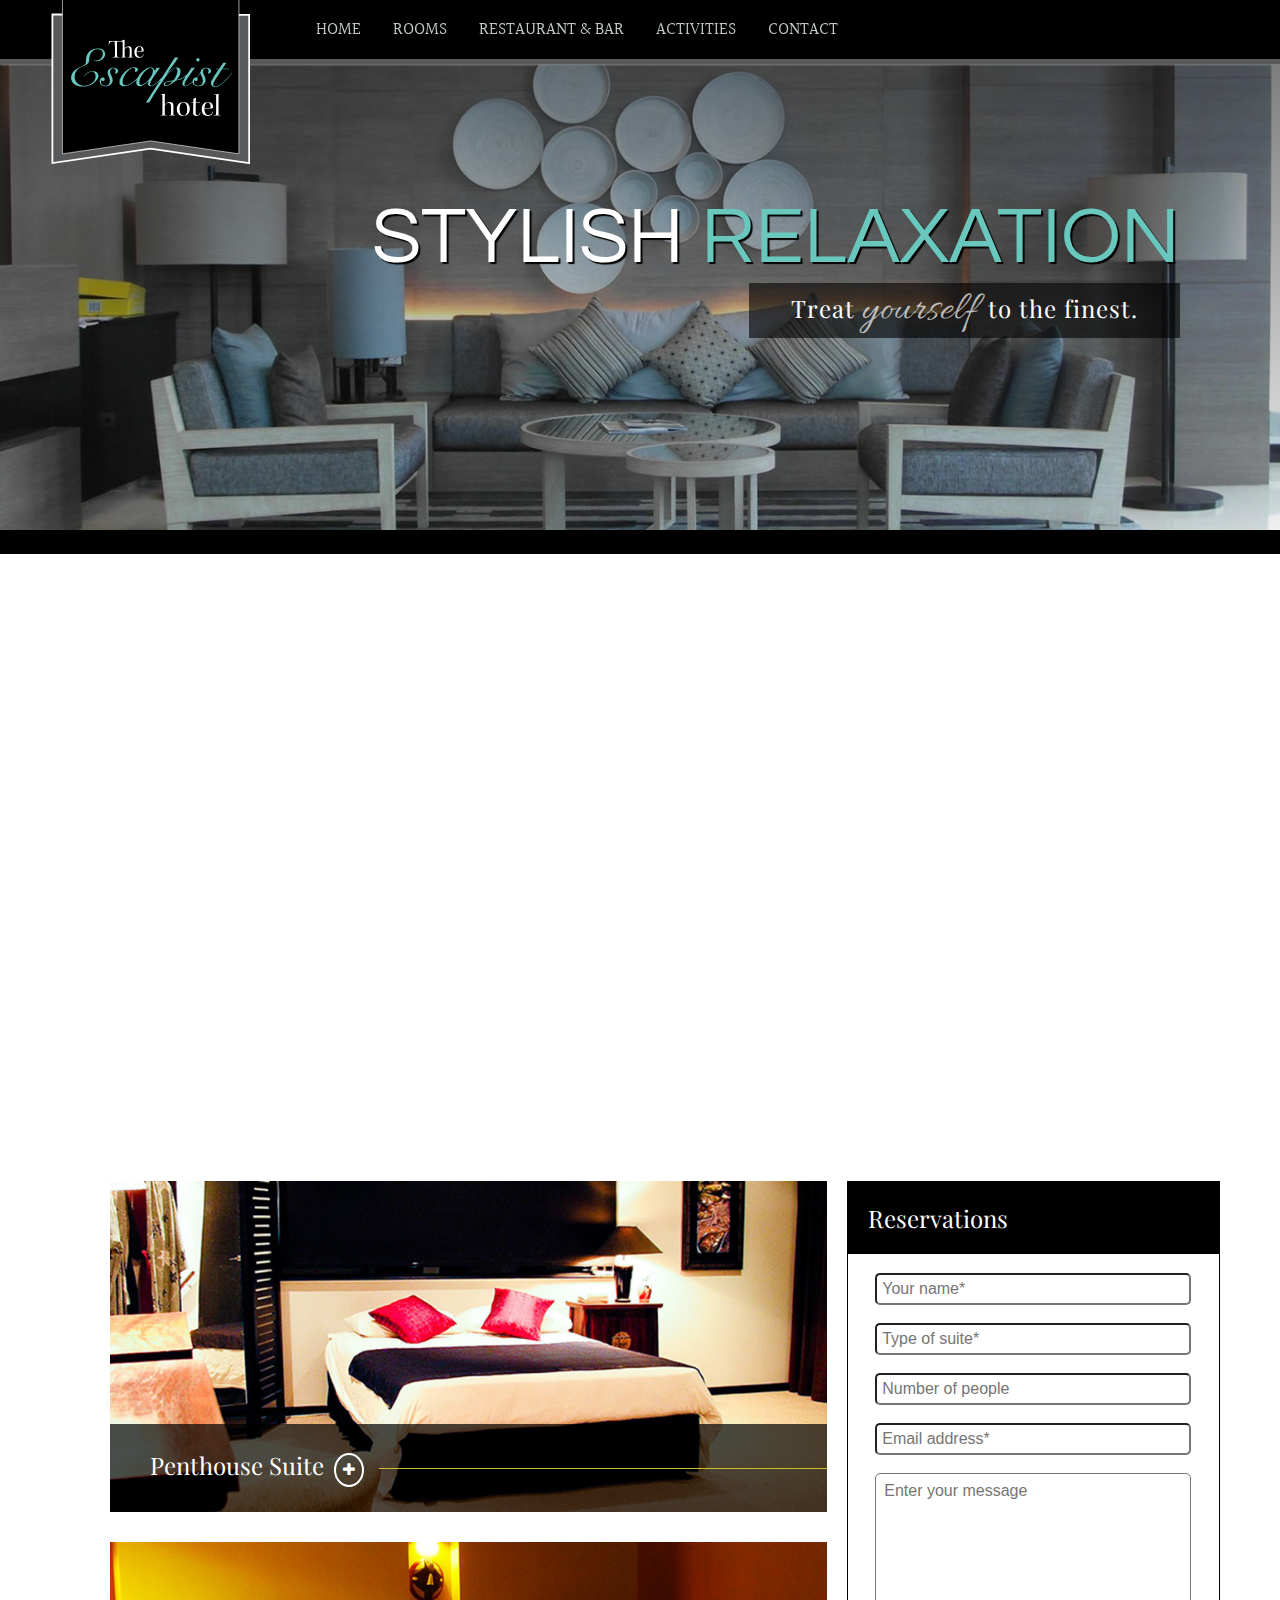
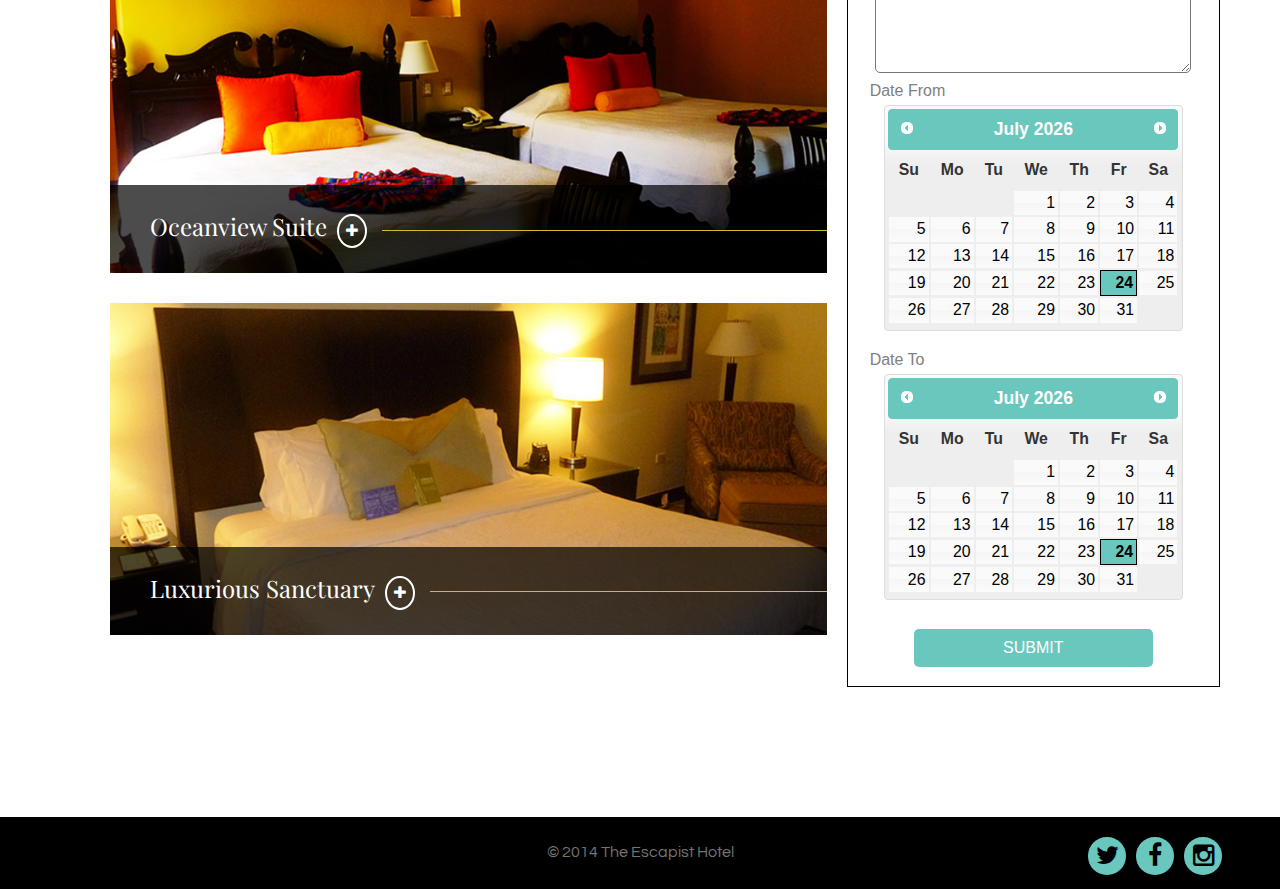
<file: room.html>
<!DOCTYPE html>
<html lang="en">
<head>
	<meta charset="UTF-8">
	<meta name="viewport" content="width=device-width, initial-scale=1.0">
	<title>The Escapist Hotel</title>
	<link rel="stylesheet" href="datePicker/jquery-ui.css">
	<link href='http://fonts.googleapis.com/css?family=Playfair+Display:400|Halant:300,400,500|Allura|Questrial' rel='stylesheet' type='text/css'>
	<link rel="stylesheet" href="font-awesome/css/font-awesome.min.css">
	<link rel="stylesheet" href="style.css">
	<link rel="stylesheet" href="responsive.css">
</head>

<body>
		
	<!-- Navigation -->
	<nav class="clearfix">
		<div class="navElements container">
			<div class="imgLogo">
				<a href="index.html"><img src="img/logo2.svg" class="logo"></a>
				<a href="index.html"><img src="img/logo_condense.svg" class="miniLogo"></a>
			</div>
			<i class="fa fa-bars clearfix"></i>
			<ul class="clearfix">
				<li><a href="index.html">Home</a></li>
				<li><a href="room.html">Rooms</a>
					<ul class="clearfix">
						<li><a href="amenities.html">Amenities</a></li>
						<li><a href="index.html">Rates</a></li>
					</ul>
				</li>
				<li class="navRest"><a href="restaurant.html">Restaurant & Bar</a></li>
				<li><a href="activities.html">Activities</a>
					<ul class="clearfix">
						<li><a href="index.html">Tours</a></li>
						<li><a href="index.html">Parks</a></li>
					</ul>
				</li>
				<li><a href="contact.html">Contact</a></li>
			</ul>
		</div> <!-- navElements -->
	</nav>


	<!-- Header Area -->
	<div class="roomHeading clearfix">
		<div class="container headParts">
			<div class="headText">
				<h2><span>Stylish</span> Relaxation</h2>
				<h4>Treat <span class="pageSubheadSpan"> yourself </span> to the finest.</h4>
			</div>
		</div>
	</div>	<!-- .heading -->
	<div class="headerLine"></div>

	<!-- Rooms -->
	<section class="roomIntro intro">
		<h2>Relish the <span class="headHighlight">Exquisite</span> Accommodations</h2>
		<p>This is some general text about the rooms. It should be about 3-4 sentences in length. Describe some of the amentities customers can find within the room. </p>
		<div class="bottomLine"></div>
	</section>
	<section class="roomGeneral container grid one-whole">
		<div class="roomTypes grid__item two-thirds palm--one-whole mid--one-whole lap--two-thirds">
			<div class="room1 rooms">
				<div >
					<img src="img/room1.jpg" alt="">
					<div class="roomOverlay">
						<h4>Penthouse Suite<i class="fa fa-plus plus"></i><i class="fa fa-minus minus"></i></h4>
					</div>
				</div>
				<div class="roomContent1 clearfix">
					<p>All of our penthouse suites are equipped to the brim with the finest amenities. From oversized pillows to 1,000 thread count sheets, we provide only the finest for our guests. A large sitting area with couch, chairs and satellite tv is in every suite.</p>
					<a href="contact.html"><button class="roomButton">
						<p class="bookBtn">Book Now</p>
					</button></a>
				</div>
			</div>
			
			<div class="room2 rooms">
				<div >
					<img src="img/room2.jpg" alt="">
					<div class="roomOverlay">
						<h4>Oceanview Suite<i class="fa fa-plus plus"></i><i class="fa fa-minus minus"></i></h4>
					</div>
				</div>		
				<div class="roomContent1 clearfix">
					<p>All of our penthouse suites are equipped to the brim with the finest amenities. From oversized pillows to 1,000 thread count sheets, we provide only the finest for our guests. A large sitting area with couch, chairs and satellite tv is in every suite.</p>
					<a href="contact.html"><button class="roomButton">
						<p class="bookBtn">Book Now</p>
					</button></a>
				</div>
				
			</div>
			<div class="room3 rooms">
				<div class="ImgSection">	
					<img src="img/room3.jpg" alt="">
					<div class="roomOverlay">
						<h4>Luxurious Sanctuary<i class="fa fa-plus plus"></i><i class="fa fa-minus minus"></i></h4>
					</div>
				</div>	
				<div class="roomContent1 clearfix">
					<p>All of our penthouse suites are equipped to the brim with the finest amenities. From oversized pillows to 1,000 thread count sheets, we provide only the finest for our guests. A large sitting area with couch, chairs and satellite tv is in every suite.</p>
					<a href="contact.html"><button class="roomButton">
						<p class="bookBtn">Book Now</p>
					</button></a>
				</div>
			</div>
		</div>

		<div class="sidebarBooking grid__item one-third mid--one-whole palm--one-whole lap--one-third">
			<div class="reservationBox">
				<h4>Reservations</h4>
				<form action="">
					<input type="text" name="name" required="true" placeholder="Your name*">
					<input type="text" name="suite" required="true" placeholder="Type of suite*">
					<input type="text" name="persons" required="true" placeholder="Number of people">
					<input type="email" name="email" required="true" placeholder="Email address*">
					<textarea name="comment" id="" placeholder="Enter your message"></textarea>
					<div class="fromDate">
						<label for="month">Date From</label> 
						<div id="datepicker"></div>
						<div class="fromPicker">
							<select name="month" id="month" onchange="" size="1"> <option value="01">January</option> <option value="02">February</option> <option value="03">March</option> <option value="04">April</option> <option value="05">May</option> <option value="06">June</option> <option value="07">July</option> <option value="08">August</option> <option value="09">September</option> <option value="10">October</option> <option value="11">November</option> <option value="12">December</option> </select> <select name="day" id="day" onchange="" size="1"> <option value="01">01</option> <option value="02">02</option> <option value="03">03</option> <option value="04">04</option> <option value="05">05</option> <option value="06">06</option> <option value="07">07</option> <option value="08">08</option> <option value="09">09</option> <option value="10">10</option> <option value="11">11</option> <option value="12">12</option> <option value="13">13</option> <option value="14">14</option> <option value="15">15</option> <option value="16">16</option> <option value="17">17</option> <option value="18">18</option> <option value="19">19</option> <option value="20">20</option> <option value="21">21</option> <option value="22">22</option> <option value="23">23</option> <option value="24">24</option> <option value="25">25</option> <option value="26">26</option> <option value="27">27</option> <option value="28">28</option> <option value="29">29</option> <option value="30">30</option> <option value="31">31</option> </select> <select name="year" id="year" onchange="" size="1"> <option value="2014">2014</option> <option value="2015">2015</option> </select> 
						</div> <!-- .fromDate -->
					</div> <!-- .fromDate -->
					<div class="toDate">
						<label for="month2">Date To</label> 
						<div id="datepicker2"></div>
						<div class="toPicker">
							 <select name="month2" id="month2" onchange="" size="1"> <option value="01">January</option> <option value="02">February</option> <option value="03">March</option> <option value="04">April</option> <option value="05">May</option> <option value="06">June</option> <option value="07">July</option> <option value="08">August</option> <option value="09">September</option> <option value="10">October</option> <option value="11">November</option> <option value="12">December</option> </select> <select name="day2" id="day2" onchange="" size="1"> <option value="01">01</option> <option value="02">02</option> <option value="03">03</option> <option value="04">04</option> <option value="05">05</option> <option value="06">06</option> <option value="07">07</option> <option value="08">08</option> <option value="09">09</option> <option value="10">10</option> <option value="11">11</option> <option value="12">12</option> <option value="13">13</option> <option value="14">14</option> <option value="15">15</option> <option value="16">16</option> <option value="17">17</option> <option value="18">18</option> <option value="19">19</option> <option value="20">20</option> <option value="21">21</option> <option value="22">22</option> <option value="23">23</option> <option value="24">24</option> <option value="25">25</option> <option value="26">26</option> <option value="27">27</option> <option value="28">28</option> <option value="29">29</option> <option value="30">30</option> <option value="31">31</option> </select> <select name="year2" id="year2" onchange="" size="1"> <option value="2014">2014</option> <option value="2015">2015</option> </select> 
						</div> <!-- .toDate -->
					</div> <!-- .toDate -->
					<input type="submit" value="submit" class="submitButton">
				</form>
			</div>
		</div>	
	</section>

	<footer class="clearfix">
		<div class="copyright clearfix">
			<p>&copy; 2014 The Escapist Hotel</p>
			<div class="socialIcons clearfix">
				<div class="socialIcon">
					<a href="http://www.twitter.com" target="_blank"><i class="fa fa-twitter"></i></a>
				</div>
				<div class="socialIcon">
					<a href="http://www.facebook.com" target="_blank"><i class="fa fa-facebook"></i></a>
				</div>
				<div class="socialIcon">
					<a href="http://www.instagram.com" target="_blank"><i class="fa fa-instagram"></i></a>
				</div>
			</div> <!-- .socialIcons -->
		</div> <!-- .copyright -->
	</footer>

	<script src="https://ajax.googleapis.com/ajax/libs/jquery/1.10.2/jquery.min.js"></script>
	<script src="main.js" type="text/javascript"></script>
	<script src="datePicker/jquery-ui.js"></script>
	

</body>
</html>
</file>
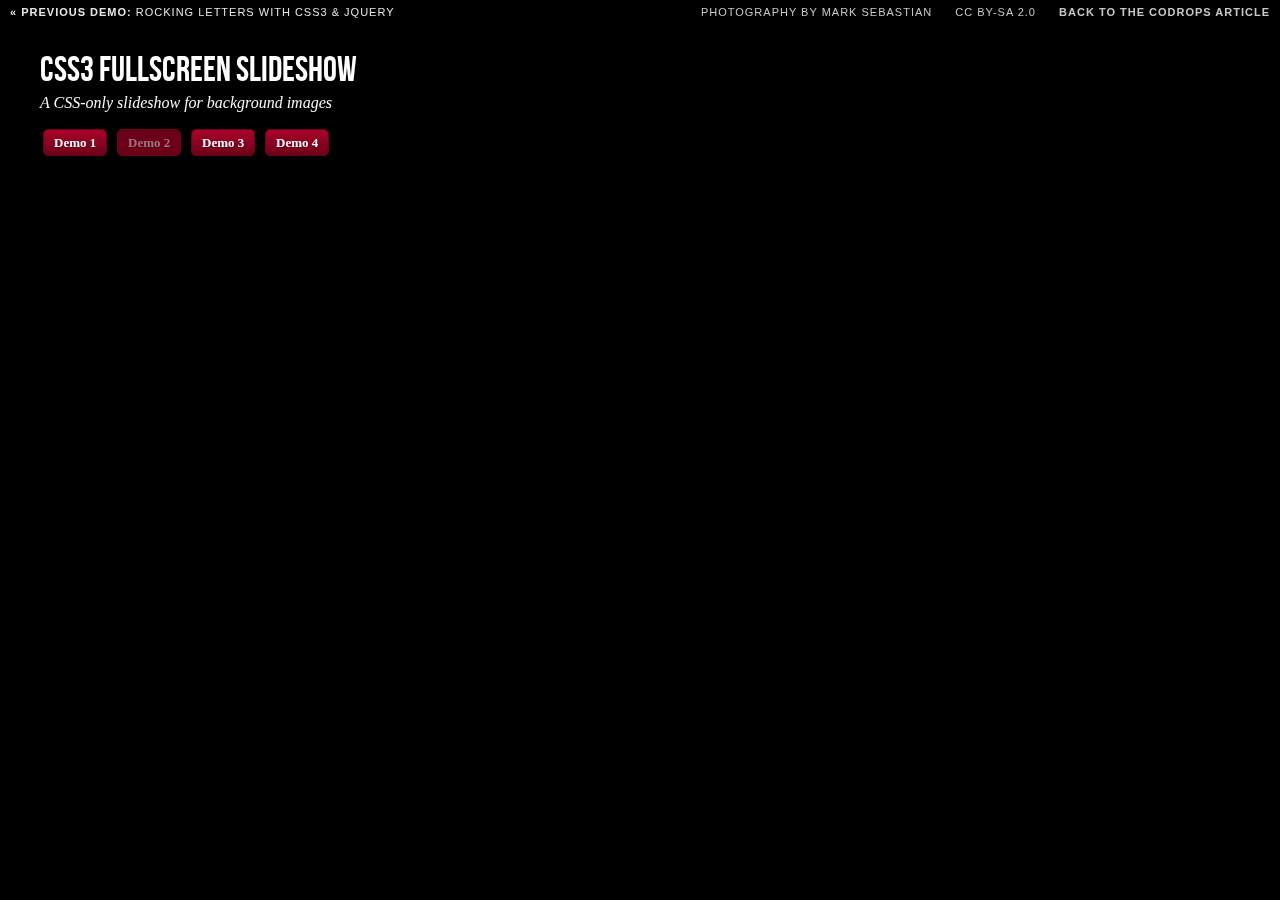
<file: js/CSS3FullscreenSlideshow/index2.html>
<!DOCTYPE html>
<!--[if lt IE 7 ]> <html class="ie ie6 no-js" lang="en"> <![endif]-->
<!--[if IE 7 ]>    <html class="ie ie7 no-js" lang="en"> <![endif]-->
<!--[if IE 8 ]>    <html class="ie ie8 no-js" lang="en"> <![endif]-->
<!--[if IE 9 ]>    <html class="ie ie9 no-js" lang="en"> <![endif]-->
<!--[if gt IE 9]><!--><html class="no-js" lang="en"><!--<![endif]-->
    <head>
        <meta charset="UTF-8" />
        <meta http-equiv="X-UA-Compatible" content="IE=edge,chrome=1"> 
        <title>Fullscreen Background Image Slideshow with CSS3</title>
        <meta name="viewport" content="width=device-width, initial-scale=1.0"> 
        <meta name="description" content="Fullscreen Background Image Slideshow with CSS3 - A Css-only fullscreen background image slideshow" />
        <meta name="keywords" content="css3, css-only, fullscreen, background, slideshow, images, content" />
        <meta name="author" content="Codrops" />
        <link rel="shortcut icon" href="../favicon.ico"> 
        <link rel="stylesheet" type="text/css" href="css/demo.css" />
        <link rel="stylesheet" type="text/css" href="css/style2.css" />
		<script type="text/javascript" src="js/modernizr.custom.86080.js"></script>
    </head>
    <body id="page">
        <ul class="cb-slideshow">
            <li><span>Image 01</span><div><h3>se·ren·i·ty</h3></div></li>
            <li><span>Image 02</span><div><h3>com·po·sure</h3></div></li>
            <li><span>Image 03</span><div><h3>e·qua·nim·i·ty</h3></div></li>
            <li><span>Image 04</span><div><h3>bal·ance</h3></div></li>
            <li><span>Image 05</span><div><h3>qui·e·tude</h3></div></li>
            <li><span>Image 06</span><div><h3>re·lax·a·tion</h3></div></li>
        </ul>
        <div class="container">
            <!-- Codrops top bar -->
            <div class="codrops-top">
                <a href="http://tympanus.net/Development/RockingLetters/">
                    <strong>&laquo; Previous Demo: </strong>Rocking Letters with CSS3 &amp; jQuery
                </a>
                <span class="right">
                    <a href="http://www.flickr.com/photos/markjsebastian/" target="_blank">Photography by Mark Sebastian</a>
                    <a href="http://creativecommons.org/licenses/by-sa/2.0/deed.en" target="_blank">CC BY-SA 2.0</a>
                    <a href="http://tympanus.net/codrops/2012/01/02/fullscreen-background-image-slideshow-with-css3/">
                        <strong>Back to the Codrops Article</strong>
                    </a>
                </span>
                <div class="clr"></div>
            </div><!--/ Codrops top bar -->
            <header>
                <h1>CSS3 <span>Fullscreen Slideshow</span></h1>
                <h2>A CSS-only slideshow for background images</h2>
				<p class="codrops-demos">
					<a href="index.html">Demo 1</a>
					<a class="current-demo" href="index2.html">Demo 2</a>
					<a href="index3.html">Demo 3</a>
					<a href="index4.html">Demo 4</a>
				</p>
            </header>
        </div>
    </body>
</html>
</file>
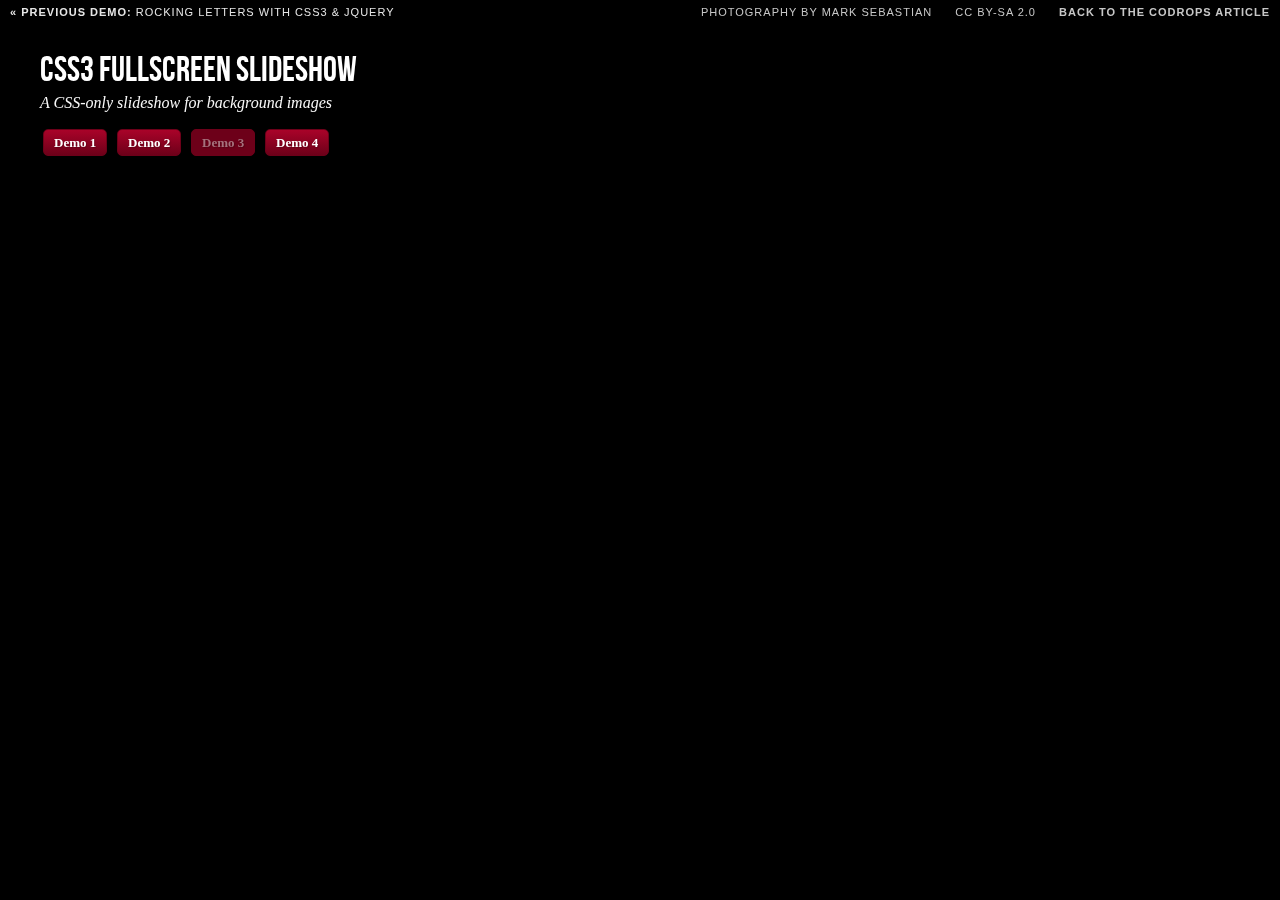
<file: js/CSS3FullscreenSlideshow/index3.html>
<!DOCTYPE html>
<!--[if lt IE 7 ]> <html class="ie ie6 no-js" lang="en"> <![endif]-->
<!--[if IE 7 ]>    <html class="ie ie7 no-js" lang="en"> <![endif]-->
<!--[if IE 8 ]>    <html class="ie ie8 no-js" lang="en"> <![endif]-->
<!--[if IE 9 ]>    <html class="ie ie9 no-js" lang="en"> <![endif]-->
<!--[if gt IE 9]><!--><html class="no-js" lang="en"><!--<![endif]-->
    <head>
        <meta charset="UTF-8" />
        <meta http-equiv="X-UA-Compatible" content="IE=edge,chrome=1"> 
        <title>Fullscreen Background Image Slideshow with CSS3</title>
        <meta name="viewport" content="width=device-width, initial-scale=1.0"> 
        <meta name="description" content="Fullscreen Background Image Slideshow with CSS3 - A Css-only fullscreen background image slideshow" />
        <meta name="keywords" content="css3, css-only, fullscreen, background, slideshow, images, content" />
        <meta name="author" content="Codrops" />
        <link rel="shortcut icon" href="../favicon.ico"> 
        <link rel="stylesheet" type="text/css" href="css/demo.css" />
        <link rel="stylesheet" type="text/css" href="css/style3.css" />
		<script type="text/javascript" src="js/modernizr.custom.86080.js"></script>
    </head>
    <body id="page">
        <ul class="cb-slideshow">
            <li><span>Image 01</span><div><h3>re·lax·a·tion</h3></div></li>
            <li><span>Image 02</span><div><h3>qui·e·tude</h3></div></li>
            <li><span>Image 03</span><div><h3>bal·ance</h3></div></li>
            <li><span>Image 04</span><div><h3>e·qua·nim·i·ty</h3></div></li>
            <li><span>Image 05</span><div><h3>com·po·sure</h3></div></li>
            <li><span>Image 06</span><div><h3>se·ren·i·ty</h3></div></li>
        </ul>
        <div class="container">
            <!-- Codrops top bar -->
            <div class="codrops-top">
                <a href="http://tympanus.net/Development/RockingLetters/">
                    <strong>&laquo; Previous Demo: </strong>Rocking Letters with CSS3 &amp; jQuery
                </a>
                <span class="right">
                    <a href="http://www.flickr.com/photos/markjsebastian/" target="_blank">Photography by Mark Sebastian</a>
                    <a href="http://creativecommons.org/licenses/by-sa/2.0/deed.en" target="_blank">CC BY-SA 2.0</a>
                    <a href="http://tympanus.net/codrops/2012/01/02/fullscreen-background-image-slideshow-with-css3/">
                        <strong>Back to the Codrops Article</strong>
                    </a>
                </span>
                <div class="clr"></div>
            </div><!--/ Codrops top bar -->
            <header>
                <h1>CSS3 <span>Fullscreen Slideshow</span></h1>
                <h2>A CSS-only slideshow for background images</h2>
				<p class="codrops-demos">
					<a href="index.html">Demo 1</a>
					<a href="index2.html">Demo 2</a>
					<a class="current-demo" href="index3.html">Demo 3</a>
					<a href="index4.html">Demo 4</a>
				</p>
            </header>
        </div>
    </body>
</html>
</file>
<file: style.css>
@charset "UTF-8";
/*------------------------------------*\
    $CSSWIZARDRY-GRIDS
\*------------------------------------*/
/**
 * CONTENTS
 * INTRODUCTION.........How the grid system works.
 * VARIABLES............Your settings.
 * MIXINS...............Library mixins.
 * GRID SETUP...........Build the grid structure.
 * WIDTHS...............Build our responsive widths around our breakpoints.
 * PUSH.................Push classes.
 * PULL.................Pull classes.
 */
/*------------------------------------*\
    $INTRODUCTION
\*------------------------------------*/
/**
 * csswizardry grids provides you with widths to suit a number of breakpoints
 * designed around devices of a size you specify. Out of the box, csswizardry
 * grids caters to the following types of device:
 *
 * palm     --  palm-based devices, like phones and small tablets
 * lap      --  lap-based devices, like iPads or laptops
 * portable --  all of the above
 * desk     --  stationary devices, like desktop computers
 * regular  --  any/all types of device
 *
 * These namespaces are then used in the library to give you the ability to
 * manipulate your layouts based around them, for example:
 *
   <div class="grid__item  one-whole  lap--one-half  desk--one-third">
 *
 * This would give you a grid item which is 100% width unless it is on a lap
 * device, at which point it become 50% wide, or it is on a desktop device, at
 * which point it becomes 33.333% width.
 *
 * csswizardry grids also has push and pull classes which allow you to nudge
 * grid items left and right by a defined amount. These follow the same naming
 * convention as above, but are prepended by either `push--` or `pull--`, for
 * example:
 *
   `class="grid__item  one-half  push--one-half"`
 *
 * This would give you a grid item which is 50% width and pushed over to the
 * right by 50%.
 *
 * All classes in csswizardry grids follow this patten, so you should fairly
 * quickly be able to piece together any combinations you can imagine, for
 * example:
 *
   `class="grid__item  one-whole  lap--one-half  desk--one-third  push--desk--one-third"`
 *
   `class="grid__item  one-quarter  palm--one-half  push--palm--one-half"`
 *
   `class="grid__item  palm--one-third  desk--five-twelfths"`
 */
/*------------------------------------*\
    $VARIABLES
\*------------------------------------*/
/**
 * If you are building a non-responsive site but would still like to use
 * csswizardry-grids, set this to ‘false’:
 */
/**
 * Is this build mobile first? Setting to ‘true’ means that all grids will be
 * 100% width if you do not apply a more specific class to them.
 */
/**
 * Set the spacing between your grid items.
 */
/**
 * Would you like Sass’ silent classes, or regular CSS classes?
 */
/**
 * Would you like push and pull classes enabled?
 */
/**
 * Using `inline-block` means that the grid items need their whitespace removing
 * in order for them to work correctly. Set the following to true if you are
 * going to achieve this by manually removing/commenting out any whitespace in
 * your HTML yourself.
 *
 * Setting this to false invokes a hack which cannot always be guaranteed,
 * please see the following for more detail:
 *
 * github.com/csswizardry/csswizardry-grids/commit/744d4b23c9d2b77d605b5991e54a397df72e0688
 * github.com/csswizardry/inuit.css/issues/170#issuecomment-14859371
 */
/**
 * Define your breakpoints. The first value is the prefix that shall be used for
 * your classes (e.g. `.palm--one-half`), the second value is the media query
 * that the breakpoint fires at.
 */
/**
 * Define which namespaced breakpoints you would like to generate for each of
 * widths, push and pull. This is handy if you only need pull on, say, desk, or
 * you only need a new width breakpoint at mobile sizes. It allows you to only
 * compile as much CSS as you need. All are turned on by default, but you can
 * add and remove breakpoints at will.
 *
 * Push and pull shall only be used if `$push` and/or `$pull` and `$responsive`
 * have been set to ‘true’.
 */
/**
 * You do not need to edit anything from this line onward; csswizardry-grids is
 * good to go. Happy griddin’!
 */
/*------------------------------------*\
    $MIXINS
\*------------------------------------*/
/**
 * These mixins are for the library to use only, you should not need to modify
 * them at all.
 *
 * Enclose a block of code with a media query as named in `$breakpoints`.
 */
/**
 * Drop relative positioning into silent classes which can’t take advantage of
 * the `[class*="push--"]` and `[class*="pull--"]` selectors.
 */
/*------------------------------------*\
    $GRID SETUP
\*------------------------------------*/
/**
 * 1. Allow the grid system to be used on lists.
 * 2. Remove any margins and paddings that might affect the grid system.
 * 3. Apply a negative `margin-left` to negate the columns’ gutters.
 */
.grid {
  list-style: none;
  /* [1] */
  margin: 0;
  /* [2] */
  padding: 0 10px;
  /* [2] */
}

/**
 * 1. Cause columns to stack side-by-side.
 * 2. Space columns apart.
 * 3. Align columns to the tops of each other.
 * 4. Full-width unless told to behave otherwise.
 * 5. Required to combine fluid widths and fixed gutters.
 */
.grid__item {
  display: inline-block;
  /* [1] */
  padding-left: 10px;
  /* [2] */
  padding-right: 10px;
  vertical-align: top;
  /* [3] */
  -webkit-box-sizing: border-box;
  /* [5] */
  -moz-box-sizing: border-box;
  /* [5] */
  box-sizing: border-box;
  /* [5] */
}

/**
 * Reversed grids allow you to structure your source in the opposite order to
 * how your rendered layout will appear. Extends `.grid`.
 */
.grid--rev {
  direction: rtl;
  text-align: left;
}
.grid--rev > .grid__item {
  direction: ltr;
  text-align: left;
}

/**
 * Gutterless grids have all the properties of regular grids, minus any spacing.
 * Extends `.grid`.
 */
.grid--full {
  margin-left: 0;
}
.grid--full > .grid__item {
  padding-left: 0;
}

/**
 * Align the entire grid to the right. Extends `.grid`.
 */
.grid--right {
  text-align: right;
}
.grid--right > .grid__item {
  text-align: left;
}

/**
 * Centered grids align grid items centrally without needing to use push or pull
 * classes. Extends `.grid`.
 */
.grid--center {
  text-align: center;
}
.grid--center > .grid__item {
  text-align: left;
}

/**
 * Align grid cells vertically (`.grid--middle` or `.grid--bottom`). Extends
 * `.grid`.
 */
.grid--middle > .grid__item {
  vertical-align: middle;
}

.grid--bottom > .grid__item {
  vertical-align: bottom;
}

/**
 * Create grids with narrower gutters. Extends `.grid`.
 */
.grid--narrow {
  margin-left: -5px;
}
.grid--narrow > .grid__item {
  padding-left: 5px;
}

/**
 * Create grids with wider gutters. Extends `.grid`.
 */
.grid--wide {
  margin-left: -20px;
}
.grid--wide > .grid__item {
  padding-left: 20px;
}

/*------------------------------------*\
    $WIDTHS
\*------------------------------------*/
/**
 * Create our width classes, prefixed by the specified namespace.
 */
/**
 * Our regular, non-responsive width classes.
 */
/**
 * Whole
 */
.one-whole {
  width: 100%;
}

/**
 * Halves
 */
.one-half, .two-quarters, .three-sixths, .four-eighths, .five-tenths, .six-twelfths {
  width: 50%;
}

/**
 * Thirds
 */
.one-third, .two-sixths, .four-twelfths {
  width: 33.333%;
}

.two-thirds, .four-sixths, .eight-twelfths {
  width: 66.666%;
}

/**
 * Quarters
 */
.one-quarter, .two-eighths, .three-twelfths {
  width: 25%;
}

.three-quarters, .six-eighths, .nine-twelfths {
  width: 75%;
}

/**
 * Fifths
 */
.one-fifth, .two-tenths {
  width: 20%;
}

.two-fifths, .four-tenths {
  width: 40%;
}

.three-fifths, .six-tenths {
  width: 60%;
}

.four-fifths, .eight-tenths {
  width: 80%;
}

/**
 * Sixths
 */
.one-sixth, .two-twelfths {
  width: 16.666%;
}

.five-sixths, .ten-twelfths {
  width: 83.333%;
}

/**
 * Eighths
 */
.one-eighth {
  width: 12.5%;
}

.three-eighths {
  width: 37.5%;
}

.five-eighths {
  width: 62.5%;
}

.seven-eighths {
  width: 87.5%;
}

/**
 * Tenths
 */
.one-tenth {
  width: 10%;
}

.three-tenths {
  width: 30%;
}

.seven-tenths {
  width: 70%;
}

.nine-tenths {
  width: 90%;
}

/**
 * Twelfths
 */
.one-twelfth {
  width: 8.333%;
}

.five-twelfths {
  width: 41.666%;
}

.seven-twelfths {
  width: 58.333%;
}

.eleven-twelfths {
  width: 91.666%;
}

/**
 * Our responsive classes, if we have enabled them.
 */
@media only screen and (max-width: 550px) {
  /**
   * Whole
   */
  .palm--one-whole {
    width: 100%;
  }

  /**
   * Halves
   */
  .palm--one-half, .palm--two-quarters, .palm--three-sixths, .palm--four-eighths, .palm--five-tenths, .palm--six-twelfths {
    width: 50%;
  }

  /**
   * Thirds
   */
  .palm--one-third, .palm--two-sixths, .palm--four-twelfths {
    width: 33.333%;
  }

  .palm--two-thirds, .palm--four-sixths, .palm--eight-twelfths {
    width: 66.666%;
  }

  /**
   * Quarters
   */
  .palm--one-quarter, .palm--two-eighths, .palm--three-twelfths {
    width: 25%;
  }

  .palm--three-quarters, .palm--six-eighths, .palm--nine-twelfths {
    width: 75%;
  }

  /**
   * Fifths
   */
  .palm--one-fifth, .palm--two-tenths {
    width: 20%;
  }

  .palm--two-fifths, .palm--four-tenths {
    width: 40%;
  }

  .palm--three-fifths, .palm--six-tenths {
    width: 60%;
  }

  .palm--four-fifths, .palm--eight-tenths {
    width: 80%;
  }

  /**
   * Sixths
   */
  .palm--one-sixth, .palm--two-twelfths {
    width: 16.666%;
  }

  .palm--five-sixths, .palm--ten-twelfths {
    width: 83.333%;
  }

  /**
   * Eighths
   */
  .palm--one-eighth {
    width: 12.5%;
  }

  .palm--three-eighths {
    width: 37.5%;
  }

  .palm--five-eighths {
    width: 62.5%;
  }

  .palm--seven-eighths {
    width: 87.5%;
  }

  /**
   * Tenths
   */
  .palm--one-tenth {
    width: 10%;
  }

  .palm--three-tenths {
    width: 30%;
  }

  .palm--seven-tenths {
    width: 70%;
  }

  .palm--nine-tenths {
    width: 90%;
  }

  /**
   * Twelfths
   */
  .palm--one-twelfth {
    width: 8.333%;
  }

  .palm--five-twelfths {
    width: 41.666%;
  }

  .palm--seven-twelfths {
    width: 58.333%;
  }

  .palm--eleven-twelfths {
    width: 91.666%;
  }
}
@media only screen and (min-width: 551px) and (max-width: 800px) {
  /**
   * Whole
   */
  .mid--one-whole {
    width: 100%;
  }

  /**
   * Halves
   */
  .mid--one-half, .mid--two-quarters, .mid--three-sixths, .mid--four-eighths, .mid--five-tenths, .mid--six-twelfths {
    width: 50%;
  }

  /**
   * Thirds
   */
  .mid--one-third, .mid--two-sixths, .mid--four-twelfths {
    width: 33.333%;
  }

  .mid--two-thirds, .mid--four-sixths, .mid--eight-twelfths {
    width: 66.666%;
  }

  /**
   * Quarters
   */
  .mid--one-quarter, .mid--two-eighths, .mid--three-twelfths {
    width: 25%;
  }

  .mid--three-quarters, .mid--six-eighths, .mid--nine-twelfths {
    width: 75%;
  }

  /**
   * Fifths
   */
  .mid--one-fifth, .mid--two-tenths {
    width: 20%;
  }

  .mid--two-fifths, .mid--four-tenths {
    width: 40%;
  }

  .mid--three-fifths, .mid--six-tenths {
    width: 60%;
  }

  .mid--four-fifths, .mid--eight-tenths {
    width: 80%;
  }

  /**
   * Sixths
   */
  .mid--one-sixth, .mid--two-twelfths {
    width: 16.666%;
  }

  .mid--five-sixths, .mid--ten-twelfths {
    width: 83.333%;
  }

  /**
   * Eighths
   */
  .mid--one-eighth {
    width: 12.5%;
  }

  .mid--three-eighths {
    width: 37.5%;
  }

  .mid--five-eighths {
    width: 62.5%;
  }

  .mid--seven-eighths {
    width: 87.5%;
  }

  /**
   * Tenths
   */
  .mid--one-tenth {
    width: 10%;
  }

  .mid--three-tenths {
    width: 30%;
  }

  .mid--seven-tenths {
    width: 70%;
  }

  .mid--nine-tenths {
    width: 90%;
  }

  /**
   * Twelfths
   */
  .mid--one-twelfth {
    width: 8.333%;
  }

  .mid--five-twelfths {
    width: 41.666%;
  }

  .mid--seven-twelfths {
    width: 58.333%;
  }

  .mid--eleven-twelfths {
    width: 91.666%;
  }
}
@media only screen and (min-width: 801px) and (max-width: 975px) {
  /**
   * Whole
   */
  .lap--one-whole {
    width: 100%;
  }

  /**
   * Halves
   */
  .lap--one-half, .lap--two-quarters, .lap--three-sixths, .lap--four-eighths, .lap--five-tenths, .lap--six-twelfths {
    width: 50%;
  }

  /**
   * Thirds
   */
  .lap--one-third, .lap--two-sixths, .lap--four-twelfths {
    width: 33.333%;
  }

  .lap--two-thirds, .lap--four-sixths, .lap--eight-twelfths {
    width: 66.666%;
  }

  /**
   * Quarters
   */
  .lap--one-quarter, .lap--two-eighths, .lap--three-twelfths {
    width: 25%;
  }

  .lap--three-quarters, .lap--six-eighths, .lap--nine-twelfths {
    width: 75%;
  }

  /**
   * Fifths
   */
  .lap--one-fifth, .lap--two-tenths {
    width: 20%;
  }

  .lap--two-fifths, .lap--four-tenths {
    width: 40%;
  }

  .lap--three-fifths, .lap--six-tenths {
    width: 60%;
  }

  .lap--four-fifths, .lap--eight-tenths {
    width: 80%;
  }

  /**
   * Sixths
   */
  .lap--one-sixth, .lap--two-twelfths {
    width: 16.666%;
  }

  .lap--five-sixths, .lap--ten-twelfths {
    width: 83.333%;
  }

  /**
   * Eighths
   */
  .lap--one-eighth {
    width: 12.5%;
  }

  .lap--three-eighths {
    width: 37.5%;
  }

  .lap--five-eighths {
    width: 62.5%;
  }

  .lap--seven-eighths {
    width: 87.5%;
  }

  /**
   * Tenths
   */
  .lap--one-tenth {
    width: 10%;
  }

  .lap--three-tenths {
    width: 30%;
  }

  .lap--seven-tenths {
    width: 70%;
  }

  .lap--nine-tenths {
    width: 90%;
  }

  /**
   * Twelfths
   */
  .lap--one-twelfth {
    width: 8.333%;
  }

  .lap--five-twelfths {
    width: 41.666%;
  }

  .lap--seven-twelfths {
    width: 58.333%;
  }

  .lap--eleven-twelfths {
    width: 91.666%;
  }
}
@media only screen and (max-width: 1023px) {
  /**
   * Whole
   */
  .portable--one-whole {
    width: 100%;
  }

  /**
   * Halves
   */
  .portable--one-half, .portable--two-quarters, .portable--three-sixths, .portable--four-eighths, .portable--five-tenths, .portable--six-twelfths {
    width: 50%;
  }

  /**
   * Thirds
   */
  .portable--one-third, .portable--two-sixths, .portable--four-twelfths {
    width: 33.333%;
  }

  .portable--two-thirds, .portable--four-sixths, .portable--eight-twelfths {
    width: 66.666%;
  }

  /**
   * Quarters
   */
  .portable--one-quarter, .portable--two-eighths, .portable--three-twelfths {
    width: 25%;
  }

  .portable--three-quarters, .portable--six-eighths, .portable--nine-twelfths {
    width: 75%;
  }

  /**
   * Fifths
   */
  .portable--one-fifth, .portable--two-tenths {
    width: 20%;
  }

  .portable--two-fifths, .portable--four-tenths {
    width: 40%;
  }

  .portable--three-fifths, .portable--six-tenths {
    width: 60%;
  }

  .portable--four-fifths, .portable--eight-tenths {
    width: 80%;
  }

  /**
   * Sixths
   */
  .portable--one-sixth, .portable--two-twelfths {
    width: 16.666%;
  }

  .portable--five-sixths, .portable--ten-twelfths {
    width: 83.333%;
  }

  /**
   * Eighths
   */
  .portable--one-eighth {
    width: 12.5%;
  }

  .portable--three-eighths {
    width: 37.5%;
  }

  .portable--five-eighths {
    width: 62.5%;
  }

  .portable--seven-eighths {
    width: 87.5%;
  }

  /**
   * Tenths
   */
  .portable--one-tenth {
    width: 10%;
  }

  .portable--three-tenths {
    width: 30%;
  }

  .portable--seven-tenths {
    width: 70%;
  }

  .portable--nine-tenths {
    width: 90%;
  }

  /**
   * Twelfths
   */
  .portable--one-twelfth {
    width: 8.333%;
  }

  .portable--five-twelfths {
    width: 41.666%;
  }

  .portable--seven-twelfths {
    width: 58.333%;
  }

  .portable--eleven-twelfths {
    width: 91.666%;
  }
}
@media only screen and (min-width: 1024px) {
  /**
   * Whole
   */
  .desk--one-whole {
    width: 100%;
  }

  /**
   * Halves
   */
  .desk--one-half, .desk--two-quarters, .desk--three-sixths, .desk--four-eighths, .desk--five-tenths, .desk--six-twelfths {
    width: 50%;
  }

  /**
   * Thirds
   */
  .desk--one-third, .desk--two-sixths, .desk--four-twelfths {
    width: 33.333%;
  }

  .desk--two-thirds, .desk--four-sixths, .desk--eight-twelfths {
    width: 66.666%;
  }

  /**
   * Quarters
   */
  .desk--one-quarter, .desk--two-eighths, .desk--three-twelfths {
    width: 25%;
  }

  .desk--three-quarters, .desk--six-eighths, .desk--nine-twelfths {
    width: 75%;
  }

  /**
   * Fifths
   */
  .desk--one-fifth, .desk--two-tenths {
    width: 20%;
  }

  .desk--two-fifths, .desk--four-tenths {
    width: 40%;
  }

  .desk--three-fifths, .desk--six-tenths {
    width: 60%;
  }

  .desk--four-fifths, .desk--eight-tenths {
    width: 80%;
  }

  /**
   * Sixths
   */
  .desk--one-sixth, .desk--two-twelfths {
    width: 16.666%;
  }

  .desk--five-sixths, .desk--ten-twelfths {
    width: 83.333%;
  }

  /**
   * Eighths
   */
  .desk--one-eighth {
    width: 12.5%;
  }

  .desk--three-eighths {
    width: 37.5%;
  }

  .desk--five-eighths {
    width: 62.5%;
  }

  .desk--seven-eighths {
    width: 87.5%;
  }

  /**
   * Tenths
   */
  .desk--one-tenth {
    width: 10%;
  }

  .desk--three-tenths {
    width: 30%;
  }

  .desk--seven-tenths {
    width: 70%;
  }

  .desk--nine-tenths {
    width: 90%;
  }

  /**
   * Twelfths
   */
  .desk--one-twelfth {
    width: 8.333%;
  }

  .desk--five-twelfths {
    width: 41.666%;
  }

  .desk--seven-twelfths {
    width: 58.333%;
  }

  .desk--eleven-twelfths {
    width: 91.666%;
  }
}
/*------------------------------------*\
    $PUSH
\*------------------------------------*/
/**
 * Push classes, to move grid items over to the right by certain amounts.
 */
/**
 * Not a particularly great selector, but the DRYest way to do things.
 */
[class*="push--"] {
  position: relative;
}

/**
 * Whole
 */
.push--one-whole {
  left: 100%;
}

/**
 * Halves
 */
.push--one-half, .push--two-quarters, .push--three-sixths, .push--four-eighths, .push--five-tenths, .push--six-twelfths {
  left: 50%;
}

/**
 * Thirds
 */
.push--one-third, .push--two-sixths, .push--four-twelfths {
  left: 33.333%;
}

.push--two-thirds, .push--four-sixths, .push--eight-twelfths {
  left: 66.666%;
}

/**
 * Quarters
 */
.push--one-quarter, .push--two-eighths, .push--three-twelfths {
  left: 25%;
}

.push--three-quarters, .push--six-eighths, .push--nine-twelfths {
  left: 75%;
}

/**
 * Fifths
 */
.push--one-fifth, .push--two-tenths {
  left: 20%;
}

.push--two-fifths, .push--four-tenths {
  left: 40%;
}

.push--three-fifths, .push--six-tenths {
  left: 60%;
}

.push--four-fifths, .push--eight-tenths {
  left: 80%;
}

/**
 * Sixths
 */
.push--one-sixth, .push--two-twelfths {
  left: 16.666%;
}

.push--five-sixths, .push--ten-twelfths {
  left: 83.333%;
}

/**
 * Eighths
 */
.push--one-eighth {
  left: 12.5%;
}

.push--three-eighths {
  left: 37.5%;
}

.push--five-eighths {
  left: 62.5%;
}

.push--seven-eighths {
  left: 87.5%;
}

/**
 * Tenths
 */
.push--one-tenth {
  left: 10%;
}

.push--three-tenths {
  left: 30%;
}

.push--seven-tenths {
  left: 70%;
}

.push--nine-tenths {
  left: 90%;
}

/**
 * Twelfths
 */
.push--one-twelfth {
  left: 8.333%;
}

.push--five-twelfths {
  left: 41.666%;
}

.push--seven-twelfths {
  left: 58.333%;
}

.push--eleven-twelfths {
  left: 91.666%;
}

@media only screen and (max-width: 550px) {
  /**
   * Whole
   */
  .push--palm--one-whole {
    left: 100%;
  }

  /**
   * Halves
   */
  .push--palm--one-half, .push--palm--two-quarters, .push--palm--three-sixths, .push--palm--four-eighths, .push--palm--five-tenths, .push--palm--six-twelfths {
    left: 50%;
  }

  /**
   * Thirds
   */
  .push--palm--one-third, .push--palm--two-sixths, .push--palm--four-twelfths {
    left: 33.333%;
  }

  .push--palm--two-thirds, .push--palm--four-sixths, .push--palm--eight-twelfths {
    left: 66.666%;
  }

  /**
   * Quarters
   */
  .push--palm--one-quarter, .push--palm--two-eighths, .push--palm--three-twelfths {
    left: 25%;
  }

  .push--palm--three-quarters, .push--palm--six-eighths, .push--palm--nine-twelfths {
    left: 75%;
  }

  /**
   * Fifths
   */
  .push--palm--one-fifth, .push--palm--two-tenths {
    left: 20%;
  }

  .push--palm--two-fifths, .push--palm--four-tenths {
    left: 40%;
  }

  .push--palm--three-fifths, .push--palm--six-tenths {
    left: 60%;
  }

  .push--palm--four-fifths, .push--palm--eight-tenths {
    left: 80%;
  }

  /**
   * Sixths
   */
  .push--palm--one-sixth, .push--palm--two-twelfths {
    left: 16.666%;
  }

  .push--palm--five-sixths, .push--palm--ten-twelfths {
    left: 83.333%;
  }

  /**
   * Eighths
   */
  .push--palm--one-eighth {
    left: 12.5%;
  }

  .push--palm--three-eighths {
    left: 37.5%;
  }

  .push--palm--five-eighths {
    left: 62.5%;
  }

  .push--palm--seven-eighths {
    left: 87.5%;
  }

  /**
   * Tenths
   */
  .push--palm--one-tenth {
    left: 10%;
  }

  .push--palm--three-tenths {
    left: 30%;
  }

  .push--palm--seven-tenths {
    left: 70%;
  }

  .push--palm--nine-tenths {
    left: 90%;
  }

  /**
   * Twelfths
   */
  .push--palm--one-twelfth {
    left: 8.333%;
  }

  .push--palm--five-twelfths {
    left: 41.666%;
  }

  .push--palm--seven-twelfths {
    left: 58.333%;
  }

  .push--palm--eleven-twelfths {
    left: 91.666%;
  }
}
@media only screen and (min-width: 551px) and (max-width: 800px) {
  /**
   * Whole
   */
  .push--mid--one-whole {
    left: 100%;
  }

  /**
   * Halves
   */
  .push--mid--one-half, .push--mid--two-quarters, .push--mid--three-sixths, .push--mid--four-eighths, .push--mid--five-tenths, .push--mid--six-twelfths {
    left: 50%;
  }

  /**
   * Thirds
   */
  .push--mid--one-third, .push--mid--two-sixths, .push--mid--four-twelfths {
    left: 33.333%;
  }

  .push--mid--two-thirds, .push--mid--four-sixths, .push--mid--eight-twelfths {
    left: 66.666%;
  }

  /**
   * Quarters
   */
  .push--mid--one-quarter, .push--mid--two-eighths, .push--mid--three-twelfths {
    left: 25%;
  }

  .push--mid--three-quarters, .push--mid--six-eighths, .push--mid--nine-twelfths {
    left: 75%;
  }

  /**
   * Fifths
   */
  .push--mid--one-fifth, .push--mid--two-tenths {
    left: 20%;
  }

  .push--mid--two-fifths, .push--mid--four-tenths {
    left: 40%;
  }

  .push--mid--three-fifths, .push--mid--six-tenths {
    left: 60%;
  }

  .push--mid--four-fifths, .push--mid--eight-tenths {
    left: 80%;
  }

  /**
   * Sixths
   */
  .push--mid--one-sixth, .push--mid--two-twelfths {
    left: 16.666%;
  }

  .push--mid--five-sixths, .push--mid--ten-twelfths {
    left: 83.333%;
  }

  /**
   * Eighths
   */
  .push--mid--one-eighth {
    left: 12.5%;
  }

  .push--mid--three-eighths {
    left: 37.5%;
  }

  .push--mid--five-eighths {
    left: 62.5%;
  }

  .push--mid--seven-eighths {
    left: 87.5%;
  }

  /**
   * Tenths
   */
  .push--mid--one-tenth {
    left: 10%;
  }

  .push--mid--three-tenths {
    left: 30%;
  }

  .push--mid--seven-tenths {
    left: 70%;
  }

  .push--mid--nine-tenths {
    left: 90%;
  }

  /**
   * Twelfths
   */
  .push--mid--one-twelfth {
    left: 8.333%;
  }

  .push--mid--five-twelfths {
    left: 41.666%;
  }

  .push--mid--seven-twelfths {
    left: 58.333%;
  }

  .push--mid--eleven-twelfths {
    left: 91.666%;
  }
}
@media only screen and (min-width: 801px) and (max-width: 975px) {
  /**
   * Whole
   */
  .push--lap--one-whole {
    left: 100%;
  }

  /**
   * Halves
   */
  .push--lap--one-half, .push--lap--two-quarters, .push--lap--three-sixths, .push--lap--four-eighths, .push--lap--five-tenths, .push--lap--six-twelfths {
    left: 50%;
  }

  /**
   * Thirds
   */
  .push--lap--one-third, .push--lap--two-sixths, .push--lap--four-twelfths {
    left: 33.333%;
  }

  .push--lap--two-thirds, .push--lap--four-sixths, .push--lap--eight-twelfths {
    left: 66.666%;
  }

  /**
   * Quarters
   */
  .push--lap--one-quarter, .push--lap--two-eighths, .push--lap--three-twelfths {
    left: 25%;
  }

  .push--lap--three-quarters, .push--lap--six-eighths, .push--lap--nine-twelfths {
    left: 75%;
  }

  /**
   * Fifths
   */
  .push--lap--one-fifth, .push--lap--two-tenths {
    left: 20%;
  }

  .push--lap--two-fifths, .push--lap--four-tenths {
    left: 40%;
  }

  .push--lap--three-fifths, .push--lap--six-tenths {
    left: 60%;
  }

  .push--lap--four-fifths, .push--lap--eight-tenths {
    left: 80%;
  }

  /**
   * Sixths
   */
  .push--lap--one-sixth, .push--lap--two-twelfths {
    left: 16.666%;
  }

  .push--lap--five-sixths, .push--lap--ten-twelfths {
    left: 83.333%;
  }

  /**
   * Eighths
   */
  .push--lap--one-eighth {
    left: 12.5%;
  }

  .push--lap--three-eighths {
    left: 37.5%;
  }

  .push--lap--five-eighths {
    left: 62.5%;
  }

  .push--lap--seven-eighths {
    left: 87.5%;
  }

  /**
   * Tenths
   */
  .push--lap--one-tenth {
    left: 10%;
  }

  .push--lap--three-tenths {
    left: 30%;
  }

  .push--lap--seven-tenths {
    left: 70%;
  }

  .push--lap--nine-tenths {
    left: 90%;
  }

  /**
   * Twelfths
   */
  .push--lap--one-twelfth {
    left: 8.333%;
  }

  .push--lap--five-twelfths {
    left: 41.666%;
  }

  .push--lap--seven-twelfths {
    left: 58.333%;
  }

  .push--lap--eleven-twelfths {
    left: 91.666%;
  }
}
@media only screen and (max-width: 1023px) {
  /**
   * Whole
   */
  .push--portable--one-whole {
    left: 100%;
  }

  /**
   * Halves
   */
  .push--portable--one-half, .push--portable--two-quarters, .push--portable--three-sixths, .push--portable--four-eighths, .push--portable--five-tenths, .push--portable--six-twelfths {
    left: 50%;
  }

  /**
   * Thirds
   */
  .push--portable--one-third, .push--portable--two-sixths, .push--portable--four-twelfths {
    left: 33.333%;
  }

  .push--portable--two-thirds, .push--portable--four-sixths, .push--portable--eight-twelfths {
    left: 66.666%;
  }

  /**
   * Quarters
   */
  .push--portable--one-quarter, .push--portable--two-eighths, .push--portable--three-twelfths {
    left: 25%;
  }

  .push--portable--three-quarters, .push--portable--six-eighths, .push--portable--nine-twelfths {
    left: 75%;
  }

  /**
   * Fifths
   */
  .push--portable--one-fifth, .push--portable--two-tenths {
    left: 20%;
  }

  .push--portable--two-fifths, .push--portable--four-tenths {
    left: 40%;
  }

  .push--portable--three-fifths, .push--portable--six-tenths {
    left: 60%;
  }

  .push--portable--four-fifths, .push--portable--eight-tenths {
    left: 80%;
  }

  /**
   * Sixths
   */
  .push--portable--one-sixth, .push--portable--two-twelfths {
    left: 16.666%;
  }

  .push--portable--five-sixths, .push--portable--ten-twelfths {
    left: 83.333%;
  }

  /**
   * Eighths
   */
  .push--portable--one-eighth {
    left: 12.5%;
  }

  .push--portable--three-eighths {
    left: 37.5%;
  }

  .push--portable--five-eighths {
    left: 62.5%;
  }

  .push--portable--seven-eighths {
    left: 87.5%;
  }

  /**
   * Tenths
   */
  .push--portable--one-tenth {
    left: 10%;
  }

  .push--portable--three-tenths {
    left: 30%;
  }

  .push--portable--seven-tenths {
    left: 70%;
  }

  .push--portable--nine-tenths {
    left: 90%;
  }

  /**
   * Twelfths
   */
  .push--portable--one-twelfth {
    left: 8.333%;
  }

  .push--portable--five-twelfths {
    left: 41.666%;
  }

  .push--portable--seven-twelfths {
    left: 58.333%;
  }

  .push--portable--eleven-twelfths {
    left: 91.666%;
  }
}
@media only screen and (min-width: 1024px) {
  /**
   * Whole
   */
  .push--desk--one-whole {
    left: 100%;
  }

  /**
   * Halves
   */
  .push--desk--one-half, .push--desk--two-quarters, .push--desk--three-sixths, .push--desk--four-eighths, .push--desk--five-tenths, .push--desk--six-twelfths {
    left: 50%;
  }

  /**
   * Thirds
   */
  .push--desk--one-third, .push--desk--two-sixths, .push--desk--four-twelfths {
    left: 33.333%;
  }

  .push--desk--two-thirds, .push--desk--four-sixths, .push--desk--eight-twelfths {
    left: 66.666%;
  }

  /**
   * Quarters
   */
  .push--desk--one-quarter, .push--desk--two-eighths, .push--desk--three-twelfths {
    left: 25%;
  }

  .push--desk--three-quarters, .push--desk--six-eighths, .push--desk--nine-twelfths {
    left: 75%;
  }

  /**
   * Fifths
   */
  .push--desk--one-fifth, .push--desk--two-tenths {
    left: 20%;
  }

  .push--desk--two-fifths, .push--desk--four-tenths {
    left: 40%;
  }

  .push--desk--three-fifths, .push--desk--six-tenths {
    left: 60%;
  }

  .push--desk--four-fifths, .push--desk--eight-tenths {
    left: 80%;
  }

  /**
   * Sixths
   */
  .push--desk--one-sixth, .push--desk--two-twelfths {
    left: 16.666%;
  }

  .push--desk--five-sixths, .push--desk--ten-twelfths {
    left: 83.333%;
  }

  /**
   * Eighths
   */
  .push--desk--one-eighth {
    left: 12.5%;
  }

  .push--desk--three-eighths {
    left: 37.5%;
  }

  .push--desk--five-eighths {
    left: 62.5%;
  }

  .push--desk--seven-eighths {
    left: 87.5%;
  }

  /**
   * Tenths
   */
  .push--desk--one-tenth {
    left: 10%;
  }

  .push--desk--three-tenths {
    left: 30%;
  }

  .push--desk--seven-tenths {
    left: 70%;
  }

  .push--desk--nine-tenths {
    left: 90%;
  }

  /**
   * Twelfths
   */
  .push--desk--one-twelfth {
    left: 8.333%;
  }

  .push--desk--five-twelfths {
    left: 41.666%;
  }

  .push--desk--seven-twelfths {
    left: 58.333%;
  }

  .push--desk--eleven-twelfths {
    left: 91.666%;
  }
}
/*------------------------------------*\
    $PULL
\*------------------------------------*/
/**
 * Pull classes, to move grid items back to the left by certain amounts.
 */
/**
 * Not a particularly great selector, but the DRYest way to do things.
 */
[class*="pull--"] {
  position: relative;
}

/**
 * Whole
 */
.pull--one-whole {
  right: 100%;
}

/**
 * Halves
 */
.pull--one-half, .pull--two-quarters, .pull--three-sixths, .pull--four-eighths, .pull--five-tenths, .pull--six-twelfths {
  right: 50%;
}

/**
 * Thirds
 */
.pull--one-third, .pull--two-sixths, .pull--four-twelfths {
  right: 33.333%;
}

.pull--two-thirds, .pull--four-sixths, .pull--eight-twelfths {
  right: 66.666%;
}

/**
 * Quarters
 */
.pull--one-quarter, .pull--two-eighths, .pull--three-twelfths {
  right: 25%;
}

.pull--three-quarters, .pull--six-eighths, .pull--nine-twelfths {
  right: 75%;
}

/**
 * Fifths
 */
.pull--one-fifth, .pull--two-tenths {
  right: 20%;
}

.pull--two-fifths, .pull--four-tenths {
  right: 40%;
}

.pull--three-fifths, .pull--six-tenths {
  right: 60%;
}

.pull--four-fifths, .pull--eight-tenths {
  right: 80%;
}

/**
 * Sixths
 */
.pull--one-sixth, .pull--two-twelfths {
  right: 16.666%;
}

.pull--five-sixths, .pull--ten-twelfths {
  right: 83.333%;
}

/**
 * Eighths
 */
.pull--one-eighth {
  right: 12.5%;
}

.pull--three-eighths {
  right: 37.5%;
}

.pull--five-eighths {
  right: 62.5%;
}

.pull--seven-eighths {
  right: 87.5%;
}

/**
 * Tenths
 */
.pull--one-tenth {
  right: 10%;
}

.pull--three-tenths {
  right: 30%;
}

.pull--seven-tenths {
  right: 70%;
}

.pull--nine-tenths {
  right: 90%;
}

/**
 * Twelfths
 */
.pull--one-twelfth {
  right: 8.333%;
}

.pull--five-twelfths {
  right: 41.666%;
}

.pull--seven-twelfths {
  right: 58.333%;
}

.pull--eleven-twelfths {
  right: 91.666%;
}

@media only screen and (max-width: 550px) {
  /**
   * Whole
   */
  .pull--palm--one-whole {
    right: 100%;
  }

  /**
   * Halves
   */
  .pull--palm--one-half, .pull--palm--two-quarters, .pull--palm--three-sixths, .pull--palm--four-eighths, .pull--palm--five-tenths, .pull--palm--six-twelfths {
    right: 50%;
  }

  /**
   * Thirds
   */
  .pull--palm--one-third, .pull--palm--two-sixths, .pull--palm--four-twelfths {
    right: 33.333%;
  }

  .pull--palm--two-thirds, .pull--palm--four-sixths, .pull--palm--eight-twelfths {
    right: 66.666%;
  }

  /**
   * Quarters
   */
  .pull--palm--one-quarter, .pull--palm--two-eighths, .pull--palm--three-twelfths {
    right: 25%;
  }

  .pull--palm--three-quarters, .pull--palm--six-eighths, .pull--palm--nine-twelfths {
    right: 75%;
  }

  /**
   * Fifths
   */
  .pull--palm--one-fifth, .pull--palm--two-tenths {
    right: 20%;
  }

  .pull--palm--two-fifths, .pull--palm--four-tenths {
    right: 40%;
  }

  .pull--palm--three-fifths, .pull--palm--six-tenths {
    right: 60%;
  }

  .pull--palm--four-fifths, .pull--palm--eight-tenths {
    right: 80%;
  }

  /**
   * Sixths
   */
  .pull--palm--one-sixth, .pull--palm--two-twelfths {
    right: 16.666%;
  }

  .pull--palm--five-sixths, .pull--palm--ten-twelfths {
    right: 83.333%;
  }

  /**
   * Eighths
   */
  .pull--palm--one-eighth {
    right: 12.5%;
  }

  .pull--palm--three-eighths {
    right: 37.5%;
  }

  .pull--palm--five-eighths {
    right: 62.5%;
  }

  .pull--palm--seven-eighths {
    right: 87.5%;
  }

  /**
   * Tenths
   */
  .pull--palm--one-tenth {
    right: 10%;
  }

  .pull--palm--three-tenths {
    right: 30%;
  }

  .pull--palm--seven-tenths {
    right: 70%;
  }

  .pull--palm--nine-tenths {
    right: 90%;
  }

  /**
   * Twelfths
   */
  .pull--palm--one-twelfth {
    right: 8.333%;
  }

  .pull--palm--five-twelfths {
    right: 41.666%;
  }

  .pull--palm--seven-twelfths {
    right: 58.333%;
  }

  .pull--palm--eleven-twelfths {
    right: 91.666%;
  }
}
@media only screen and (min-width: 551px) and (max-width: 800px) {
  /**
   * Whole
   */
  .pull--mid--one-whole {
    right: 100%;
  }

  /**
   * Halves
   */
  .pull--mid--one-half, .pull--mid--two-quarters, .pull--mid--three-sixths, .pull--mid--four-eighths, .pull--mid--five-tenths, .pull--mid--six-twelfths {
    right: 50%;
  }

  /**
   * Thirds
   */
  .pull--mid--one-third, .pull--mid--two-sixths, .pull--mid--four-twelfths {
    right: 33.333%;
  }

  .pull--mid--two-thirds, .pull--mid--four-sixths, .pull--mid--eight-twelfths {
    right: 66.666%;
  }

  /**
   * Quarters
   */
  .pull--mid--one-quarter, .pull--mid--two-eighths, .pull--mid--three-twelfths {
    right: 25%;
  }

  .pull--mid--three-quarters, .pull--mid--six-eighths, .pull--mid--nine-twelfths {
    right: 75%;
  }

  /**
   * Fifths
   */
  .pull--mid--one-fifth, .pull--mid--two-tenths {
    right: 20%;
  }

  .pull--mid--two-fifths, .pull--mid--four-tenths {
    right: 40%;
  }

  .pull--mid--three-fifths, .pull--mid--six-tenths {
    right: 60%;
  }

  .pull--mid--four-fifths, .pull--mid--eight-tenths {
    right: 80%;
  }

  /**
   * Sixths
   */
  .pull--mid--one-sixth, .pull--mid--two-twelfths {
    right: 16.666%;
  }

  .pull--mid--five-sixths, .pull--mid--ten-twelfths {
    right: 83.333%;
  }

  /**
   * Eighths
   */
  .pull--mid--one-eighth {
    right: 12.5%;
  }

  .pull--mid--three-eighths {
    right: 37.5%;
  }

  .pull--mid--five-eighths {
    right: 62.5%;
  }

  .pull--mid--seven-eighths {
    right: 87.5%;
  }

  /**
   * Tenths
   */
  .pull--mid--one-tenth {
    right: 10%;
  }

  .pull--mid--three-tenths {
    right: 30%;
  }

  .pull--mid--seven-tenths {
    right: 70%;
  }

  .pull--mid--nine-tenths {
    right: 90%;
  }

  /**
   * Twelfths
   */
  .pull--mid--one-twelfth {
    right: 8.333%;
  }

  .pull--mid--five-twelfths {
    right: 41.666%;
  }

  .pull--mid--seven-twelfths {
    right: 58.333%;
  }

  .pull--mid--eleven-twelfths {
    right: 91.666%;
  }
}
@media only screen and (min-width: 801px) and (max-width: 975px) {
  /**
   * Whole
   */
  .pull--lap--one-whole {
    right: 100%;
  }

  /**
   * Halves
   */
  .pull--lap--one-half, .pull--lap--two-quarters, .pull--lap--three-sixths, .pull--lap--four-eighths, .pull--lap--five-tenths, .pull--lap--six-twelfths {
    right: 50%;
  }

  /**
   * Thirds
   */
  .pull--lap--one-third, .pull--lap--two-sixths, .pull--lap--four-twelfths {
    right: 33.333%;
  }

  .pull--lap--two-thirds, .pull--lap--four-sixths, .pull--lap--eight-twelfths {
    right: 66.666%;
  }

  /**
   * Quarters
   */
  .pull--lap--one-quarter, .pull--lap--two-eighths, .pull--lap--three-twelfths {
    right: 25%;
  }

  .pull--lap--three-quarters, .pull--lap--six-eighths, .pull--lap--nine-twelfths {
    right: 75%;
  }

  /**
   * Fifths
   */
  .pull--lap--one-fifth, .pull--lap--two-tenths {
    right: 20%;
  }

  .pull--lap--two-fifths, .pull--lap--four-tenths {
    right: 40%;
  }

  .pull--lap--three-fifths, .pull--lap--six-tenths {
    right: 60%;
  }

  .pull--lap--four-fifths, .pull--lap--eight-tenths {
    right: 80%;
  }

  /**
   * Sixths
   */
  .pull--lap--one-sixth, .pull--lap--two-twelfths {
    right: 16.666%;
  }

  .pull--lap--five-sixths, .pull--lap--ten-twelfths {
    right: 83.333%;
  }

  /**
   * Eighths
   */
  .pull--lap--one-eighth {
    right: 12.5%;
  }

  .pull--lap--three-eighths {
    right: 37.5%;
  }

  .pull--lap--five-eighths {
    right: 62.5%;
  }

  .pull--lap--seven-eighths {
    right: 87.5%;
  }

  /**
   * Tenths
   */
  .pull--lap--one-tenth {
    right: 10%;
  }

  .pull--lap--three-tenths {
    right: 30%;
  }

  .pull--lap--seven-tenths {
    right: 70%;
  }

  .pull--lap--nine-tenths {
    right: 90%;
  }

  /**
   * Twelfths
   */
  .pull--lap--one-twelfth {
    right: 8.333%;
  }

  .pull--lap--five-twelfths {
    right: 41.666%;
  }

  .pull--lap--seven-twelfths {
    right: 58.333%;
  }

  .pull--lap--eleven-twelfths {
    right: 91.666%;
  }
}
@media only screen and (max-width: 1023px) {
  /**
   * Whole
   */
  .pull--portable--one-whole {
    right: 100%;
  }

  /**
   * Halves
   */
  .pull--portable--one-half, .pull--portable--two-quarters, .pull--portable--three-sixths, .pull--portable--four-eighths, .pull--portable--five-tenths, .pull--portable--six-twelfths {
    right: 50%;
  }

  /**
   * Thirds
   */
  .pull--portable--one-third, .pull--portable--two-sixths, .pull--portable--four-twelfths {
    right: 33.333%;
  }

  .pull--portable--two-thirds, .pull--portable--four-sixths, .pull--portable--eight-twelfths {
    right: 66.666%;
  }

  /**
   * Quarters
   */
  .pull--portable--one-quarter, .pull--portable--two-eighths, .pull--portable--three-twelfths {
    right: 25%;
  }

  .pull--portable--three-quarters, .pull--portable--six-eighths, .pull--portable--nine-twelfths {
    right: 75%;
  }

  /**
   * Fifths
   */
  .pull--portable--one-fifth, .pull--portable--two-tenths {
    right: 20%;
  }

  .pull--portable--two-fifths, .pull--portable--four-tenths {
    right: 40%;
  }

  .pull--portable--three-fifths, .pull--portable--six-tenths {
    right: 60%;
  }

  .pull--portable--four-fifths, .pull--portable--eight-tenths {
    right: 80%;
  }

  /**
   * Sixths
   */
  .pull--portable--one-sixth, .pull--portable--two-twelfths {
    right: 16.666%;
  }

  .pull--portable--five-sixths, .pull--portable--ten-twelfths {
    right: 83.333%;
  }

  /**
   * Eighths
   */
  .pull--portable--one-eighth {
    right: 12.5%;
  }

  .pull--portable--three-eighths {
    right: 37.5%;
  }

  .pull--portable--five-eighths {
    right: 62.5%;
  }

  .pull--portable--seven-eighths {
    right: 87.5%;
  }

  /**
   * Tenths
   */
  .pull--portable--one-tenth {
    right: 10%;
  }

  .pull--portable--three-tenths {
    right: 30%;
  }

  .pull--portable--seven-tenths {
    right: 70%;
  }

  .pull--portable--nine-tenths {
    right: 90%;
  }

  /**
   * Twelfths
   */
  .pull--portable--one-twelfth {
    right: 8.333%;
  }

  .pull--portable--five-twelfths {
    right: 41.666%;
  }

  .pull--portable--seven-twelfths {
    right: 58.333%;
  }

  .pull--portable--eleven-twelfths {
    right: 91.666%;
  }
}
@media only screen and (min-width: 1024px) {
  /**
   * Whole
   */
  .pull--desk--one-whole {
    right: 100%;
  }

  /**
   * Halves
   */
  .pull--desk--one-half, .pull--desk--two-quarters, .pull--desk--three-sixths, .pull--desk--four-eighths, .pull--desk--five-tenths, .pull--desk--six-twelfths {
    right: 50%;
  }

  /**
   * Thirds
   */
  .pull--desk--one-third, .pull--desk--two-sixths, .pull--desk--four-twelfths {
    right: 33.333%;
  }

  .pull--desk--two-thirds, .pull--desk--four-sixths, .pull--desk--eight-twelfths {
    right: 66.666%;
  }

  /**
   * Quarters
   */
  .pull--desk--one-quarter, .pull--desk--two-eighths, .pull--desk--three-twelfths {
    right: 25%;
  }

  .pull--desk--three-quarters, .pull--desk--six-eighths, .pull--desk--nine-twelfths {
    right: 75%;
  }

  /**
   * Fifths
   */
  .pull--desk--one-fifth, .pull--desk--two-tenths {
    right: 20%;
  }

  .pull--desk--two-fifths, .pull--desk--four-tenths {
    right: 40%;
  }

  .pull--desk--three-fifths, .pull--desk--six-tenths {
    right: 60%;
  }

  .pull--desk--four-fifths, .pull--desk--eight-tenths {
    right: 80%;
  }

  /**
   * Sixths
   */
  .pull--desk--one-sixth, .pull--desk--two-twelfths {
    right: 16.666%;
  }

  .pull--desk--five-sixths, .pull--desk--ten-twelfths {
    right: 83.333%;
  }

  /**
   * Eighths
   */
  .pull--desk--one-eighth {
    right: 12.5%;
  }

  .pull--desk--three-eighths {
    right: 37.5%;
  }

  .pull--desk--five-eighths {
    right: 62.5%;
  }

  .pull--desk--seven-eighths {
    right: 87.5%;
  }

  /**
   * Tenths
   */
  .pull--desk--one-tenth {
    right: 10%;
  }

  .pull--desk--three-tenths {
    right: 30%;
  }

  .pull--desk--seven-tenths {
    right: 70%;
  }

  .pull--desk--nine-tenths {
    right: 90%;
  }

  /**
   * Twelfths
   */
  .pull--desk--one-twelfth {
    right: 8.333%;
  }

  .pull--desk--five-twelfths {
    right: 41.666%;
  }

  .pull--desk--seven-twelfths {
    right: 58.333%;
  }

  .pull--desk--eleven-twelfths {
    right: 91.666%;
  }
}
.grid {
  font-size: 0;
}

.grid > .grid__item {
  font-size: 16px;
  /* or whatever your base font size is */
}

.grid--flush {
  margin-left: 0;
}

.grid--flush > .grid__item {
  padding-left: 0;
}

.headingImg, .heading, .heading2, .heading3, .heading4, .backImg, .roomHeading, .restaurantHeading, .activityHeading, .amenityImg {
  position: relative;
  width: 100%;
  -webkit-background-size: cover;
  background-size: cover;
  z-index: 10;
  padding-top: 30px;
  padding-bottom: 650px;
}

.headingH2, .backImg h2, .roomHeading h2, .restaurantHeading h2, .activityHeading h2, .amenityImg h2 {
  font-size: 80px;
  display: block;
  text-shadow: 2px 2px 1px black;
  font-family: 'Questrial', serif;
  text-transform: uppercase;
  font-weight: 500;
  margin: 0;
  color: #69c7be;
}

.pageSubhead, .backImg h4, .roomHeading h4, .restaurantHeading h4, .activityHeading h4, .amenityImg h4 {
  color: #fff;
  background: rgba(0, 0, 0, 0.6);
  max-width: 100%;
  display: inline;
  margin: 4px auto 0 auto;
  text-align: center;
  letter-spacing: 1px;
  padding: 2px 42px;
  float: right;
}

.pageSubheadSpan, .backImg h4 span, .roomHeading h4 span, .restaurantHeading h4 span, .activityHeading h4 span, .amenityImg h4 span {
  font-family: 'Allura', cursive;
  color: rgba(255, 255, 255, 0.7);
  font-size: 41px;
}

.headOpacity, .backImg:before, .roomHeading:before {
  content: '';
  position: absolute;
  top: 0;
  right: 0;
  bottom: 0;
  left: 0;
  background-image: linear-gradient(to bottom, rgba(0, 0, 0, 0.95), rgba(0, 0, 0, 0.1));
  opacity: .6;
}

.headText {
  position: absolute;
  top: 30%;
  right: 5%;
  display: inline-block;
}

.submitButton {
  background: #69c7be;
  color: #fff;
  width: 68%;
  border: 0;
  padding: 10px;
  text-transform: uppercase;
}

/*Normalize*/
article, aside, details, figcaption, figure, footer, header, hgroup, nav, section, summary {
  display: block;
}

audio, canvas, video {
  display: inline-block;
}

audio:not([controls]) {
  display: none;
  height: 0;
}

[hidden] {
  display: none;
}

html {
  font-family: sans-serif;
  -webkit-text-size-adjust: 100%;
  -ms-text-size-adjust: 100%;
}

a:focus {
  outline: thin dotted;
}

a:active, a:hover {
  outline: 0;
}

h1 {
  font-size: 2em;
}

abbr[title] {
  border-bottom: 1px dotted;
}

b, strong {
  font-weight: 700;
}

dfn {
  font-style: italic;
}

mark {
  background: #ff0;
  color: #000;
}

code, kbd, pre, samp {
  font-family: monospace, serif;
  font-size: 1em;
}

pre {
  white-space: pre-wrap;
  word-wrap: break-word;
}

q {
  quotes: \201C \201D \2018 \2019;
}

small {
  font-size: 80%;
}

sub, sup {
  font-size: 75%;
  line-height: 0;
  position: relative;
  vertical-align: baseline;
}

sup {
  top: -.5em;
}

sub {
  bottom: -.25em;
}

img {
  border: 0;
}

svg:not(:root) {
  overflow: hidden;
}

fieldset {
  border: 1px solid silver;
  margin: 0 2px;
  padding: .35em .625em .75em;
}

button, input, select, textarea {
  font-family: inherit;
  font-size: 100%;
  margin: 0;
}

button, input {
  line-height: normal;
}

button, html input[type=button],
input[type=reset], input[type=submit] {
  -webkit-appearance: button;
  cursor: pointer;
}

button[disabled], input[disabled] {
  cursor: default;
}

input[type=checkbox], input[type=radio] {
  box-sizing: border-box;
  padding: 0;
}

input[type=search] {
  -webkit-appearance: textfield;
  -moz-box-sizing: content-box;
  -webkit-box-sizing: content-box;
  box-sizing: content-box;
}

input[type=search]::-webkit-search-cancel-button, input[type=search]::-webkit-search-decoration {
  -webkit-appearance: none;
}

textarea {
  overflow: auto;
  vertical-align: top;
}

table {
  border-collapse: collapse;
  border-spacing: 0;
}

body, figure {
  margin: 0;
}

legend, button::-moz-focus-inner, input::-moz-focus-inner {
  border: 0;
  padding: 0;
}

/*General*/
*, *:before, *:after {
  -moz-box-sizing: border-box;
  -webkit-box-sizing: border-box;
  box-sizing: border-box;
}

.clearfix:after {
  content: " ";
  visibility: hidden;
  display: block;
  height: 0;
  clear: both;
}

.wrapper {
  width: 100%;
  max-width: 1200px;
  margin: 0 auto;
}

.container {
  max-width: 1200px;
  margin: 0 auto;
}

.headParts {
  position: relative;
  top: 166px;
}

ul {
  padding-left: 0;
}

.book:hover,
.moreButton:hover {
  background: #eaa61f;
  text-shadow: 1px -1px 0 #cc860a;
  box-shadow: 0 2px 2px #cc860a;
}

/*Links*/
a {
  text-decoration: none;
  color: #000;
}

a:hover {
  color: #1296e0;
}

/*Headings*/
h1 {
  font-family: 'EB Garamond', 'Playfair Display', 'Antic Didone', serif;
  font-size: 62px;
  margin-top: 0;
  color: #fff;
  text-transform: uppercase;
}

h2 {
  font-family: 'EB Garamond', 'Playfair Display', 'Antic Didone', serif;
  font-size: 46px;
  color: #747575;
  margin-top: 60px;
  margin-bottom: 60px;
  text-align: center;
}

h3 {
  font-family: 'Playfair Display', 'Antic Didone', serif;
  font-size: 30px;
  font-weight: 300;
  color: #747575;
}

h4 {
  font-family: 'Playfair Display', 'Antic Didone', serif;
  font-size: 24px;
  font-weight: 300;
}

p {
  font-size: 16px;
  line-height: 1.6;
  font-family: 'Questrial', sans-serif;
  color: #747575;
}

li {
  color: #747575;
}

button {
  background: #69c7be;
  border: 3px solid #fff;
  font-family: 'Questrial', sans-serif;
  font-size: 19px;
  text-transform: uppercase;
  font-weight: 400;
  padding: 2% 8%;
}
button p {
  font-size: 22px;
  margin: 0;
  color: #fff;
}

button:hover {
  background: #37938a;
}

.roomButton {
  background: #d1bd2a;
  padding: 1% 5%;
  float: right;
  margin-bottom: 20px;
  margin-right: 20px;
}
.roomButton:hover {
  background: #7c7019;
}

/*Navigation*/
nav {
  width: 100%;
  position: fixed;
  -webkit-backface-visibility: hidden;
  display: table;
  padding-top: 10px;
  padding-bottom: 10px;
  margin-top: 0;
  background: #000;
  font-size: 0;
  box-shadow: 0 1px 2px gray;
  z-index: 80;
  top: 0px;
  border-bottom: 5px solid #58595b;
  z-index: 1000;
  clear: both;
}
nav .container {
  margin-bottom: 0;
}

.navElements {
  position: relative;
  padding-left: 150px;
  top: 0;
}

nav ul li {
  position: relative;
  list-style-type: none;
  padding: 6px;
  float: left;
}

nav ul li:first-child a[href^="index"] {
  margin-left: 120px;
}

nav ul li ul li:first-child a[href^="index"] {
  margin-left: 0;
  margin-bottom: 5px;
}

nav ul li a {
  font-family: 'Halant', 'Playfair Display', serif;
  font-weight: 400;
  text-transform: uppercase;
  font-size: 17px;
  margin: 5px 20px 10px 0;
  padding-bottom: 3px;
  text-decoration: none;
  color: #c1cbc3;
}

nav ul li ul {
  display: none;
  padding-top: 10px;
  background: rgba(0, 0, 0, 0.8);
}

nav ul li:hover ul {
  display: block;
  position: absolute;
}

nav li a:hover {
  border-bottom: 1px solid #d3f8ff;
  color: #fff;
}

/*Mobile Nav*/
nav .fa {
  display: none;
}

/*Logo Elements*/
.imgLogo {
  position: absolute;
  left: -18px;
  width: 18%;
}
.imgLogo a {
  position: relative;
  left: 5%;
}
.imgLogo .miniLogo {
  display: none;
  top: -15px;
  left: 65px;
  z-index: 50;
  position: relative;
  width: 45%;
}

.logo {
  position: relative;
  left: 5%;
  top: -18px;
  z-index: 40;
}

/* Header*/
.heading {
  opacity: 1;
  background-image: url("img/swimming-pool.jpg");
}

.heading2 {
  opacity: 1;
  background-image: url("img/homeHeader2.jpg");
}

.heading3 {
  opacity: 1;
  background-image: url("img/homeHeader3.jpg");
}

.heading4 {
  opacity: 1;
  background-image: url("img/homeHeader4.jpg");
}

.headingRoom,
.headingRest,
.headingAct,
.headingContact {
  padding-bottom: 350px;
  border-bottom: 20px solid black;
  margin-top: 30;
  -webkit-background-size: cover;
  background-size: cover;
}

.headingRoom {
  background-image: url("img/roomHeader_bw.png");
}

.headingRoom h1,
.headingRest h1,
.headingAct h1,
.headingContact h1 {
  position: absolute;
  right: 40px;
  top: 50px;
  font-family: 'Playfair Display', serif;
  font-size: 70px;
  text-transform: uppercase;
  color: rgba(255, 255, 255, 0.5);
}

.overlay {
  display: none;
  position: absolute;
  height: 100%;
  width: 25%;
  right: 10%;
  padding-bottom: 0px;
  background: rgba(0, 0, 0, 0.7);
  z-index: 50;
  text-align: center;
  top: 0;
}

.introBody {
  position: relative;
  top: 0px;
  font-family: 'Halant', 'Playfair Display', serif;
  font-weight: 300;
  font-size: 19px;
  text-align: left;
  line-height: 1.5;
  color: #fff;
  padding: 2% 10% 10% 10%;
}

.overlay1 {
  position: relative;
  font-family: 'Playfair Display', serif;
  font-size: 42px;
  text-align: left;
  line-height: 1.5;
  font-weight: 400;
  color: #fff;
  margin-bottom: 0px;
  top: 13px;
  padding: 94px 29px 20px 29px;
  color: #69c7be;
  z-index: 100;
}

.ampersand {
  position: absolute;
  font-family: 'Playfair Display', serif;
  right: 24px;
  top: 102px;
  font-size: 92px;
  color: rgba(255, 255, 255, 0.5);
}

.fa {
  display: block;
  color: rgba(0, 0, 0, 0.25);
  font-size: 62px;
  text-align: center;
}

.headerLine {
  border-top: 24px solid #000;
}

/*Intro*/
.intro {
  opacity: 0;
  margin-top: 0;
  margin-bottom: 14%;
  padding-top: 14%;
}

.intro p,
.roomIntro p,
.restaurantIntro p,
.activityIntro p,
.contactIntro p {
  font-family: 'Questrial', sans-serif;
  text-align: center;
  font-size: 18px;
  color: #747575;
  line-height: 1.7;
  width: 60%;
  margin: 0 auto;
}

.headHighlight {
  color: #69c7be;
  text-transform: uppercase;
}

.bottomLine {
  width: 18%;
  padding-top: 24px;
  margin: 0 auto;
  border-bottom: 1px solid #69c7be;
}

.luxury {
  margin-top: 10%;
  background-image: url(img/bedroom.jpg);
  background-size: cover;
  background-attachment: fixed;
  padding-bottom: 300px;
}

.luxuryCallout {
  width: 60%;
  float: right;
  padding-right: 25px;
}
.luxuryCallout h3 {
  color: #fff;
  font-family: 'Questrial', sans-serif;
  font-size: 80px;
  text-align: right;
  text-shadow: 1px 1px 3px black;
  text-transform: uppercase;
  margin-bottom: 20px;
  margin-top: 20px;
}
.luxuryCallout h4 {
  text-align: right;
  line-height: 1.4;
  font-family: 'Questrial', sans-serif;
  color: #fff;
  margin-top: 0;
  background-color: rgba(0, 0, 0, 0.7);
  padding: 13px;
}

.luxuryBody p {
  width: 60%;
  margin: 14% auto;
  text-align: center;
  color: #747575;
  font-size: 18px;
  line-height: 1.7;
}

.homeGrids {
  margin: 0 auto;
}
.homeGrids h4 {
  position: absolute;
  bottom: -72px;
  left: 24px;
  color: #fff;
  font-family: 'Questrial', sans-serif;
  text-transform: uppercase;
  font-size: 49px;
  z-index: 1000;
}
.homeGrids p {
  font-family: 'Playfair Display', 'Antic Didone', serif;
  text-transform: uppercase;
  text-align: center;
  font-size: 23px;
  display: none;
  position: absolute;
  margin: 0 auto;
  top: 0;
  right: 0;
  left: 0;
  padding: 15% 4%;
  width: 100%;
  height: 100%;
  color: #fff;
  background: rgba(0, 0, 0, 0.6);
  line-height: 1.4;
  text-shadow: 2px 1px 1px black;
  z-index: 900;
}
.homeGrids span {
  font-family: 'Allura', cursive;
  color: #69c7be;
  text-transform: none;
  font-size: 42px;
}

.homeImg {
  position: relative;
}
.homeImg img {
  max-width: 100%;
  display: block;
}

.homeRooms,
.homeDining,
.homeActivities {
  position: relative;
  margin-bottom: 12%;
}

/*Contact*/
.backImg {
  padding-bottom: 500px;
  background-image: url(img/contactBkg.jpg);
  background-size: cover;
}
.backImg span {
  color: #fff;
}

.direction {
  padding-bottom: 20px;
}

.contact {
  margin: 60px auto;
  background-color: rgba(0, 0, 0, 0.7);
  border-radius: 10px;
  box-shadow: 3px 3px 5px black;
}
.contact h4 {
  font-family: 'Allura', cursive;
  font-size: 72px;
  color: #69c7be;
  text-align: center;
  margin: 0;
}
.contact p {
  color: #fff;
  text-align: center;
  margin: 0;
}

input,
textarea {
  border-radius: 5px;
  width: 100%;
  margin-bottom: 20px;
  padding: 8px;
}

.rates {
  width: 55%;
  margin-right: 5%;
}

.rates h3 {
  line-height: 1;
}

.rates li {
  list-style-type: none;
  font-family: 'Questrial', sans-serif;
  line-height: 1.5;
}

.rates li:last-child {
  margin-bottom: 5px;
}

.rates li ul li {
  padding-left: 20px;
}

.contactSidebar {
  width: 40%;
}

.contactForm {
  margin-top: 0;
  margin-bottom: 50px;
  padding: 0 30px;
  border-bottom: 4px double #fff;
}

select {
  display: inline-block;
}

.fromDate,
.toDate {
  margin-bottom: 20px;
}

.fromDate label,
.toDate label {
  display: block;
  margin-bottom: 5px;
  color: white;
}

.fromPicker,
.toPicker {
  display: none;
}

.map {
  margin-right: 20%;
  margin-left: 20%;
}

footer {
  background: #000;
  padding: 5px;
  margin-top: 8%;
}
footer p {
  color: #747575;
  text-align: center;
  display: inline-block;
  margin: 18px auto;
  clear: both;
}

.copyright {
  text-align: center;
  position: relative;
}

.socialIcons {
  position: absolute;
  top: 2px;
  right: 50px;
  margin-top: 10px;
  text-align: right;
  width: 100%;
}

.socialIcon {
  background: #69c7be;
  border-radius: 50%;
  color: #fff;
  display: inline-block;
  margin: 3px;
  padding: 0.25%;
}
.socialIcon .fa {
  display: block;
  color: #000;
  font-size: 25px;
  text-align: center;
  line-height: 1.25em;
  width: 1.25em;
  text-align: center;
}
.socialIcon:hover {
  background: gray;
}

.ImgSection {
  position: relative;
}

.roomGeneral {
  margin-top: 12%;
}

.roomHeading {
  background-image: url("img/roomHeading.jpg");
  padding-bottom: 500px;
}
.roomHeading span {
  color: #fff;
}

.headText {
  position: absolute;
}

.roomTypes {
  text-align: center;
  margin-bottom: 50px;
}
.roomTypes img {
  max-width: 100%;
  display: block;
}

.room1,
.room2,
.room3 {
  position: relative;
  margin-left: 50px;
  margin-bottom: 30px;
}

.roomOverlay {
  position: absolute;
  bottom: 0;
  left: 0;
  width: 100%;
  background: rgba(0, 0, 0, 0.7);
  overflow: hidden;
  z-index: 100;
}
.roomOverlay h4 {
  position: relative;
  padding: 25px 0px 25px 40px;
  color: #fff;
  text-align: left;
  max-width: 100%;
  margin-top: 0;
  margin-bottom: 0;
}
.roomOverlay h4:after {
  left: 15px;
  margin-right: -50%;
  content: "";
  border-bottom: 1px solid #d1bd2a;
  display: inline-block;
  position: relative;
  vertical-align: middle;
  width: 74%;
}
.roomOverlay .plus,
.roomOverlay .minus {
  display: inline-block;
  font-size: 15px;
  color: #fff;
  border-radius: 50%;
  line-height: 2em;
  width: 2em;
  margin-left: 10px;
  border: 2px solid #fff;
  cursor: pointer;
}
.roomOverlay .minus {
  display: none;
  padding: 7px;
}

.roomContent1 {
  position: relative;
  background: #000;
  color: #fff;
  top: 0px;
  display: none;
}
.roomContent1 p {
  text-align: left;
  padding: 22px 13px;
  margin-bottom: 0;
  margin-top: 0;
}
.roomContent1 .bookBtn {
  padding: 3px;
  font-size: 17px;
}

.showMe {
  display: block;
}

.reservationBox {
  border: 1px solid #000;
}
.reservationBox h4 {
  background-color: #000;
  margin: 0;
  padding: 20px;
  color: #fff;
}
.reservationBox form {
  text-align: center;
  padding: 10px;
}
.reservationBox label {
  text-align: left;
  margin-left: 12px;
  color: gray;
}
.reservationBox input {
  margin: 9px auto;
  padding: 5px;
  width: 90%;
}
.reservationBox textarea {
  width: 90%;
  height: 200px;
  margin: 9px auto;
}
.reservationBox .ui-widget {
  max-width: 90%;
  margin: 0 auto;
}
.reservationBox .submitButton {
  width: 68%;
  padding: 10px;
}

.restaurantHeading {
  background-image: url("img/restaurantHeader.jpg");
  padding-bottom: 500px;
}
.restaurantHeading:before {
  content: '';
  position: absolute;
  top: 0;
  right: 0;
  bottom: 0;
  left: 0;
  background-image: linear-gradient(to bottom, rgba(0, 0, 0, 0.8), rgba(0, 0, 0, 0.3));
  opacity: .6;
}
.restaurantHeading span {
  color: #fff;
}

.foodType {
  position: relative;
}
.foodType h3 {
  color: #000;
}
.foodType h4 {
  color: rgba(255, 255, 255, 0.8);
  text-transform: uppercase;
  font-weight: 400;
  font-size: 26px;
  margin: 24px 0px;
  position: absolute;
  background-color: rgba(0, 0, 0, 0.7);
  padding: 16px 0;
  margin: 0;
  text-align: center;
  bottom: 0;
  width: 100%;
}
.foodType h4 span {
  color: #69c7be;
  text-transform: lowercase;
  font-family: 'Allura';
  font-size: 46px;
}
.foodType p {
  margin-top: 10px;
  text-align: center;
}
.foodType .lineTop,
.foodType .lineBottom {
  width: 60%;
  margin: 0 auto;
  padding: 10px;
}
.foodType .lineTop {
  border-top: 1px solid #69c7be;
}
.foodType .lineBottom {
  border-bottom: 1px solid #69c7be;
}

.imgSection {
  position: relative;
  margin-bottom: 55px;
}
.imgSection img {
  max-width: 100%;
}

.activityHeading {
  background-image: url("img/activityHeader.jpg");
  padding-bottom: 500px;
}
.activityHeading:before {
  content: '';
  position: absolute;
  top: 0;
  right: 0;
  bottom: 0;
  left: 0;
  background-image: linear-gradient(to bottom, rgba(0, 0, 0, 0.8), rgba(0, 0, 0, 0.3));
  opacity: .6;
}
.activityHeading span {
  color: #fff;
}

.activityIntro p {
  width: 60%;
  margin: 0 auto;
}

.activityType {
  position: relative;
  margin-bottom: 30px;
}

.activityTypes {
  margin-bottom: 10%;
}
.activityTypes h3 {
  text-align: center;
}
.activityTypes p {
  text-align: center;
  margin-bottom: 10%;
  color: rgba(255, 255, 255, 0.8);
  padding-top: 10px;
  width: 80%;
  margin: 0 auto;
}
.activityTypes img {
  max-width: 100%;
}

.activityOverlay {
  position: relative;
}

.overlayText {
  opacity: 0;
  position: absolute;
  top: 0;
  left: 0;
  right: 0;
  bottom: 0;
  color: #fff;
  z-index: 800;
  width: 100%;
  background-color: rgba(0, 0, 0, 0.8);
  margin: 0 auto;
  transition: all 2s ease-in;
}
.overlayText h4 {
  text-transform: capitalize;
  font-size: 58px;
  text-align: center;
  margin: 0;
  padding-bottom: 4px;
  padding-top: 10px;
  font-family: 'Allura';
}
.overlayText .line {
  border-bottom: 1px solid #69c7be;
  width: 25%;
  margin: 0 auto 16px auto;
}
.overlayText:hover {
  opacity: 1;
}

.amenityImg {
  background-image: url("img/amenityHeader.jpg");
  padding-bottom: 500px;
}
.amenityImg:before {
  content: '';
  position: absolute;
  top: 0;
  right: 0;
  bottom: 0;
  left: 0;
  background-image: linear-gradient(to bottom, rgba(0, 0, 0, 0.8), rgba(0, 0, 0, 0.3));
  opacity: .6;
}
.amenityImg span {
  color: #fff;
}

.amenityArea .one-third, .amenityArea .two-sixths, .amenityArea .four-twelfths {
  padding-right: 5%;
}
.amenityArea .two-thirds, .amenityArea .four-sixths, .amenityArea .eight-twelfths {
  padding-left: 10%;
  border-left: 1px solid #69c7be;
}

/*# sourceMappingURL=style.css.map */
</file>
<file: responsive.css>
@media all and (max-width: 1244px) {
  	.overlay {
  		width: 33%;
  		top: 0;
  	}
  	.overlay1 {
  		padding: 94px 29px 20px 29px;
  	}
  	.amersand {
  		top: 103px;
  	}
  	.imgLogo {
  		left: 15px;
  	}

  	.luxury h3 {

  	}

  	.homeGrids {
		text-align: center;
	}		
}

@media all and (max-width: 975px) {
	ul {
		float: right;
	}
	nav ul li a {
		font-size: 15px;
	}
	nav ul li {
	padding: 6px 4px;
	}
	nav ul li:first-child a[href^="index"] {
		margin-left: 10px;
	}
	.overlay {
		width: 43%;
	}
	.overlay1 {
		padding: 77px 29px 20px 29px;
	}
	.intro {
		opacity: 1;
	}

	h2 {
		font-size: 35px;
	}

	h4 {
		font-size: 22px;
	}

	.intro p, 
	.roomIntro p, 
	.restaurantIntro p, 
	.activityIntro p, 
	.contactIntro p,
	.luxuryBody p {
		font-size: 16px;
	}

	.luxuryCallout {
		width: 75%;	
	}
	.luxuryCallout h3 {
			font-size: 70px;

	}
	.homeImg img {
		width: 100%;
	}
	.homeGrids h4 {
		bottom: -49px;
		font-size: 34px;
	}

	.homeGrids p {
		font-size: 18px;
	}
	.homeGrids span {
		font-size: 28px;
	}
	.room1, 
	.room2, 
	.room3 {
		margin-left: 0px;
	}
	.reservationBox .ui-widget {
		max-width: 100%;	
	}	
}

@media all and (max-width: 800px) {
	.overlayText h4 {
		font-size: 40px;
		padding-bottom: 1px;
	}
	.overlayText .line {
		margin: 0 auto 3px auto;
	}
	
	.activityTypes p {
		line-height: 1.4;
		font-size: 15px;
	}	
	.restaurant {
		text-align: center;
	}
	.imgSection img {
		padding-top: 10%;
	}
	.homeGrids p {
		font-size: 24px;
	}
	.homeGrids span {
		font-size: 30px;
	}	

	#datepicker,
	#datepicker2 {
		display: none;
	}	

	.fromPicker,
	.toPicker {
		display: block;
	}	

	.reservationBox label {
		text-align: center;
	}
	
	.reservationBox .submitButton {
		width: 40%	
	}	
}

@media all and (max-width: 680px) {

	.imgLogo {
	  display: block;
	  margin: 0 auto;
	  right: 0;
	  left: 0;
	  width: 21%;
	}
	.imgLogo a {
	  	display: block;
	    left: 0;
	}
	.imgLogo .miniLogo {
	    display: none;
	    top: 0px;
	    left: 0px;
	    right: 0px;
	    z-index: 50;
	    width: 100%;
	    }

	.logo {
	  position: relative;
	  left: 0;
	  right: 0;
	  top: -18px;
	  z-index: 40;
	}
	
	.ampersand {
		top: 107px;
	}

	nav {
		position: fixed;
	}

	nav .fa {
		position: relative;
		display: inline-block;
		color: #fff;
		font-size: 42px;
		top: 10px;
		left: 10px;
	}

	nav .fa:hover {
		color: rgba(255,255,255,0.6);
	}

	nav .fa:hover ul li {
		display: block;
		position: absolute;
		
	}
	.navElements {
		padding: 0px 10px 10px 0px; 
	}
	   
	 nav ul
	 {
	 	position: absolute;
	 	top: 55px;
	 	left: 10px;
	  	padding: 4px;
	 	background: #000;
	 	display: none;
	 	float: none;
	 	height: auto;
	} 

	nav ul li {
		display: block;
		float: none;
		z-index: 100;
	}

	 nav ul li:first-child a[href^="index"] {
	 	top: 10px;
	 	left: 0;
	 	margin-left: 0;
	 	float: none;
	 }
	

	nav ul li ul {
		position: relative;
		height: auto;
  		display: block;
  		height: 100%;
  		top: 0px;
  		left: 5px;	
  		background: none;
  	}

  	nav ul li ul* {
		height: 100%;
		margin-top: 10px;
	}

  	nav ul li ul li {
  		position: relative;
  		display: block;
  		padding-top: 10px;
  		top: 0;
  	}

  	nav ul li:hover ul {
  	  display: inhert;
  	  position: inherit;
  	}

  	nav li a:hover {
  	  border-bottom: 1px solid #d3f8ff;
  	  color: #fff;
  	}
  	  
  
	.navRest {
		line-height: 1.6;
	}

/*Overlay*/

	.overlay {
		width: 54%;
	}

	.overlay1 {
		padding: 93px 29px 20px 29px;
	}

	.introBody {
		padding: 2% 10% 0% 10%;
	}

	.intro p,
	.roomIntro p {
		width: 70%;
	}

	.quote {
		margin-bottom: 0;
	}


/*	About*/

	.about {
		margin-top: 20px;
		padding-top: 0;
	}

	.accommodation,
	.food,
	.activities {
	  float: none;
	  display: block;
	  width: 80%;
	  margin: 0 auto;
	  position: relative;
	}

	.about .fa {
		position: absolute;
		font-size: 72px;
		opacity: .8;
		right: 30px;
	}

	.moreButton {
	  padding: 5px 0;
	  color: #fff;
	  background: #68b3e3;
	  border-radius: 5px;
	  width: 30%;
	}


/*Rest and Bar*/
	.restBody {
		margin-top: 50px;
	  	width: 75%;
	}

	.foodIntro {

	  width: 75%;
	  margin: 0 auto;
	  text-align: center;
	}

	.food1,
	.food2,
	.food3 {
	  float: left;
	  width: 100%;
	  margin-right: 2.5%;
	}

	.food1 {
	  margin-left: 2.5%;
	}
}

@media all and (max-width: 550px) {
	.imgLogo {
		width: 34%;
		position: absolute;
		top: 0;
	}

	.imgLogo a {
		display: block
	}
	.imgLogo .miniLogo {
		left: 0;
		width: 77%;
	}
	
	.overlay1 {
		font-size: 32px;
		padding: 118px 29px 20px 29px;
	}

	.introBody {
		font-size: 16px;
	}

	.overlay {
		width: 63%;
		right: 3%;
	}
	
	button p {
		font-size: 15px;
	}	

	.headingH2, 
	.backImg h2, 
	.roomHeading h2, 
	.restaurantHeading h2, 
	.activityHeading h2, 
	.amenityImg h2 {
		font-size: 50px;
		text-align: center;
	}	
	
	h4 {
		font-size: 16px;
	}
	
	.pageSubheadSpan, 
	.backImg h4 span, 
	.roomHeading h4 span, 
	.restaurantHeading h4 span, 
	.activityHeading h4 span, 
	.amenityImg h4 span {
		font-size: 29px;
	}

	.overlayText {
		opacity: 1;
		position: relative;
		bottom: none;
		transition: all 2s ease-in;	
	}

	.homeGrids p {
		position: relative;
		display: block;
		font-size: 22px;
		padding: 2% 4%;
	}
	.homeGrids span {
		font-size: 30px;
	}	

	.homeGrids h4 {
		display: none;
	}	
	.activityTypes p {
		padding-bottom: 10px;
	}	

	.contactForm{
		padding: 0;
	}

	.luxuryCallout {
		width: 97%;
	}
	
	.luxuryCallout h3 {
		font-size: 60px;
	}
	
	.luxuryCallout h4 {
		font-size: 15px;
	}	
	.roomOverlay {
		position: relative;
		background: #000;
	}
	.amenityArea .two-thirds {
		border-left: none;
	}
	.amenityArea ul {
		float: none;
	}

	.copyright {
		text-align: left;
	}
	footer p {
		font-size: 15px;
	}
	.socialIcon .fa {
		font-size: 21px;
	}
	.socialIcons {
		right: 5px;
	}				
	
}
</file>
<file: js/CSS3FullscreenSlideshow/css/demo.css>
@font-face {
    font-family: 'BebasNeueRegular';
    src: url('fonts/BebasNeue-webfont.eot');
    src: url('fonts/BebasNeue-webfont.eot?#iefix') format('embedded-opentype'),
         url('fonts/BebasNeue-webfont.woff') format('woff'),
         url('fonts/BebasNeue-webfont.ttf') format('truetype'),
         url('fonts/BebasNeue-webfont.svg#BebasNeueRegular') format('svg');
    font-weight: normal;
    font-style: normal;
}
/* CSS reset */
body,div,dl,dt,dd,ul,ol,li,h1,h2,h3,h4,h5,h6,pre,form,fieldset,input,textarea,p,blockquote,th,td { 
	margin:0;
	padding:0;
}
html,body {
	margin:0;
	padding:0;
}
table {
	border-collapse:collapse;
	border-spacing:0;
}
fieldset,img { 
	border:0;
}
input{
	border:1px solid #b0b0b0;
	padding:3px 5px 4px;
	color:#979797;
	width:190px;
}
address,caption,cite,code,dfn,th,var {
	font-style:normal;
	font-weight:normal;
}
ol,ul {
	list-style:none;
}
caption,th {
	text-align:left;
}
h1,h2,h3,h4,h5,h6 {
	font-size:100%;
	font-weight:normal;
}
q:before,q:after {
	content:'';
}
abbr,acronym { border:0;
}
/* General Demo Style */
body{
	font-family: Constantia, Palatino, "Palatino Linotype", "Palatino LT STD", Georgia, serif;
	background: #000;
	font-weight: 400;
	font-size: 15px;
	color: #aa3e03;
	overflow-y: scroll;
	overflow-x: hidden;
}
.ie7 body{
	overflow:hidden;
}
a{
	color: #333;
	text-decoration: none;
}
.container{
	position: relative;
	text-align: center;
}
.clr{
	clear: both;
}
.container > header{
	padding: 30px 30px 10px 20px;
	margin: 0px 20px 10px 20px;
	position: relative;
	display: block;
	text-shadow: 1px 1px 1px rgba(0,0,0,0.2);
    text-align: left;
}
.container > header h1{
	font-family: 'BebasNeueRegular', 'Arial Narrow', Arial, sans-serif;
	font-size: 35px;
	line-height: 35px;
	position: relative;
	font-weight: 400;
	color: #fff;
	text-shadow: 1px 1px 1px rgba(0,0,0,0.3);
    padding: 0px 0px 5px 0px;
}
.container > header h1 span{

}
.container > header h2, p.info{
	font-size: 16px;
	font-style: italic;
	color: #f8f8f8;
	text-shadow: 1px 1px 1px rgba(0,0,0,0.6);
}
/* Header Style */
.codrops-top{
	font-family: Arial, sans-serif;
	line-height: 24px;
	font-size: 11px;
	width: 100%;
	background: #000;
	opacity: 0.9;
	text-transform: uppercase;
	z-index: 9999;
	position: relative;
	-moz-box-shadow: 1px 0px 2px #000;
	-webkit-box-shadow: 1px 0px 2px #000;
	box-shadow: 1px 0px 2px #000;
}
.codrops-top a{
	padding: 0px 10px;
	letter-spacing: 1px;
	color: #ddd;
	display: block;
	float: left;
}
.codrops-top a:hover{
	color: #fff;
}
.codrops-top span.right{
	float: right;
}
.codrops-top span.right a{
	float: none;
	display: inline;
}

p.codrops-demos{
	display: block;
	padding: 15px 0px;
}
p.codrops-demos a,
p.codrops-demos a.current-demo,
p.codrops-demos a.current-demo:hover{
    display: inline-block;
	border: 1px solid #6d0019;
	padding: 4px 10px 3px;
	font-size: 13px;
	line-height: 18px;
	margin: 2px 3px;
	font-weight: 800;
	-webkit-box-shadow: 0px 1px 1px rgba(0,0,0,0.1);
	-moz-box-shadow:0px 1px 1px rgba(0,0,0,0.1);
	box-shadow: 0px 1px 1px rgba(0,0,0,0.1);
	color:#fff;
	-webkit-border-radius: 5px;
	-moz-border-radius: 5px;
	border-radius: 5px;
	background: #a90329;
	background: -moz-linear-gradient(top, #a90329 0%, #8f0222 44%, #6d0019 100%);
	background: -webkit-gradient(linear, left top, left bottom, color-stop(0%,#a90329), color-stop(44%,#8f0222), color-stop(100%,#6d0019));
	background: -webkit-linear-gradient(top, #a90329 0%,#8f0222 44%,#6d0019 100%);
	background: -o-linear-gradient(top, #a90329 0%,#8f0222 44%,#6d0019 100%);
	background: -ms-linear-gradient(top, #a90329 0%,#8f0222 44%,#6d0019 100%);
	background: linear-gradient(top, #a90329 0%,#8f0222 44%,#6d0019 100%);
}
p.codrops-demos a:hover{
	background: #6d0019;
}
p.codrops-demos a:active{
	background: #6d0019;
	background: -moz-linear-gradient(top, #6d0019 0%, #8f0222 56%, #a90329 100%);
	background: -webkit-gradient(linear, left top, left bottom, color-stop(0%,#6d0019), color-stop(56%,#8f0222), color-stop(100%,#a90329));
	background: -webkit-linear-gradient(top, #6d0019 0%,#8f0222 56%,#a90329 100%);
	background: -o-linear-gradient(top, #6d0019 0%,#8f0222 56%,#a90329 100%);
	background: -ms-linear-gradient(top, #6d0019 0%,#8f0222 56%,#a90329 100%);
	background: linear-gradient(top, #6d0019 0%,#8f0222 56%,#a90329 100%);
	-webkit-box-shadow: 0px 1px 1px rgba(255,255,255,0.9);
	-moz-box-shadow:0px 1px 1px rgba(255,255,255,0.9);
	box-shadow: 0px 1px 1px rgba(255,255,255,0.9);
}
p.codrops-demos a.current-demo,
p.codrops-demos a.current-demo:hover{
	color: #A5727D;
	background: #6d0019;
}
/* Media Queries */
@media screen and (max-width: 767px) {
	.container > header{
		text-align: center;
	}
	p.codrops-demos {
		position: relative;
		top: auto;
		left: auto;
	}
}
</file>
<file: js/CSS3FullscreenSlideshow/css/style1.css>
.cb-slideshow,
.cb-slideshow:after { 
    position: fixed;
    width: 100%;
    height: 100%;
    top: 0px;
    left: 0px;
    z-index: 0; 
}
.cb-slideshow:after { 
    content: '';
    background: transparent url(../images/pattern.png) repeat top left; 
}
.cb-slideshow li span { 
    width: 100%;
    height: 100%;
    position: absolute;
    top: 0px;
    left: 0px;
    color: transparent;
    background-size: cover;
    background-position: 50% 50%;
    background-repeat: none;
    opacity: 0;
    z-index: 0;
	-webkit-backface-visibility: hidden;
    -webkit-animation: imageAnimation 36s linear infinite 0s;
    -moz-animation: imageAnimation 36s linear infinite 0s;
    -o-animation: imageAnimation 36s linear infinite 0s;
    -ms-animation: imageAnimation 36s linear infinite 0s;
    animation: imageAnimation 36s linear infinite 0s; 
}
.cb-slideshow li div { 
    z-index: 1000;
    position: absolute;
    bottom: 30px;
    left: 0px;
    width: 100%;
    text-align: center;
    opacity: 0;
    color: #fff;
    -webkit-animation: titleAnimation 36s linear infinite 0s;
    -moz-animation: titleAnimation 36s linear infinite 0s;
    -o-animation: titleAnimation 36s linear infinite 0s;
    -ms-animation: titleAnimation 36s linear infinite 0s;
    animation: titleAnimation 36s linear infinite 0s; 
}
.cb-slideshow li div h3 { 
    font-family: 'BebasNeueRegular', 'Arial Narrow', Arial, sans-serif;
    font-size: 240px;
    padding: 0;
    line-height: 200px; 
}
.cb-slideshow li:nth-child(1) span { 
    background-image: url(../images/1.jpg) 
}
.cb-slideshow li:nth-child(2) span { 
    background-image: url(../images/2.jpg);
    -webkit-animation-delay: 6s;
    -moz-animation-delay: 6s;
    -o-animation-delay: 6s;
    -ms-animation-delay: 6s;
    animation-delay: 6s; 
}
.cb-slideshow li:nth-child(3) span { 
    background-image: url(../images/3.jpg);
    -webkit-animation-delay: 12s;
    -moz-animation-delay: 12s;
    -o-animation-delay: 12s;
    -ms-animation-delay: 12s;
    animation-delay: 12s; 
}
.cb-slideshow li:nth-child(4) span { 
    background-image: url(../images/4.jpg);
    -webkit-animation-delay: 18s;
    -moz-animation-delay: 18s;
    -o-animation-delay: 18s;
    -ms-animation-delay: 18s;
    animation-delay: 18s; 
}
.cb-slideshow li:nth-child(5) span { 
    background-image: url(../images/5.jpg);
    -webkit-animation-delay: 24s;
    -moz-animation-delay: 24s;
    -o-animation-delay: 24s;
    -ms-animation-delay: 24s;
    animation-delay: 24s; 
}
.cb-slideshow li:nth-child(6) span { 
    background-image: url(../images/6.jpg);
    -webkit-animation-delay: 30s;
    -moz-animation-delay: 30s;
    -o-animation-delay: 30s;
    -ms-animation-delay: 30s;
    animation-delay: 30s; 
}
.cb-slideshow li:nth-child(2) div { 
    -webkit-animation-delay: 6s;
    -moz-animation-delay: 6s;
    -o-animation-delay: 6s;
    -ms-animation-delay: 6s;
    animation-delay: 6s; 
}
.cb-slideshow li:nth-child(3) div { 
    -webkit-animation-delay: 12s;
    -moz-animation-delay: 12s;
    -o-animation-delay: 12s;
    -ms-animation-delay: 12s;
    animation-delay: 12s; 
}
.cb-slideshow li:nth-child(4) div { 
    -webkit-animation-delay: 18s;
    -moz-animation-delay: 18s;
    -o-animation-delay: 18s;
    -ms-animation-delay: 18s;
    animation-delay: 18s; 
}
.cb-slideshow li:nth-child(5) div { 
    -webkit-animation-delay: 24s;
    -moz-animation-delay: 24s;
    -o-animation-delay: 24s;
    -ms-animation-delay: 24s;
    animation-delay: 24s; 
}
.cb-slideshow li:nth-child(6) div { 
    -webkit-animation-delay: 30s;
    -moz-animation-delay: 30s;
    -o-animation-delay: 30s;
    -ms-animation-delay: 30s;
    animation-delay: 30s; 
}
/* Animation for the slideshow images */
@-webkit-keyframes imageAnimation { 
    0% { opacity: 0;
    -webkit-animation-timing-function: ease-in; }
    8% { opacity: 1;
         -webkit-animation-timing-function: ease-out; }
    17% { opacity: 1 }
    25% { opacity: 0 }
    100% { opacity: 0 }
}
@-moz-keyframes imageAnimation { 
    0% { opacity: 0;
    -moz-animation-timing-function: ease-in; }
    8% { opacity: 1;
         -moz-animation-timing-function: ease-out; }
    17% { opacity: 1 }
    25% { opacity: 0 }
    100% { opacity: 0 }
}
@-o-keyframes imageAnimation { 
    0% { opacity: 0;
    -o-animation-timing-function: ease-in; }
    8% { opacity: 1;
         -o-animation-timing-function: ease-out; }
    17% { opacity: 1 }
    25% { opacity: 0 }
    100% { opacity: 0 }
}
@-ms-keyframes imageAnimation { 
    0% { opacity: 0;
    -ms-animation-timing-function: ease-in; }
    8% { opacity: 1;
         -ms-animation-timing-function: ease-out; }
    17% { opacity: 1 }
    25% { opacity: 0 }
    100% { opacity: 0 }
}
@keyframes imageAnimation { 
    0% { opacity: 0;
    animation-timing-function: ease-in; }
    8% { opacity: 1;
         animation-timing-function: ease-out; }
    17% { opacity: 1 }
    25% { opacity: 0 }
    100% { opacity: 0 }
}
/* Animation for the title */
@-webkit-keyframes titleAnimation { 
    0% { opacity: 0 }
    8% { opacity: 1 }
    17% { opacity: 1 }
    19% { opacity: 0 }
    100% { opacity: 0 }
}
@-moz-keyframes titleAnimation { 
    0% { opacity: 0 }
    8% { opacity: 1 }
    17% { opacity: 1 }
    19% { opacity: 0 }
    100% { opacity: 0 }
}
@-o-keyframes titleAnimation { 
    0% { opacity: 0 }
    8% { opacity: 1 }
    17% { opacity: 1 }
    19% { opacity: 0 }
    100% { opacity: 0 }
}
@-ms-keyframes titleAnimation { 
    0% { opacity: 0 }
    8% { opacity: 1 }
    17% { opacity: 1 }
    19% { opacity: 0 }
    100% { opacity: 0 }
}
@keyframes titleAnimation { 
    0% { opacity: 0 }
    8% { opacity: 1 }
    17% { opacity: 1 }
    19% { opacity: 0 }
    100% { opacity: 0 }
}
/* Show at least something when animations not supported */
.no-cssanimations .cb-slideshow li span{
	opacity: 1;
}

@media screen and (max-width: 1140px) { 
    .cb-slideshow li div h3 { font-size: 140px }
}
@media screen and (max-width: 600px) { 
    .cb-slideshow li div h3 { font-size: 80px }
}
</file>
<file: node_modules/grunt-contrib-watch/node_modules/tiny-lr-fork/node_modules/qs/test/browser/mocha.css>
body {
  font: 20px/1.5 "Helvetica Neue", Helvetica, Arial, sans-serif;
  padding: 60px 50px;
}

#mocha h1, h2 {
  margin: 0;
}

#mocha h1 {
  margin-top: 15px;
  font-size: 1em;
  font-weight: 200;
}

#mocha .suite .suite h1 {
  margin-top: 0;
  font-size: .8em;
}

#mocha h2 {
  font-size: 12px;
  font-weight: normal;
  cursor: pointer;
}

#mocha .suite {
  margin-left: 15px;
}

#mocha .test {
  margin-left: 15px;
}

#mocha .test:hover h2::after {
  position: relative;
  top: 0;
  right: -10px;
  content: '(view source)';
  font-size: 12px;
  font-family: arial;
  color: #888;
}

#mocha .test.pending:hover h2::after {
  content: '(pending)';
  font-family: arial;
}

#mocha .test.pass.medium .duration {
  background: #C09853;
}

#mocha .test.pass.slow .duration {
  background: #B94A48;
}

#mocha .test.pass::before {
  content: '✓';
  font-size: 12px;
  display: block;
  float: left;
  margin-right: 5px;
}

#mocha .test.pass .duration {
  font-size: 9px;
  margin-left: 5px;
  padding: 2px 5px;
  color: white;
  -webkit-box-shadow: inset 0 1px 1px rgba(0,0,0,.2);
  -moz-box-shadow: inset 0 1px 1px rgba(0,0,0,.2);
  box-shadow: inset 0 1px 1px rgba(0,0,0,.2);
  -webkit-border-radius: 5px;
  -moz-border-radius: 5px;
  -ms-border-radius: 5px;
  -o-border-radius: 5px;
  border-radius: 5px;
}

#mocha .test.pass.fast .duration {
  display: none;
}

#mocha .test.pending {
  color: #0b97c4;
}

#mocha .test.pending::before {
  content: '◦';
  color: #0b97c4;
}

#mocha .test.fail {
  color: #c00;
}

#mocha .test.fail pre {
  color: black;
}

#mocha .test.fail::before {
  content: '✖';
  font-size: 12px;
  display: block;
  float: left;
  margin-right: 5px;
  color: #c00;
}

#mocha .test pre.error {
  color: #c00;
}

#mocha .test pre {
  display: inline-block;
  font: 12px/1.5 monaco, monospace;
  margin: 5px;
  padding: 15px;
  border: 1px solid #eee;
  border-bottom-color: #ddd;
  -webkit-border-radius: 3px;
  -webkit-box-shadow: 0 1px 3px #eee;
}

#error {
  color: #c00;
  font-size: 1.5  em;
  font-weight: 100;
  letter-spacing: 1px;
}

#stats {
  position: fixed;
  top: 15px;
  right: 10px;
  font-size: 12px;
  margin: 0;
  color: #888;
}

#stats .progress {
  float: right;
  padding-top: 0;
}

#stats em {
  color: black;
}

#stats li {
  display: inline-block;
  margin: 0 5px;
  list-style: none;
  padding-top: 11px;
}

code .comment { color: #ddd }
code .init { color: #2F6FAD }
code .string { color: #5890AD }
code .keyword { color: #8A6343 }
code .number { color: #2F6FAD }
</file>
<file: js/CSS3FullscreenSlideshow/css/style2.css>
.cb-slideshow,
.cb-slideshow:after {
    position: fixed;
    width: 100%;
    height: 100%;
    top: 0px;
    left: 0px;
    z-index: 0;
}
.cb-slideshow:after {
    content: '';
    background: transparent url(../images/pattern.png) repeat top left;
}
.cb-slideshow li span {
    width: 100%;
    height: 100%;
    position: absolute;
    top: 0px;
    left: 0px;
    color: transparent;
    background-size: cover;
    background-position: 50% 50%;
    background-repeat: none;
    opacity: 0;
    z-index: 0;
	-webkit-backface-visibility: hidden;
    -webkit-animation: imageAnimation 36s linear infinite 0s;
    -moz-animation: imageAnimation 36s linear infinite 0s;
    -o-animation: imageAnimation 36s linear infinite 0s;
    -ms-animation: imageAnimation 36s linear infinite 0s;
    animation: imageAnimation 36s linear infinite 0s;
}
.cb-slideshow li div {
    z-index: 1000;
    position: absolute;
    bottom: 10px;
    left: 0px;
    width: 100%;
    text-align: right;
    opacity: 0;
    -webkit-animation: titleAnimation 36s linear infinite 0s;
    -moz-animation: titleAnimation 36s linear infinite 0s;
    -o-animation: titleAnimation 36s linear infinite 0s;
    -ms-animation: titleAnimation 36s linear infinite 0s;
    animation: titleAnimation 36s linear infinite 0s;
}
.cb-slideshow li div h3 {
    font-family: 'BebasNeueRegular', 'Arial Narrow', Arial, sans-serif;
    font-size: 160px;
    padding: 0 30px;
    line-height: 120px;
    color: rgba(169,3,41, 0.8);
}
.cb-slideshow li:nth-child(1) span { background-image: url(../images/6.jpg) }
.cb-slideshow li:nth-child(2) span {
    background-image: url(../images/5.jpg);
    -webkit-animation-delay: 6s;
    -moz-animation-delay: 6s;
    -o-animation-delay: 6s;
    -ms-animation-delay: 6s;
    animation-delay: 6s;
}
.cb-slideshow li:nth-child(3) span {
    background-image: url(../images/4.jpg);
    -webkit-animation-delay: 12s;
    -moz-animation-delay: 12s;
    -o-animation-delay: 12s;
    -ms-animation-delay: 12s;
    animation-delay: 12s;
}
.cb-slideshow li:nth-child(4) span {
    background-image: url(../images/3.jpg);
    -webkit-animation-delay: 18s;
    -moz-animation-delay: 18s;
    -o-animation-delay: 18s;
    -ms-animation-delay: 18s;
    animation-delay: 18s;
}
.cb-slideshow li:nth-child(5) span {
    background-image: url(../images/2.jpg);
    -webkit-animation-delay: 24s;
    -moz-animation-delay: 24s;
    -o-animation-delay: 24s;
    -ms-animation-delay: 24s;
    animation-delay: 24s;
}
.cb-slideshow li:nth-child(6) span {
    background-image: url(../images/1.jpg);
    -webkit-animation-delay: 30s;
    -moz-animation-delay: 30s;
    -o-animation-delay: 30s;
    -ms-animation-delay: 30s;
    animation-delay: 30s;
}
.cb-slideshow li:nth-child(2) div {
    -webkit-animation-delay: 6s;
    -moz-animation-delay: 6s;
    -o-animation-delay: 6s;
    -ms-animation-delay: 6s;
    animation-delay: 6s;
}
.cb-slideshow li:nth-child(3) div {
    -webkit-animation-delay: 12s;
    -moz-animation-delay: 12s;
    -o-animation-delay: 12s;
    -ms-animation-delay: 12s;
    animation-delay: 12s;
}
.cb-slideshow li:nth-child(4) div {
    -webkit-animation-delay: 18s;
    -moz-animation-delay: 18s;
    -o-animation-delay: 18s;
    -ms-animation-delay: 18s;
    animation-delay: 18s;
}
.cb-slideshow li:nth-child(5) div {
    -webkit-animation-delay: 24s;
    -moz-animation-delay: 24s;
    -o-animation-delay: 24s;
    -ms-animation-delay: 24s;
    animation-delay: 24s;
}
.cb-slideshow li:nth-child(6) div {
    -webkit-animation-delay: 30s;
    -moz-animation-delay: 30s;
    -o-animation-delay: 30s;
    -ms-animation-delay: 30s;
    animation-delay: 30s;
}
@-webkit-keyframes imageAnimation { 
	0% {
	    opacity: 0;
	    -webkit-animation-timing-function: ease-in;
	}
	8% {
	    opacity: 1;
	    -webkit-transform: scale(1.05);
	    -webkit-animation-timing-function: ease-out;
	}
	17% {
	    opacity: 1;
	    -webkit-transform: scale(1.1) rotate(3deg);
	}
	25% {
	    opacity: 0;
	    -webkit-transform: scale(1.1) rotate(3deg);
	}
	100% { opacity: 0 }
}
@-moz-keyframes imageAnimation { 
	0% {
	    opacity: 0;
	    -moz-animation-timing-function: ease-in;
	}
	8% {
	    opacity: 1;
	    -moz-transform: scale(1.05);
	    -moz-animation-timing-function: ease-out;
	}
	17% {
	    opacity: 1;
	    -moz-transform: scale(1.1) rotate(3deg);
	}
	25% {
	    opacity: 0;
	    -moz-transform: scale(1.1) rotate(3deg);
	}
	100% { opacity: 0 }
}
@-o-keyframes imageAnimation { 
	0% {
	    opacity: 0;
	    -o-animation-timing-function: ease-in;
	}
	8% {
	    opacity: 1;
	    -o-transform: scale(1.05);
	    -o-animation-timing-function: ease-out;
	}
	17% {
	    opacity: 1;
	    -o-transform: scale(1.1) rotate(3deg);
	}
	25% {
	    opacity: 0;
	    -o-transform: scale(1.1) rotate(3deg);
	}
	100% { opacity: 0 }
}
@-ms-keyframes imageAnimation { 
	0% {
	    opacity: 0;
	    -ms-animation-timing-function: ease-in;
	}
	8% {
	    opacity: 1;
	    -ms-transform: scale(1.05);
	    -ms-animation-timing-function: ease-out;
	}
	17% {
	    opacity: 1;
	    -ms-transform: scale(1.1) rotate(3deg);
	}
	25% {
	    opacity: 0;
	    -ms-transform: scale(1.1) rotate(3deg);
	}
	100% { opacity: 0 }
}
@keyframes imageAnimation { 
	0% {
	    opacity: 0;
	    animation-timing-function: ease-in;
	}
	8% {
	    opacity: 1;
	    transform: scale(1.05);
	    animation-timing-function: ease-out;
	}
	17% {
	    opacity: 1;
	    transform: scale(1.1) rotate(3deg);
	}
	25% {
	    opacity: 0;
	    transform: scale(1.1) rotate(3deg);
	}
	100% { opacity: 0 }
}
@-webkit-keyframes titleAnimation { 
	0% {
	    opacity: 0;
	    -webkit-transform: translateX(200px);
	}
	8% {
	    opacity: 1;
	    -webkit-transform: translateX(0px);
	}
	17% {
	    opacity: 1;
	    -webkit-transform: translateX(0px);
	}
	19% {
	    opacity: 0;
	    -webkit-transform: translateX(-400px);
	}
	25% { opacity: 0 }
	100% { opacity: 0 }
}
@-moz-keyframes titleAnimation { 
	0% {
	    opacity: 0;
	    -moz-transform: translateX(200px);
	}
	8% {
	    opacity: 1;
	    -moz-transform: translateX(0px);
	}
	17% {
	    opacity: 1;
	    -moz-transform: translateX(0px);
	}
	19% {
	    opacity: 0;
	    -moz-transform: translateX(-400px);
	}
	25% { opacity: 0 }
	100% { opacity: 0 }
}
@-o-keyframes titleAnimation { 
	0% {
	    opacity: 0;
	    -o-transform: translateX(200px);
	}
	8% {
	    opacity: 1;
	    -o-transform: translateX(0px);
	}
	17% {
	    opacity: 1;
	    -o-transform: translateX(0px);
	}
	19% {
	    opacity: 0;
	    -o-transform: translateX(-400px);
	}
	25% { opacity: 0 }
	100% { opacity: 0 }
}
@-ms-keyframes titleAnimation { 
	0% {
	    opacity: 0;
	    -ms-transform: translateX(200px);
	}
	8% {
	    opacity: 1;
	    -ms-transform: translateX(0px);
	}
	17% {
	    opacity: 1;
	    -ms-transform: translateX(0px);
	}
	19% {
	    opacity: 0;
	    -ms-transform: translateX(-400px);
	}
	25% { opacity: 0 }
	100% { opacity: 0 }
}
@keyframes titleAnimation { 
	0% {
	    opacity: 0;
	    transform: translateX(200px);
	}
	8% {
	    opacity: 1;
	    transform: translateX(0px);
	}
	17% {
	    opacity: 1;
	    transform: translateX(0px);
	}
	19% {
	    opacity: 0;
	    transform: translateX(-400px);
	}
	25% { opacity: 0 }
	100% { opacity: 0 }
}
/* Show at least something when animations not supported */
.no-cssanimations .cb-slideshow li span{
	opacity: 1;
}
@media screen and (max-width: 1140px) { 
	.cb-slideshow li div h3 { font-size: 100px }
}
@media screen and (max-width: 600px) { 
	.cb-slideshow li div h3 { font-size: 50px }
}
</file>
<file: js/CSS3FullscreenSlideshow/css/style3.css>
.cb-slideshow,
.cb-slideshow:after {
    position: fixed;
    width: 100%;
    height: 100%;
    top: 0px;
    left: 0px;
    z-index: 0;
}
.cb-slideshow:after {
    content: '';
    background: transparent url(../images/pattern.png) repeat top left;
}
.cb-slideshow li span {
    width: 100%;
    height: 100%;
    position: absolute;
    top: 0px;
    left: 0px;
    background-size: cover;
    background-position: 50% 50%;
    background-repeat: none;
    opacity: 0;
    z-index: 0;
	-webkit-backface-visibility: hidden;
    -webkit-animation: imageAnimation 36s linear infinite 0s;
    -moz-animation: imageAnimation 36s linear infinite 0s;
    -o-animation: imageAnimation 36s linear infinite 0s;
    -ms-animation: imageAnimation 36s linear infinite 0s;
    animation: imageAnimation 36s linear infinite 0s;
}
.cb-slideshow li div {
    z-index: 1000;
    position: absolute;
    bottom: 30px;
    left: 0px;
    width: 100%;
    text-align: center;
    opacity: 0;
    -webkit-animation: titleAnimation 36s linear infinite 0s;
    -moz-animation: titleAnimation 36s linear infinite 0s;
    -o-animation: titleAnimation 36s linear infinite 0s;
    -ms-animation: titleAnimation 36s linear infinite 0s;
    animation: titleAnimation 36s linear infinite 0s;
}
.cb-slideshow li div h3 {
    font-family: 'BebasNeueRegular', 'Arial Narrow', Arial, sans-serif;
    font-size: 160px;
    padding: 0 30px;
    line-height: 120px;
    color: rgba(255,255,255,0.8);
}
.cb-slideshow li:nth-child(1) span { background-image: url(../images/1.jpg) }
.cb-slideshow li:nth-child(2) span {
    background-image: url(../images/2.jpg);
    -webkit-animation-delay: 6s;
    -moz-animation-delay: 6s;
    -o-animation-delay: 6s;
    -ms-animation-delay: 6s;
    animation-delay: 6s;
}
.cb-slideshow li:nth-child(3) span {
    background-image: url(../images/3.jpg);
    -webkit-animation-delay: 12s;
    -moz-animation-delay: 12s;
    -o-animation-delay: 12s;
    -ms-animation-delay: 12s;
    animation-delay: 12s;
}
.cb-slideshow li:nth-child(4) span {
    background-image: url(../images/4.jpg);
    -webkit-animation-delay: 18s;
    -moz-animation-delay: 18s;
    -o-animation-delay: 18s;
    -ms-animation-delay: 18s;
    animation-delay: 18s;
}
.cb-slideshow li:nth-child(5) span {
    background-image: url(../images/5.jpg);
    -webkit-animation-delay: 24s;
    -moz-animation-delay: 24s;
    -o-animation-delay: 24s;
    -ms-animation-delay: 24s;
    animation-delay: 24s;
}
.cb-slideshow li:nth-child(6) span {
    background-image: url(../images/6.jpg);
    -webkit-animation-delay: 30s;
    -moz-animation-delay: 30s;
    -o-animation-delay: 30s;
    -ms-animation-delay: 30s;
    animation-delay: 30s;
}
.cb-slideshow li:nth-child(2) div {
    -webkit-animation-delay: 6s;
    -moz-animation-delay: 6s;
    -o-animation-delay: 6s;
    -ms-animation-delay: 6s;
    animation-delay: 6s;
}
.cb-slideshow li:nth-child(3) div {
    -webkit-animation-delay: 12s;
    -moz-animation-delay: 12s;
    -o-animation-delay: 12s;
    -ms-animation-delay: 12s;
    animation-delay: 12s;
}
.cb-slideshow li:nth-child(4) div {
    -webkit-animation-delay: 18s;
    -moz-animation-delay: 18s;
    -o-animation-delay: 18s;
    -ms-animation-delay: 18s;
    animation-delay: 18s;
}
.cb-slideshow li:nth-child(5) div {
    -webkit-animation-delay: 24s;
    -moz-animation-delay: 24s;
    -o-animation-delay: 24s;
    -ms-animation-delay: 24s;
    animation-delay: 24s;
}
.cb-slideshow li:nth-child(6) div {
    -webkit-animation-delay: 30s;
    -moz-animation-delay: 30s;
    -o-animation-delay: 30s;
    -ms-animation-delay: 30s;
    animation-delay: 30s;
}
@-webkit-keyframes imageAnimation { 
	0% {
	    opacity: 0;
	    -webkit-animation-timing-function: ease-in;
	}
	8% {
	    opacity: 1;
	    -webkit-transform: scale(1.05);
	    -webkit-animation-timing-function: ease-out;
	}
	17% {
	    opacity: 1;
	    -webkit-transform: scale(1.1);
	}
	22% {
		opacity: 0;
		-webkit-transform: scale(1.1) translateY(-20%);
	}
	25% {
	    opacity: 0;
	    -webkit-transform: scale(1.1) translateY(-100%);
	}
	100% { opacity: 0 }
}
@-moz-keyframes imageAnimation { 
	0% {
	    opacity: 0;
	    -moz-animation-timing-function: ease-in;
	}
	8% {
	    opacity: 1;
	    -moz-transform: scale(1.05);
	    -moz-animation-timing-function: ease-out;
	}
	17% {
	    opacity: 1;
	    -moz-transform: scale(1.1);
	}
	22% {
		opacity: 0;
		-webkit-transform: scale(1.1) translateY(-20%);
	}
	25% {
	    opacity: 0;
	    -moz-transform: scale(1.1) translateY(-100%);
	}
	100% { opacity: 0 }
}
@-o-keyframes imageAnimation { 
	0% {
	    opacity: 0;
	    -o-animation-timing-function: ease-in;
	}
	8% {
	    opacity: 1;
	    -o-transform: scale(1.05);
	    -o-animation-timing-function: ease-out;
	}
	17% {
	    opacity: 1;
	    -o-transform: scale(1.1);
	}
	22% {
		opacity: 0;
		-webkit-transform: scale(1.1) translateY(-20%);
	}
	25% {
	    opacity: 0;
	    -o-transform: scale(1.1) translateY(-100%);
	}
	100% { opacity: 0 }
}
@-ms-keyframes imageAnimation { 
	0% {
	    opacity: 0;
	    -ms-animation-timing-function: ease-in;
	}
	8% {
	    opacity: 1;
	    -ms-transform: scale(1.05);
	    -ms-animation-timing-function: ease-out;
	}
	17% {
	    opacity: 1;
	    -ms-transform: scale(1.1);
	}
	22% {
		opacity: 0;
		-webkit-transform: scale(1.1) translateY(-20%);
	}
	25% {
	    opacity: 0;
	    -ms-transform: scale(1.1) translateY(-100%);
	}
	100% { opacity: 0 }
}
@keyframes imageAnimation { 
	0% {
	    opacity: 0;
	    animation-timing-function: ease-in;
	}
	8% {
	    opacity: 1;
	    transform: scale(1.05);
	    animation-timing-function: ease-out;
	}
	17% {
	    opacity: 1;
	    transform: scale(1.1);
	}
	22% {
		opacity: 0;
		-webkit-transform: scale(1.1) translateY(-20%);
	}
	25% {
	    opacity: 0;
	    -transform: scale(1.1) translateY(-100%);
	}
	100% { opacity: 0 }
}
@-webkit-keyframes titleAnimation { 
	0% {
	    opacity: 0;
	    -webkit-transform: translateY(-300%);
	}
	8% {
	    opacity: 1;
	    -webkit-transform: translateY(0%);
	}
	17% {
	    opacity: 1;
	    -webkit-transform: translateY(0%);
	}
	19% {
	    opacity: 0;
	    -webkit-transform: translateY(100%);
	}
	25% { opacity: 0 }
	100% { opacity: 0 }
}
@-moz-keyframes titleAnimation { 
	0% {
	    opacity: 0;
	    -moz-transform: translateY(-300%);
	}
	8% {
	    opacity: 1;
	    -moz-transform: translateY(0%);
	}
	17% {
	    opacity: 1;
	    -moz-transform: translateY(0%);
	}
	19% {
	    opacity: 0;
	    -moz-transform: translateY(100%);
	}
	25% { opacity: 0 }
	100% { opacity: 0 }
}
@-o-keyframes titleAnimation { 
	0% {
	    opacity: 0;
	    -o-transform: translateY(-300%);
	}
	8% {
	    opacity: 1;
	    -o-transform: translateY(0%);
	}
	17% {
	    opacity: 1;
	    -o-transform: translateY(0%);
	}
	19% {
	    opacity: 0;
	    -o-transform: translateY(100%);
	}
	25% { opacity: 0 }
	100% { opacity: 0 }
}
@-ms-keyframes titleAnimation { 
	0% {
	    opacity: 0;
	    -ms-transform: translateY(-300%);
	}
	8% {
	    opacity: 1;
	    -ms-transform: translateY(0%);
	}
	17% {
	    opacity: 1;
	    -ms-transform: translateY(0%);
	}
	19% {
	    opacity: 0;
	    -ms-transform: translateY(100%);
	}
	25% { opacity: 0 }
	100% { opacity: 0 }
}
@keyframes titleAnimation { 
	0% {
	    opacity: 0;
	    transform: translateY(-300%);
	}
	8% {
	    opacity: 1;
	    transform: translateY(0%);
	}
	17% {
	    opacity: 1;
	    transform: translateY(0%);
	}
	19% {
	    opacity: 0;
	    transform: translateY(100%);
	}
	25% { opacity: 0 }
	100% { opacity: 0 }
}
/* Show at least something when animations not supported */
.no-cssanimations .cb-slideshow li span{
	opacity: 1;
}
@media screen and (max-width: 1140px) { 
	.cb-slideshow li div h3 { font-size: 100px }
}
@media screen and (max-width: 600px) { 
	.cb-slideshow li div h3 { font-size: 50px }
}
</file>
